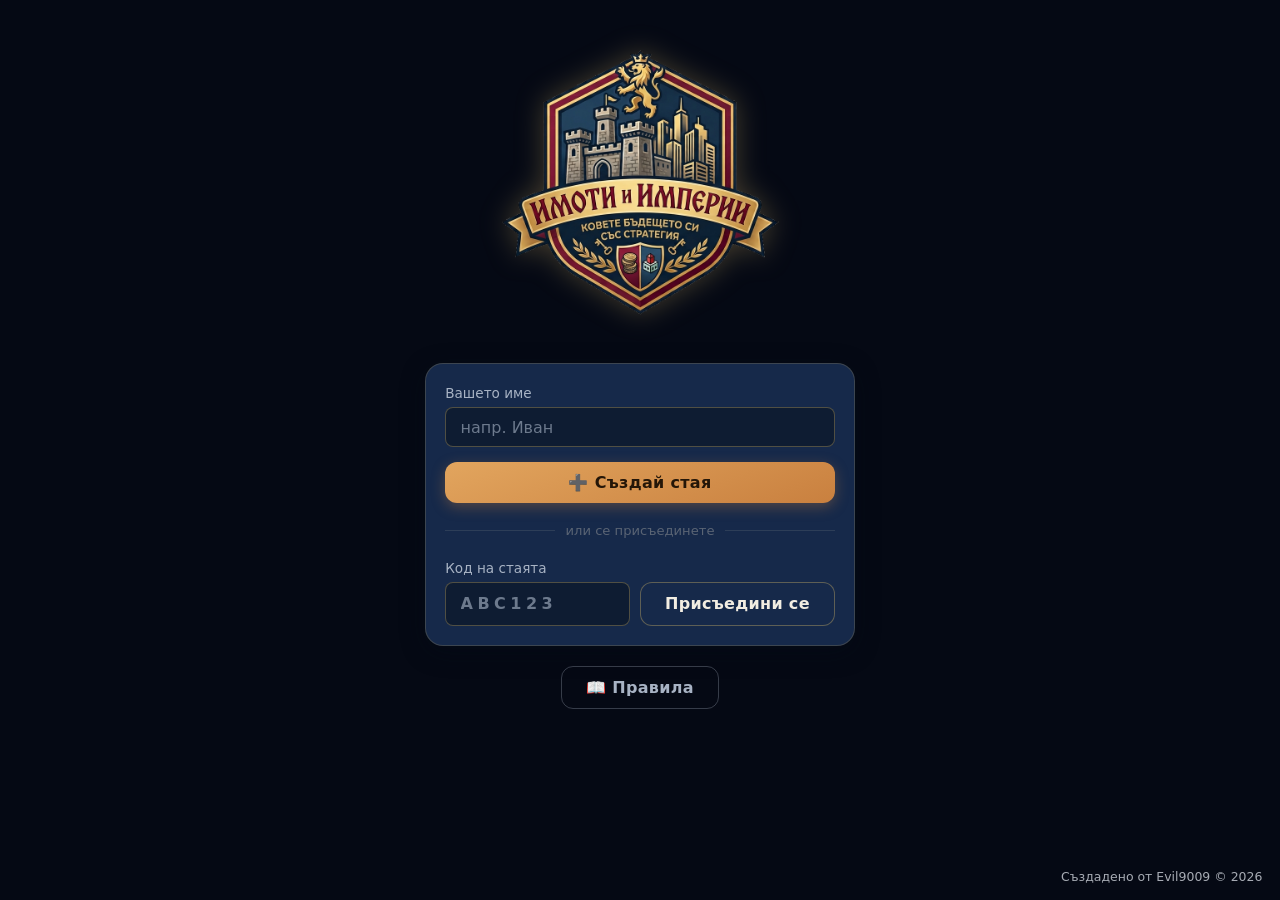
<file: imoti/index.html>
<!DOCTYPE html>
<html lang="bg">
<head>
  <meta charset="utf-8">
  <meta name="viewport" content="width=device-width, initial-scale=1">
  <title>Имоти и Империи</title>
  <link rel="icon" type="image/png" href="static/favicon.png">
  <link rel="stylesheet" href="static/css/base.css?v=1794442917">
  <link rel="stylesheet" href="static/css/lobby.css?v=1794442917">
</head>
<body>
  <main class="landing">
    <h1 class="logo"><img class="logo-img" src="static/imoti_i_imperii_logo.png" alt="Имоти и Империи"></h1>

    <div id="resume-banner" class="panel hidden" style="display:flex;gap:0.8rem;align-items:center;flex-wrap:wrap">
      <span>Имате активна сесия в стая.</span>
      <button id="btn-resume" class="btn btn-primary" style="padding:0.45em 1.1em">Върни ме в играта</button>
      <button id="btn-forget" class="btn btn-ghost" style="padding:0.45em 1.1em">Забрави я</button>
    </div>

    <div class="panel landing-card">
      <div>
        <label for="player-name">Вашето име</label>
        <input type="text" id="player-name" maxlength="20" placeholder="напр. Иван" autocomplete="nickname">
      </div>

      <button id="btn-create" class="btn btn-primary">➕ Създай стая</button>

      <div class="divider">или се присъединете</div>

      <div>
        <label for="join-code">Код на стаята</label>
        <div class="join-row">
          <input type="text" id="join-code" maxlength="6" placeholder="ABC123" autocomplete="off">
          <button id="btn-join" class="btn btn-secondary">Присъедини се</button>
        </div>
      </div>
    </div>

    <div class="landing-footer">
      <button id="btn-rules" class="btn btn-ghost">📖 Правила</button>
    </div>
  </main>

  <footer class="site-credit">Създадено от Evil9009 © 2026</footer>

  <!-- Правила -->
  <div id="rules-modal" class="modal-backdrop hidden">
    <div class="modal rules-modal" role="dialog" aria-modal="true" aria-labelledby="rules-title">
      <div class="rules-heading">
        <div>
          <span class="rules-kicker">ОФИЦИАЛЕН НАРЪЧНИК</span>
          <h3 id="rules-title">Правила на играта</h3>
        </div>
        <button type="button" class="rules-close" data-close aria-label="Затвори правилата" title="Затвори">&times;</button>
      </div>

      <p class="rules-lead"><strong>Цел:</strong> изградете най-силното портфолио и останете последният платежоспособен играч. При игра с лимит на рундовете печели играчът с най-висока нетна стойност.</p>

      <div class="rules-grid">
        <section class="rules-section">
          <h4>1. Подготовка и начало</h4>
          <ul>
            <li>Всеки играч започва с определената от домакина сума и жетон на Начален площад.</li>
            <li>Редът на играчите се определя автоматично при стартиране на играта.</li>
            <li>Преминаването през Старт носи зададения доход. Ако европейските субсидии са включени, банката добавя и избраната субсидия.</li>
          </ul>
        </section>

        <section class="rules-section">
          <h4>2. Един ход</h4>
          <ul>
            <li>Хвърляте два зара, премествате жетона и изпълнявате действието на полето.</li>
            <li>Чифт дава още един ход. Три поредни чифта ви изпращат на административна проверка.</li>
            <li>След покупка, търг, карта или плащане приключете хода, когато бутонът стане активен.</li>
          </ul>
        </section>

        <section class="rules-section">
          <h4>3. Имоти и наеми</h4>
          <ul>
            <li>Свободен имот може да бъде купен на обявената цена. Нотариалният акт показва всички наеми, ипотеката и цената за строеж.</li>
            <li>При стъпване на чужд неипотекиран имот плащате наем на собственика.</li>
            <li>Пълна цветова група удвоява основния наем на незастроените имоти.</li>
            <li>Наемът за транспорт зависи от броя притежавани транспортни обекти, а този за предприятията се изчислява според заровете.</li>
          </ul>
        </section>

        <section class="rules-section">
          <h4>4. Търгове</h4>
          <ul>
            <li>При отказ от покупка започва търг между всички активни играчи.</li>
            <li>Няма фиксиран таймер: всеки участник наддава или се отказва окончателно.</li>
            <li>Търгът приключва, когато остане един участник. Ако всички се откажат, активът остава в банката.</li>
          </ul>
        </section>

        <section class="rules-section">
          <h4>5. Строеж и банков фонд</h4>
          <ul>
            <li>Строите само след придобиване на цяла цветова група и развивате имотите равномерно.</li>
            <li>Нивата са Малък обект, Развит комплекс, Бизнес център, Регионален хъб и Гранд хотел.</li>
            <li>Банката разполага с ограничен брой къщи и хотели. При недостиг последните постройки се продават на търг.</li>
            <li>Продажбата на подобрение връща половината от строителната му цена.</li>
          </ul>
        </section>

        <section class="rules-section">
          <h4>6. Карти и специални полета</h4>
          <ul>
            <li>„Обществено събитие“ и „Бизнес възможност“ се изпълняват веднага, освен картите, които се пазят.</li>
            <li>Карта за най-близък транспорт начислява двоен наем. При най-близко предприятие се хвърлят зарове и се плаща десеткратният резултат.</li>
            <li>Данъците се плащат на банката. Фондът „Свободен престой“ се използва само ако домакинът го е включил.</li>
          </ul>
        </section>

        <section class="rules-section">
          <h4>7. Административна проверка</h4>
          <ul>
            <li>Докато сте на проверка, не се движите, но можете да събирате наеми и да управлявате портфейла си.</li>
            <li>Освобождавате се с чифт, с карта или с плащане на зададената такса.</li>
            <li>След максималния брой неуспешни опити таксата се плаща задължително и ходът продължава.</li>
          </ul>
        </section>

        <section class="rules-section">
          <h4>8. Ипотеки и сделки</h4>
          <ul>
            <li>Имот без постройки може да се ипотекира за посочената в акта стойност. Ипотекиран имот не носи наем.</li>
            <li>Освобождаването на ипотека струва главницата плюс 10% лихва.</li>
            <li>При сделка могат да се разменят пари, имоти и карти. Получателят на ипотекиран имот плаща веднага 10% такса.</li>
            <li>Прегледът преди потвърждение показва промяната в парите, наемите и нетната стойност.</li>
          </ul>
        </section>

        <section class="rules-section">
          <h4>9. Дълг и фалит</h4>
          <ul>
            <li>При недостиг на пари първо продайте постройки или ипотекирайте активи. Съветникът предлага план с минимална загуба.</li>
            <li>Ако задължението остане неплатено, играчът фалира и напуска играта.</li>
            <li>При дълг към играч активите преминават към кредитора. За ипотекираните имоти той плаща 10% лихва и избира дали да ги освободи веднага.</li>
            <li>При дълг към банката върнатите имоти могат да бъдат предложени на търг.</li>
          </ul>
        </section>

        <section class="rules-section">
          <h4>10. Победа</h4>
          <ul>
            <li>В режим „Последен оцелял“ печели последният нефалирал играч.</li>
            <li>При лимит на рундовете се сравнява нетната стойност: пари, имоти и стойност на подобренията.</li>
            <li>Подробната история на хода и банковият журнал пазят проверим запис на всички действия.</li>
          </ul>
        </section>
      </div>
      <div class="modal-actions">
        <button class="btn btn-primary" data-close>Към играта</button>
      </div>
    </div>
  </div>

  <script src="config.js"></script>
  <script src="static/vendor/socket.io.min.js"></script>
  <script src="static/js/common.js?v=1794442917"></script>
  <script src="static/js/lobby.js?v=1794442917"></script>
</body>
</html>
</file>
<file: imoti/static/css/base.css>
/* ============================================================
   Имоти и Империи — базова дизайн-система
   Тъмносин фон, медно-златисти акценти, кремави панели.
   ============================================================ */

:root {
  --bg-deep: #0b1626;
  --bg-main: #10203a;
  --bg-raised: #16294a;
  --panel-cream: #f7f0e1;
  --panel-cream-dim: #efe5cf;
  --ink: #24303f;
  --ink-soft: #5a6474;
  --copper: #c9803f;
  --copper-bright: #e2a55e;
  --gold: #e6c36b;
  --gold-soft: #d4af6a;
  --accent-green: #3fae7a;
  --accent-red: #d05545;
  --accent-blue: #4a9db5;
  --text-light: #f2ede2;
  --text-dim: #a8b3c4;
  --shadow-soft: 0 6px 24px rgba(4, 10, 22, 0.45);
  --shadow-card: 0 3px 12px rgba(4, 10, 22, 0.35);
  --radius-lg: 18px;
  --radius-md: 12px;
  --radius-sm: 8px;
  --font-main: "Segoe UI", "Noto Sans", system-ui, -apple-system, sans-serif;
}

* { box-sizing: border-box; }

html, body {
  margin: 0;
  padding: 0;
  min-height: 100%;
  background: #050914;
}

body {
  font-family: var(--font-main);
  background: #050914;
  color: var(--text-light);
  line-height: 1.5;
}

h1, h2, h3 { margin: 0 0 0.5em; line-height: 1.2; }

button {
  font-family: inherit;
  cursor: pointer;
  border: none;
  border-radius: var(--radius-md);
  transition: transform 0.12s ease, box-shadow 0.12s ease, filter 0.12s ease;
}
button:disabled { cursor: not-allowed; opacity: 0.45; }
button:not(:disabled):hover { filter: brightness(1.08); }
button:not(:disabled):active { transform: translateY(1px) scale(0.99); }

.btn {
  padding: 0.7em 1.5em;
  font-size: 1rem;
  font-weight: 600;
  letter-spacing: 0.02em;
}

.btn-primary {
  background: linear-gradient(160deg, var(--copper-bright), var(--copper));
  color: #241608;
  box-shadow: 0 4px 14px rgba(201, 128, 63, 0.35);
}

.btn-secondary {
  background: var(--bg-raised);
  color: var(--text-light);
  border: 1px solid rgba(230, 195, 107, 0.35);
}

.btn-danger {
  background: linear-gradient(160deg, #e06a58, var(--accent-red));
  color: #fff;
}

.btn-ghost {
  background: transparent;
  color: var(--text-dim);
  border: 1px solid rgba(168, 179, 196, 0.3);
}

/* Качество на връзката — общо за лобито и игровия екран. */
.connection-indicator {
  display: inline-flex;
  align-items: center;
  gap: 0.42rem;
  min-height: 28px;
  padding: 0.25rem 0.58rem;
  border: 1px solid rgba(168, 179, 196, 0.3);
  border-radius: 999px;
  color: var(--text-dim);
  background: rgba(11, 22, 38, 0.72);
  font-size: 0.72rem;
  font-weight: 700;
  white-space: nowrap;
}
.connection-indicator > i {
  width: 8px;
  height: 8px;
  flex: none;
  border-radius: 50%;
  background: #8c98a8;
  box-shadow: 0 0 0 3px rgba(140, 152, 168, 0.15);
}
.connection-indicator.is-good { color: #8ce0b6; border-color: rgba(63, 174, 122, 0.38); }
.connection-indicator.is-good > i { background: #4fd18d; box-shadow: 0 0 0 3px rgba(79, 209, 141, 0.16); }
.connection-indicator.is-delayed { color: #ffd17a; border-color: rgba(230, 195, 107, 0.42); }
.connection-indicator.is-delayed > i { background: #f0b84d; box-shadow: 0 0 0 3px rgba(240, 184, 77, 0.17); }
.connection-indicator.is-offline { color: #f0a39a; border-color: rgba(208, 85, 69, 0.46); }
.connection-indicator.is-offline > i { background: #df6658; box-shadow: 0 0 0 3px rgba(223, 102, 88, 0.17); }
.connection-indicator.is-connecting > i {
  background: #65a9d8;
  animation: connectionPulse 0.8s ease-in-out infinite alternate;
}
@keyframes connectionPulse { to { opacity: 0.35; transform: scale(0.72); } }

input[type="text"], input[type="password"], input[type="number"], select, textarea {
  font-family: inherit;
  font-size: 1rem;
  padding: 0.6em 0.9em;
  border-radius: var(--radius-sm);
  border: 1.5px solid rgba(230, 195, 107, 0.3);
  background: rgba(11, 22, 38, 0.65);
  color: var(--text-light);
  outline: none;
  transition: border-color 0.15s ease;
}
input:focus, select:focus, textarea:focus { border-color: var(--gold); }
input::placeholder { color: #6d7a8d; }

.panel {
  background: var(--bg-raised);
  border: 1px solid rgba(230, 195, 107, 0.18);
  border-radius: var(--radius-lg);
  box-shadow: var(--shadow-soft);
  padding: 1.2rem;
}

.panel-cream {
  background: var(--panel-cream);
  color: var(--ink);
  border-radius: var(--radius-lg);
  box-shadow: var(--shadow-soft);
  padding: 1.2rem;
}

/* --- Модални прозорци --- */
.modal-backdrop {
  position: fixed;
  inset: 0;
  background: rgba(5, 10, 20, 0.72);
  backdrop-filter: none;
  -webkit-backdrop-filter: none;
  display: flex;
  align-items: center;
  justify-content: center;
  z-index: 200;
  animation: fadeIn 0.18s ease;
  /* Плавно затваряне: избледняване преди display: none (allow-discrete).
     Отварянето остава през fadeIn/popIn анимациите. */
  transition: opacity 0.18s ease, display 0.18s allow-discrete;
}
.modal-backdrop.hidden { display: none; opacity: 0; }
.modal-backdrop.hidden .modal { transform: scale(0.96); }

.modal {
  background: var(--panel-cream);
  color: var(--ink);
  border-radius: var(--radius-lg);
  box-shadow: 0 16px 50px rgba(0, 0, 0, 0.55);
  padding: 1.6rem;
  max-width: min(480px, 92vw);
  width: 100%;
  max-height: 88vh;
  overflow-y: auto;
  animation: popIn 0.22s cubic-bezier(0.34, 1.4, 0.64, 1);
  transition: transform 0.18s ease;
}
.modal h3 { color: #7a4a1c; }
.modal .modal-actions {
  display: flex;
  gap: 0.6rem;
  justify-content: flex-end;
  margin-top: 1.2rem;
  flex-wrap: wrap;
}

/* --- Тостове --- */
#toast-area {
  position: fixed;
  top: 14px;
  left: 50%;
  transform: translateX(-50%);
  z-index: 400;
  display: flex;
  flex-direction: column;
  gap: 8px;
  align-items: center;
  pointer-events: none;
}
.toast {
  background: var(--panel-cream);
  color: var(--ink);
  border-left: 5px solid var(--copper);
  padding: 0.65em 1.2em;
  border-radius: var(--radius-sm);
  box-shadow: var(--shadow-card);
  font-weight: 600;
  animation: toastIn 0.25s ease;
  max-width: min(440px, 90vw);
}
.toast.error { border-left-color: var(--accent-red); }
.toast.success { border-left-color: var(--accent-green); }

@keyframes fadeIn { from { opacity: 0; } to { opacity: 1; } }
@keyframes popIn {
  from { opacity: 0; transform: scale(0.85) translateY(14px); }
  to { opacity: 1; transform: scale(1) translateY(0); }
}
@keyframes toastIn {
  from { opacity: 0; transform: translateY(-12px); }
  to { opacity: 1; transform: translateY(0); }
}

.hidden { display: none !important; }

/* Лого */
.logo {
  margin: 0;
  line-height: 0;
  display: inline-flex;
  align-items: center;
  justify-content: center;
}
.logo-img {
  display: block;
  width: auto;
  height: 2.6em;
  max-width: 100%;
  object-fit: contain;
  filter: drop-shadow(0 0 14px rgba(230, 195, 107, 0.28));
}
.landing .logo-img {
  height: clamp(11rem, 34vw, 20rem);
  max-width: min(96vw, 860px);
}
.lobby-header .logo-img {
  height: 6.4rem;
}
.game-topbar .logo-img {
  height: 4.2rem;
}
.board-center .center-logo .logo-img {
  height: clamp(3.8rem, 11vw, 8.5rem);
  height: clamp(3.8rem, 12cqw, 8.5rem);
  max-width: 76%;
}

/* Анимирани човешки фигурки */
.person-token { display: block; overflow: visible; }
.person-token .avatar-figure {
  transform-box: fill-box;
  transform-origin: center bottom;
  animation: avatarBreathe 1.8s ease-in-out infinite;
}
.person-token .avatar-arm,
.person-token .avatar-leg {
  transform-box: fill-box;
  transform-origin: center top;
}
.person-token .avatar-arm-left { animation: avatarArmLeft 1.25s ease-in-out infinite alternate; }
.person-token .avatar-arm-right { animation: avatarArmRight 1.25s ease-in-out infinite alternate; }
.person-token .avatar-leg-left { animation: avatarLegLeft 1.05s ease-in-out infinite alternate; }
.person-token .avatar-leg-right { animation: avatarLegRight 1.05s ease-in-out infinite alternate; }

@keyframes avatarBreathe {
  0%, 100% { transform: translateY(0) scaleY(1); }
  50% { transform: translateY(-0.45px) scaleY(1.015); }
}
@keyframes avatarArmLeft {
  from { transform: rotate(4deg); }
  to { transform: rotate(-8deg); }
}
@keyframes avatarArmRight {
  from { transform: rotate(-4deg); }
  to { transform: rotate(8deg); }
}
@keyframes avatarLegLeft {
  from { transform: rotate(2deg); }
  to { transform: rotate(-3deg); }
}
@keyframes avatarLegRight {
  from { transform: rotate(-2deg); }
  to { transform: rotate(3deg); }
}

@media (prefers-reduced-motion: reduce) {
  .person-token .avatar-figure,
  .person-token .avatar-arm,
  .person-token .avatar-leg { animation: none !important; }
}
</file>
<file: imoti/static/css/lobby.css>
/* ============================================================
   Начална страница и лоби — Имоти и Империи
   ============================================================ */

/* --- Начална страница --- */
.landing {
  min-height: 100vh;
  display: flex;
  flex-direction: column;
  align-items: center;
  justify-content: flex-start;
  padding: clamp(0.7rem, 2.5vh, 1.8rem) 1rem 4.5rem;
  gap: 1.25rem;
}

.landing .logo {
  width: min(860px, 96vw);
  text-align: center;
}

.landing-card {
  width: min(430px, 94vw);
  display: flex;
  flex-direction: column;
  gap: 0.9rem;
}

.landing-card label {
  font-size: 0.85rem;
  color: var(--text-dim);
  display: block;
  margin-bottom: 0.25rem;
}

.landing-card input { width: 100%; }

.join-row {
  display: grid;
  grid-template-columns: 1fr auto;
  gap: 0.6rem;
}

#join-code { text-transform: uppercase; letter-spacing: 0.28em; font-weight: 700; }

.divider {
  display: flex;
  align-items: center;
  gap: 0.8em;
  color: var(--ink-soft);
  font-size: 0.82rem;
  margin: 0.2rem 0;
}
.divider::before, .divider::after {
  content: "";
  flex: 1;
  height: 1px;
  background: rgba(90, 100, 116, 0.35);
}

.landing-footer {
  display: flex;
  gap: 1rem;
  align-items: center;
}

.site-credit {
  position: fixed;
  right: 1.1rem;
  bottom: 0.8rem;
  z-index: 20;
  color: rgba(236, 241, 248, 0.7);
  font-size: 0.78rem;
  text-align: right;
}

/* --- Правила --- */
.rules-modal {
  max-width: min(980px, 94vw);
  padding: clamp(1.1rem, 3vw, 2rem);
}

.rules-heading {
  display: flex;
  align-items: flex-start;
  justify-content: space-between;
  gap: 1rem;
  padding-bottom: 1rem;
  border-bottom: 2px solid rgba(122, 74, 28, 0.2);
}

.rules-heading h3 {
  margin: 0.15rem 0 0;
  font-size: clamp(1.45rem, 3vw, 2rem);
}

.rules-kicker {
  color: #8a622d;
  font-size: 0.72rem;
  font-weight: 800;
  letter-spacing: 0.12em;
}

.rules-close {
  flex: none;
  width: 36px;
  height: 36px;
  border: 0;
  border-radius: 50%;
  background: rgba(88, 61, 32, 0.1);
  color: #583d20;
  font-size: 1.65rem;
  line-height: 1;
  cursor: pointer;
}

.rules-close:hover { background: rgba(88, 61, 32, 0.18); }

.rules-lead {
  margin: 1rem 0 0;
  padding: 0.85rem 1rem;
  border-left: 4px solid #a66b2c;
  background: rgba(166, 107, 44, 0.08);
  line-height: 1.55;
}

.rules-grid {
  display: grid;
  grid-template-columns: repeat(2, minmax(0, 1fr));
  gap: 0 1.8rem;
  margin-top: 0.65rem;
}

.rules-section {
  padding: 1rem 0;
  border-bottom: 1px solid rgba(88, 61, 32, 0.16);
}

.rules-section h4 {
  margin: 0 0 0.45rem;
  color: #6f431b;
  font-size: 1rem;
}

.rules-section ul {
  margin: 0;
  padding-left: 1.2rem;
}

.rules-section li {
  margin: 0.28rem 0;
  font-size: 0.9rem;
  line-height: 1.45;
}

/* --- Лоби --- */
.lobby-wrap {
  max-width: 1060px;
  margin: 0 auto;
  padding: 1.6rem 1rem 0.6rem;
  display: grid;
  grid-template-columns: 1.4fr 1fr;
  gap: 1.2rem;
}
.lobby-wrap > .panel { align-self: start; }
/* Настройките (само за домакина) заемат дясната колона в две редици,
   а чатът запълва мястото под играчите — без празни дупки. */
@media (min-width: 761px) {
  .lobby-wrap > #settings-panel { grid-column: 2; grid-row: 2 / span 2; }
  .lobby-wrap > .chat-box { grid-column: 1; align-self: stretch; }
  .lobby-wrap .chat-messages { max-height: none; }
}
/* Широк екран: три колони — играчи | настройки | чат. */
@media (min-width: 1240px) {
  .lobby-wrap:not(:has(> #settings-panel.hidden)) {
    max-width: 1520px;
    grid-template-columns: 1.15fr 1.05fr 0.95fr;
  }
  .lobby-wrap:not(:has(> #settings-panel.hidden)) > #settings-panel { grid-row: 2; }
  .lobby-wrap:not(:has(> #settings-panel.hidden)) > .chat-box { grid-column: 3; grid-row: 2; }
}
/* Гост без панел с настройки: една централна колона. */
@media (min-width: 761px) {
  .lobby-wrap:has(> #settings-panel.hidden) { max-width: 720px; grid-template-columns: 1fr; }
  .lobby-wrap:has(> #settings-panel.hidden) > .chat-box { grid-column: 1; }
}
.lobby-header {
  grid-column: 1 / -1;
  display: flex;
  align-items: center;
  justify-content: space-between;
  flex-wrap: wrap;
  gap: 0.8rem;
}
.lobby-header .logo { font-size: 1.7rem; }

.room-code-box {
  display: flex;
  align-items: center;
  gap: 0.7rem;
  background: var(--bg-raised);
  border: 1px dashed rgba(230, 195, 107, 0.5);
  border-radius: var(--radius-md);
  padding: 0.5rem 1rem;
}
.room-code-box .code {
  font-size: 1.5rem;
  font-weight: 800;
  letter-spacing: 0.3em;
  color: var(--gold);
}

.player-list { display: flex; flex-direction: column; gap: 0.55rem; }

.player-row {
  display: flex;
  align-items: center;
  gap: 0.75rem;
  background: rgba(11, 22, 38, 0.5);
  border: 1px solid rgba(230, 195, 107, 0.12);
  border-radius: var(--radius-md);
  padding: 0.55rem 0.9rem;
}
.player-row .p-token {
  width: 42px;
  height: 42px;
  flex: none;
  display: grid;
  place-items: center;
}
.player-row .p-token svg { width: 100%; height: 100%; }
.player-row .p-name { font-weight: 700; flex: 1; }
.player-row .p-badge {
  font-size: 0.72rem;
  font-weight: 700;
  padding: 0.2em 0.7em;
  border-radius: 20px;
  letter-spacing: 0.03em;
}
.p-badge.host { background: rgba(230, 195, 107, 0.18); color: var(--gold); }
.p-badge.ready { background: rgba(63, 174, 122, 0.2); color: #6fd3a5; }
.p-badge.waiting { background: rgba(168, 179, 196, 0.15); color: var(--text-dim); }
.p-badge.offline { background: rgba(208, 85, 69, 0.2); color: #e59084; }
.p-badge.spectator { background: rgba(74, 157, 181, 0.2); color: #7cc4d8; }
.p-badge.bot { background: rgba(185, 138, 221, 0.18); color: #d2afe9; }
.p-badge.gender-male { background: rgba(25, 118, 201, 0.2); color: #78bdf3; }
.p-badge.gender-female { background: rgba(192, 38, 120, 0.2); color: #f29bc9; }
.lobby-remove-bot { width: 30px; height: 30px; flex: none; font-size: 1.25rem; }

.avatar-picker-heading {
  margin-top: 1.1rem;
  display: flex;
  align-items: center;
  justify-content: space-between;
  gap: 0.8rem;
  flex-wrap: wrap;
}
.avatar-picker-heading h3 { margin: 0; }

.gender-picker {
  display: inline-grid;
  grid-template-columns: repeat(2, minmax(72px, 1fr));
  padding: 3px;
  border: 1px solid rgba(230, 195, 107, 0.24);
  border-radius: 7px;
  background: rgba(5, 12, 24, 0.58);
}
.gender-picker button {
  min-height: 34px;
  padding: 0.35rem 0.75rem;
  border: 0;
  border-radius: 5px;
  color: var(--text-dim);
  background: transparent;
  font: inherit;
  font-size: 0.82rem;
  font-weight: 700;
  cursor: pointer;
  display: inline-flex;
  align-items: center;
  justify-content: center;
  gap: 0.38rem;
}
.gender-picker .gender-symbol { font-size: 1.25rem; line-height: 1; }
.gender-picker button.active {
  box-shadow: 0 2px 8px rgba(0, 0, 0, 0.25);
}
.gender-picker button[data-gender="male"].active { color: #fff; background: #1976c9; }
.gender-picker button[data-gender="female"].active { color: #fff; background: #c02678; }
.gender-picker button:disabled { cursor: default; }

.token-picker {
  display: grid;
  grid-template-columns: repeat(4, minmax(72px, 1fr));
  gap: 0.5rem;
  margin-top: 0.6rem;
}
.token-choice {
  position: relative;
  min-width: 0;
  min-height: 82px;
  background: rgba(11, 22, 38, 0.55);
  border: 2px solid transparent;
  border-radius: var(--radius-md);
  padding: 0.35rem 0.25rem 0.45rem;
  display: flex;
  flex-direction: column;
  align-items: center;
  justify-content: center;
  gap: 0.12rem;
  color: var(--text-light);
  cursor: pointer;
}
.token-choice svg { width: 46px; height: 46px; }
.token-choice-name {
  max-width: 100%;
  color: var(--text-dim);
  font-size: 0.69rem;
  font-weight: 700;
  line-height: 1.05;
  overflow-wrap: anywhere;
}
.token-swatch {
  position: absolute;
  top: 6px;
  right: 6px;
  width: 10px;
  height: 10px;
  border: 1px solid rgba(255, 255, 255, 0.75);
  border-radius: 50%;
  box-shadow: 0 1px 3px rgba(0, 0, 0, 0.5);
}
.token-choice.selected { border-color: var(--gold); background: rgba(230, 195, 107, 0.12); }
.token-choice.selected .token-choice-name { color: var(--gold-soft); }
.token-choice.taken { opacity: 0.28; cursor: not-allowed; }
.token-choice:nth-child(2n) .avatar-figure { animation-delay: -0.45s; }
.token-choice:nth-child(3n) .avatar-figure { animation-delay: -0.9s; }

/* Кожа, коса, прическа — под избора на цвят. Цветът остава главният избор
   (уникален в стаята), затова тези редове са по-дребни и без рамки. */
.look-picker {
  margin-top: 0.85rem;
  display: grid;
  gap: 0.55rem;
}
.look-row {
  display: flex;
  align-items: center;
  gap: 0.6rem;
  flex-wrap: wrap;
}
.look-label {
  flex: none;
  min-width: 62px;
  color: var(--text-dim);
  font-size: 0.76rem;
  font-weight: 700;
}
.look-swatches {
  display: flex;
  gap: 0.35rem;
  flex-wrap: wrap;
}
.look-swatch {
  width: 26px;
  height: 26px;
  flex: none;
  padding: 0;
  border: 2px solid rgba(255, 255, 255, 0.22);
  border-radius: 50%;
  cursor: pointer;
  box-shadow: 0 1px 3px rgba(0, 0, 0, 0.45);
}
.look-swatch.selected {
  border-color: var(--gold);
  box-shadow: 0 0 0 2px rgba(230, 195, 107, 0.28), 0 1px 3px rgba(0, 0, 0, 0.45);
}
.look-swatch:disabled { cursor: default; opacity: 0.45; }

.hairstyle-picker {
  display: flex;
  gap: 0.35rem;
  flex-wrap: wrap;
}
.hairstyle-choice {
  flex: none;
  width: 52px;
  padding: 0.2rem 0.1rem 0.25rem;
  background: rgba(11, 22, 38, 0.55);
  border: 2px solid transparent;
  border-radius: var(--radius-md);
  color: var(--text-dim);
  cursor: pointer;
  display: flex;
  flex-direction: column;
  align-items: center;
  gap: 0.05rem;
}
.hairstyle-choice .head-preview { width: 34px; height: 30px; }
.hairstyle-name {
  font-size: 0.62rem;
  font-weight: 700;
  line-height: 1.05;
  overflow-wrap: anywhere;
}
.hairstyle-choice.selected {
  border-color: var(--gold);
  background: rgba(230, 195, 107, 0.12);
}
.hairstyle-choice.selected .hairstyle-name { color: var(--gold-soft); }
.hairstyle-choice:disabled { cursor: default; opacity: 0.45; }

.settings-grid {
  display: grid;
  grid-template-columns: 1fr auto;
  gap: 0.85rem 0.9rem;
  /* Контролата се подравнява със заглавието (първия ред на етикета),
     не с центъра на целия двуреден блок заглавие + описание. */
  align-items: start;
  font-size: 0.92rem;
}
/* Всяко поле в лявата колона: заглавие отгоре, описание отдолу. */
.settings-grid label {
  display: flex;
  flex-direction: column;
  gap: 0.12rem;
  color: var(--text-dim);
  cursor: pointer;
}
.settings-grid label > span { line-height: 1.25; }
/* Секционни заглавия — списъкът е дълъг и без тях се чете трудно. */
.settings-grid .set-group {
  grid-column: 1 / -1;
  margin-top: 0.35rem;
  padding-bottom: 0.25rem;
  border-bottom: 1px solid rgba(230, 195, 107, 0.22);
  color: var(--gold);
  font-size: 0.7rem;
  font-weight: 900;
  text-transform: uppercase;
  letter-spacing: 0.08em;
}
.settings-grid .set-group:first-child { margin-top: 0; }
.settings-grid .set-hint {
  color: rgba(168, 179, 196, 0.62);
  font-size: 0.72rem;
  font-weight: 400;
  line-height: 1.3;
}
/* Контролите се снишават леко, за да седят срещу реда със заглавието. */
.settings-grid input,
.settings-grid select { margin-top: 0.1rem; }
.settings-grid input[type="number"] { width: 108px; padding: 0.35em 0.6em; }
.settings-grid input[type="checkbox"] { width: 20px; height: 20px; accent-color: var(--copper); justify-self: end; }
.settings-grid select { padding: 0.35em 0.6em; }
.settings-grid input:disabled { opacity: 0.45; cursor: not-allowed; }
/* Изключеното описание (напр. размер на субсидията) също потъмнява. */
.settings-grid label:has(+ input:disabled) .set-hint { opacity: 0.5; }
.bot-controls {
  display: grid;
  grid-template-columns: 1fr auto;
  gap: 0.55rem;
  margin-top: 0.65rem;
}
.bot-controls select { min-width: 0; }

/* --- Чат (споделен между лоби и игра) --- */
.chat-box { display: flex; flex-direction: column; min-height: 0; }
.chat-messages {
  flex: 1;
  overflow-y: auto;
  display: flex;
  flex-direction: column;
  gap: 0.35rem;
  padding: 0.4rem 0.2rem;
  min-height: 120px;
  max-height: 260px;
}
.chat-line { font-size: 0.9rem; word-break: break-word; }
.chat-line .who { font-weight: 700; color: var(--gold-soft); }
.chat-form { position: relative; display: flex; align-items: stretch; gap: 0.5rem; margin-top: 0.5rem; }
.chat-form input { flex: 1; min-width: 0; }
.chat-emoji-toggle {
  flex: 0 0 40px;
  width: 40px;
  padding: 0;
  color: #fff;
  background: rgba(22, 41, 74, 0.9);
  border: 1px solid rgba(230, 195, 107, 0.3);
  border-radius: 9px;
  font-size: 1.15rem;
  line-height: 1;
}
.chat-emoji-toggle[aria-expanded="true"] {
  color: #251906;
  background: var(--gold);
}
.chat-emoji-picker {
  position: absolute;
  left: 0;
  bottom: calc(100% + 0.4rem);
  z-index: 125;
  display: grid;
  grid-template-columns: repeat(6, 32px);
  gap: 0.25rem;
  width: max-content;
  max-width: calc(100vw - 1.5rem);
  padding: 0.5rem;
  background: rgba(8, 17, 31, 0.98);
  border: 1px solid rgba(230, 195, 107, 0.42);
  border-radius: 12px;
  box-shadow: 0 12px 32px rgba(0, 0, 0, 0.56);
}
.chat-emoji-picker button {
  width: 32px;
  height: 32px;
  padding: 0;
  background: rgba(255, 255, 255, 0.06);
  border: 1px solid transparent;
  border-radius: 7px;
  font-size: 1.1rem;
  line-height: 1;
}
.chat-emoji-picker button:hover,
.chat-emoji-picker button:focus-visible {
  background: rgba(230, 195, 107, 0.2);
  border-color: rgba(230, 195, 107, 0.5);
  outline: none;
  transform: scale(1.12);
}

/* Лентата със старт-бутона е прилепнала към долния ръб на екрана —
   винаги видима, независимо колко е висока страницата. */
.lobby-actions {
  grid-column: 1 / -1;
  position: sticky;
  bottom: 0;
  z-index: 40;
  display: flex;
  gap: 0.8rem;
  justify-content: center;
  flex-wrap: wrap;
  margin: 0.2rem 0 0;
  padding: 0.75rem 0 0.9rem;
  background: linear-gradient(to top, #050914 72%, rgba(5, 9, 20, 0));
}

@media (max-width: 760px) {
  .lobby-wrap { grid-template-columns: minmax(0, 1fr); }
  .lobby-wrap > * { min-width: 0; }
  .room-code-box { max-width: 100%; flex-wrap: wrap; }
  .player-row { flex-wrap: wrap; }
  .player-row .p-name { min-width: 86px; }
  .token-picker { grid-template-columns: repeat(4, minmax(58px, 1fr)); }
  .rules-grid { grid-template-columns: 1fr; }
  .site-credit {
    right: 0.7rem;
    bottom: 0.55rem;
    font-size: 0.7rem;
  }
}
</file>
<file: imoti/static/css/game/layout.css>
/* ============================================================
   Обща подредба на игровия екран и размери на модалите
   Част от game.css — редът на зареждане в game.html е важен.
   ============================================================ */

/* ============================================================
   Игрови екран — Имоти и Империи
   Оригинално кръгово табло с централен панел.
   ============================================================ */

.game-layout {
  display: grid;
  /* Страничните колони поемат мястото, което дъската не може да използва.

     Дъската е квадрат, ограничен по ВИСОЧИНА (`.board-wrap` е
     `min(100% - 1.4rem, 100dvh - 7rem)`), затова на широк екран встрани от
     нея оставаше празнина: при 1920×1080 средната колона беше 1274px за
     дъска от 968px — 306 неизползвани пиксела, докато панелите стояха
     стиснати на 290 и 300.

     `--spare-side` пресмята точно колко остава за едната страна, след като
     дъската и отстоянията са взети. Долната граница на `clamp` е старата
     стойност — така при тесен екран нищо не се влошава, а горната пази
     панелите от разливане на 1440p и нагоре. */
  --board-side: calc(100dvh - 7rem);
  /* 3.6rem = отстъпите (2 × 0.9) + междините (2 × 0.9); 1.4rem е
     собственият отстъп на дъската; 10px са предпазен запас, за да не
     отхапе от дъската при появила се лента за превъртане (100vw я
     включва, а ширината на съдържанието — не). */
  --spare-side: calc(
    (100vw - 3.6rem - 1.4rem - 10px - var(--board-side)) / 2
  );
  grid-template-columns:
    clamp(270px, var(--spare-side), 460px)
    minmax(0, 1fr)
    clamp(280px, var(--spare-side), 460px);
  gap: 0.9rem;
  padding: 0.9rem;
  width: 100%;
  max-width: none;
  margin: 0 auto;
  min-height: 100vh;
  min-height: 100dvh;
  align-items: start;
  background: #050914;
}
.game-layout:fullscreen {
  width: 100vw;
  min-height: 100vh;
  max-width: none;
  overflow: auto;
  background: #050914;
}
.game-layout:-webkit-full-screen {
  width: 100vw;
  min-height: 100vh;
  max-width: none;
  overflow: auto;
  background: #050914;
}
:fullscreen .game-layout,
:-webkit-full-screen .game-layout {
  width: 100vw;
  min-height: 100vh;
  max-width: none;
  overflow: auto;
  background: #050914;
}

/* Модалите в играта се побират изцяло във вътрешното поле на таблото.
   Прозрачният слой остава на цял екран само за защита от случайни действия. */
body.board-popups .modal-backdrop:not(.viewport-popup) {
  box-sizing: border-box;
  padding: var(--board-popup-top, 15vh) var(--board-popup-right, 15vw)
    var(--board-popup-bottom, 15vh) var(--board-popup-left, 15vw);
  align-items: center;
  justify-content: center;
  background: transparent;
  backdrop-filter: none;
  -webkit-backdrop-filter: none;
}
body.board-popups .modal-backdrop:not(.viewport-popup) > .modal {
  max-width: 100%;
  max-height: 100%;
  overflow: auto;
}
body.board-popups .modal-backdrop.viewport-popup {
  box-sizing: border-box;
  padding: clamp(0.45rem, 2vw, 1.25rem);
  align-items: center;
  justify-content: center;
  background: transparent;
  backdrop-filter: none;
  -webkit-backdrop-filter: none;
}
body.board-popups .modal-backdrop.viewport-popup > .modal {
  max-height: calc(100dvh - clamp(0.9rem, 4vw, 2.5rem));
}
body.board-popups #card-modal > .modal { display: grid; place-items: center; }
body.board-popups .drawn-card { width: min(100%, 340px); min-height: 0; max-height: 100%; }

.side-col {
  display: flex;
  flex-direction: column;
  gap: 0.9rem;
  position: sticky;
  top: 0.9rem;
}
</file>
<file: imoti/static/css/game/board.css>
/* ============================================================
   Таблото: полета, цветни ленти и пулсове
   Част от game.css — редът на зареждане в game.html е важен.
   ============================================================ */

/* ------------------------------------------------------------
   Табло: класическа квадратна периметърна подредба
   (4 ъгъла + 8 полета на страна; оригинално съдържание)
   ------------------------------------------------------------ */
.board-wrap {
  position: relative;
  width: min(calc(100% - 1.4rem), calc(100vh - 7rem));
  width: min(calc(100% - 1.4rem), calc(100dvh - 7rem));
  aspect-ratio: 1 / 1;
  max-width: none;
  max-height: none;
  margin: 0 auto;
  background: #0a1220;
  border: 3px solid #050914;
  border-radius: 10px;
  box-shadow: 0 18px 48px rgba(0, 0, 0, 0.68);
  overflow: hidden;
  container-type: inline-size;
}

#board {
  position: absolute;
  inset: 0;
}

.space {
  position: absolute;
  /* Лек вертикален градиент: плочката изглежда като леко изпъкнала
     емайлирана табелка, а не като плосък кремав правоъгълник.
     Изнесен в променлива, защото сцените на ъглите слагат своите слоеве
     НАД него и трябва да го наследят непроменен. */
  --space-plate: linear-gradient(180deg, #fcf7ec 0%, var(--panel-cream) 46%, var(--panel-cream-dim) 100%);
  background: var(--space-plate);
  /* Оттенък на групата върху цялата плочка. Слой във фона, а не
     псевдоелемент: ::before вече носи пулсирането на „нужен за групата",
     а два слоя за едно и също съобщение се четат като шум. Стойността е
     нула за полетата без група, така че правилото важи навсякъде. */
  --group-wash: color-mix(in srgb, var(--group-tint, transparent) 16%, transparent);
  color: var(--ink);
  /* Хайрлайн-жлеб между плочките: светъл ръб горе-вляво, тъмен долу-вдясно,
     вместо еднаквата мътна inset сянка отпреди. */
  box-shadow:
    inset 1px 1px 0 rgba(255, 255, 255, 0.5),
    inset -1px -1px 0 rgba(36, 48, 63, 0.14),
    inset 0 0 0 1px rgba(36, 48, 63, 0.22);
  display: flex;
  overflow: hidden;
  /* Размерът се води по ширината на таблото (cqw). Пробвано беше и
     по-едро (1.45cqw / таван 15px), но на 1080p клампът опира в тавана и
     надписите се разливат извън плочката — тези стойности се четат добре
     на всички проверени резолюции. */
  font-size: clamp(6px, 0.8vw, 10.5px);
  font-size: clamp(6px, 1.15cqw, 13px);
  transition: transform 0.2s ease, box-shadow 0.2s ease;
  cursor: pointer;
}
/* Посочване: по-ярка плочка и по-плътен ореол. Нарочно БЕЗ повдигане с
   transform — фигурките се позиционират отделно от плочките и не са техни
   деца, така че вдигнатото поле би се отлепило от човечето върху него. */
.space:hover {
  z-index: 30;
  filter: brightness(1.06) saturate(1.05);
  box-shadow:
    inset 0 0 0 2px var(--copper),
    0 0 0 1px rgba(255, 255, 255, 0.35),
    0 4px 20px rgba(201, 128, 63, 0.7);
}
/* Клавиатурен фокус: inset рамка, защото inline outline показва
   собственика и би скрил стандартния фокус-пръстен. */
.space:focus-visible {
  z-index: 30;
  outline: none;
  box-shadow: inset 0 0 0 3px var(--gold), 0 0 14px rgba(230, 195, 107, 0.65);
}
.dice-row:focus-visible {
  outline: 3px solid var(--gold);
  outline-offset: 4px;
  border-radius: 10px;
}

/* Имотът носи оттенъка на групата си; полетата без група остават кремави
   (--group-tint е незададен и color-mix дава прозрачно). */
.space.type-property {
  background: linear-gradient(var(--group-wash), var(--group-wash)), var(--space-plate);
}

/* Цветната лента винаги гледа към центъра на таблото */
.space.side-bottom { flex-direction: column; }
.space.side-top { flex-direction: column-reverse; }
.space.side-left { flex-direction: row-reverse; }
.space.side-right { flex-direction: row; }

.space .sp-band {
  flex: none;
  position: relative;
  display: grid;
  place-items: center;
  overflow: hidden;
}
/* Емблема на цветовата група върху лентата. Стои НАД гланца (::after),
   иначе избледнява под белия градиент. Размерът е в cqw — спрямо таблото,
   за да не изтънява при по-малка резолюция. */
.space .sp-band .band-emblem {
  position: relative;
  z-index: 1;
  width: 2.4cqw;
  height: 2.4cqw;
  max-width: 78%;
  max-height: 78%;
  opacity: 0.9;
}
.space.side-left .sp-band .band-emblem,
.space.side-right .sp-band .band-emblem { width: 2.1cqw; height: 2.1cqw; }
/* Сатенен блясък върху цветната лента: цветът на групата идва inline, затова
   гланцът е отделен слой отгоре — светло по външния ръб, сянка към центъра,
   за да чете лентата като боядисана керамична ивица, а не плосък правоъгълник. */
.space .sp-band::after {
  content: "";
  position: absolute;
  inset: 0;
  pointer-events: none;
}
.space.side-bottom .sp-band, .space.side-top .sp-band { height: 21%; width: 100%; }
.space.side-bottom .sp-band { border-bottom: 1px solid rgba(36, 48, 63, 0.32); }
.space.side-top .sp-band { border-top: 1px solid rgba(36, 48, 63, 0.32); }
.space.side-bottom .sp-band::after { background: linear-gradient(180deg, rgba(255, 255, 255, 0.34), rgba(255, 255, 255, 0) 42%, rgba(0, 0, 0, 0.16)); }
.space.side-top .sp-band::after { background: linear-gradient(0deg, rgba(255, 255, 255, 0.34), rgba(255, 255, 255, 0) 42%, rgba(0, 0, 0, 0.16)); }
.space.side-left .sp-band, .space.side-right .sp-band { width: 16%; height: 100%; }
.space.side-left .sp-band { border-left: 1px solid rgba(36, 48, 63, 0.32); }
.space.side-right .sp-band { border-right: 1px solid rgba(36, 48, 63, 0.32); }
.space.side-left .sp-band::after { background: linear-gradient(270deg, rgba(255, 255, 255, 0.34), rgba(255, 255, 255, 0) 42%, rgba(0, 0, 0, 0.16)); }
.space.side-right .sp-band::after { background: linear-gradient(90deg, rgba(255, 255, 255, 0.34), rgba(255, 255, 255, 0) 42%, rgba(0, 0, 0, 0.16)); }

.space .sp-body {
  flex: 1;
  min-width: 0;
  display: flex;
  flex-direction: column;
  align-items: center;
  justify-content: space-between;
  padding: 2px 2px 1px;
}
/* Външният ръб на всяко поле пази лентата за собственост. Без този отстъп
   центрираното име минаваше под лентата (личеше при дълги имена: „Ел" от
   „Електроснабдяване" се губеше). Отстъпът е и в полза на пренасянето —
   стеснява реда, та дългата дума се пренася по-рано, вместо да прелее.
   `cqw` е спрямо таблото (container), затова е пропорционален на всяка
   резолюция. */
.space.side-bottom .sp-body { padding-bottom: 1.9cqw; }
.space.side-top .sp-body { padding-top: 1.9cqw; }
.space.side-left .sp-body { padding-left: 1.6cqw; }
.space.side-right .sp-body { padding-right: 1.6cqw; }
.space .sp-icon {
  font-size: 1.35em;
  line-height: 1;
  flex: none;
}
/* Дуотон SVG глиф вместо емоджи — мащабира се с font-size на .sp-icon,
   за да наследи същия размер като старите емоджи на всяко поле/ъгъл. */
.space .sp-icon .sp-glyph {
  width: 1.5em;
  height: 1.5em;
  display: block;
}
.space.is-corner .sp-icon { font-size: 2em; }
.space .sp-name {
  flex: 1;
  font-weight: 700;
  line-height: 1.1;
  display: flex;
  align-items: center;
  justify-content: center;
  text-align: center;
  overflow: hidden;
  /* Дългите слети имена („Водоснабдяване") се пренасят по вмъкнатите меки
     тирета (U+00AD от softHyphenate в board.js): `hyphens: manual` показва
     тире на мястото на прелома. `break-word` е резервен изход, ако дори така
     не се събере — по височина обаче място има. */
  overflow-wrap: break-word;
  hyphens: manual;
}
/* Предпазен клапан: ако при някоя резолюция надпис не се събере в
   плочката, слиза само той — на две стъпки, защото при най-широките
   екрани („Административна проверка" на 2560px) една не стига. Класовете
   се поставят от fitSpaceNames в board.js след реално измерване. */
.space .sp-name.is-long { font-size: 0.86em; line-height: 1.05; }
.space .sp-name.is-longer { font-size: 0.74em; line-height: 1; }
.space .sp-price {
  font-size: 0.94em;
  text-align: center;
  /* По-плътен и контрастен от предишния мек сив — цената се чете веднага. */
  color: #3a4657;
  font-weight: 700;
}
/* Наемът замества цената при закупен имот. Различава се по цвят и по
   ниската линия отдолу — така на пръв поглед личи, че числото вече не е
   „колко струва", а „колко ще платиш". */
.space .sp-price.is-rent {
  color: #7a3f2a;
  border-bottom: 1.5px solid rgba(122, 63, 42, 0.35);
  padding-bottom: 1px;
}

.space.type-corner {
  /* Ъгловите „забележителности" са по-топли и с лек вътрешен ръб, за да
     изпъкват като печат спрямо редовите плочки. */
  --space-plate: linear-gradient(155deg, #ffeabf 0%, #f4dca6 55%, #e9cf98 100%);
  background: var(--space-plate);
  box-shadow:
    inset 0 0 0 1px rgba(160, 120, 60, 0.4),
    inset 1px 1px 0 rgba(255, 255, 255, 0.55),
    inset 0 0 22px rgba(160, 120, 60, 0.14);
  font-weight: 800;
  font-size: clamp(7px, 0.95vw, 13px);
  font-size: clamp(7px, 1.35cqw, 15px);
  /* `center` свиваше .sp-body до височината на съдържанието му — в плочка
     от 172px тялото оставаше 70px и вторият ред на дългите имена
     („Административна проверка") се отрязваше. `stretch` му дава цялата
     плочка; центрирането пази .sp-body със своя justify-content: center,
     затова видът остава същият. */
  align-items: stretch;
  justify-content: center;
}
.space.type-corner .sp-body { justify-content: center; }

/* ------------------------------------------------------------
   Сцени в четирите ъгъла

   Ъглите са четири пъти по-големи от редово поле и окото ги хваща първо,
   а досега и четирите бяха една и съща топла плочка. Всяка сцена е само
   слоеве във `background` — топлата плочка остава последният слой и нищо
   не застава над името (абсолютен ::before би го забулил).

   Правилата стоят СЛЕД .space.type-corner: специфичността е еднаква
   (два класа), затова редът решава. Позициите (0, 10, 20, 30) идват от
   board_config.json — при друго табло се пипат и тук.
   ------------------------------------------------------------ */

/* Начален площад — изгрев: слънчев диск ниско долу и разперени лъчи. */
.space.corner-0 {
  background:
    radial-gradient(circle at 50% 97%, rgba(232, 142, 30, 0.85) 0 17%, transparent 18%),
    repeating-conic-gradient(from 196deg at 50% 97%,
      rgba(232, 160, 52, 0.34) 0deg 6deg, transparent 6deg 19deg),
    linear-gradient(0deg, rgba(246, 190, 104, 0.6), transparent 58%),
    var(--space-plate);
}

/* Административна проверка — решетка на прозорец с хладна дневна светлина. */
.space.corner-10 {
  background:
    repeating-linear-gradient(90deg,
      rgba(52, 66, 84, 0.42) 0 2.5px, transparent 2.5px 15%),
    repeating-linear-gradient(0deg,
      rgba(52, 66, 84, 0.24) 0 2.5px, transparent 2.5px 33%),
    radial-gradient(ellipse at 50% 40%, rgba(196, 214, 234, 0.8), transparent 70%),
    var(--space-plate);
}

/* Свободен престой — сенчеста морава: тревна ивица и петно светлина. */
.space.corner-20 {
  background:
    radial-gradient(circle at 22% 20%, rgba(255, 247, 206, 0.75), transparent 44%),
    radial-gradient(ellipse at 50% 112%, rgba(47, 132, 66, 0.72) 0 44%, transparent 72%),
    repeating-linear-gradient(74deg,
      rgba(47, 132, 66, 0.2) 0 3px, transparent 3px 10px),
    var(--space-plate);
}

/* Изпращане на проверка — сигнална лампа: студено синьо срещу червено.
   Без щриховка: диагоналните ивици тук се четяха като лъчите на изгрева
   в отсрещния ъгъл и двата ъгъла се сливаха. */
.space.corner-30 {
  background:
    radial-gradient(circle at 4% 4%, rgba(46, 104, 196, 0.92) 0 26%, rgba(46, 104, 196, 0.3) 42%, transparent 62%),
    radial-gradient(circle at 96% 96%, rgba(198, 48, 34, 0.92) 0 26%, rgba(198, 48, 34, 0.3) 42%, transparent 62%),
    linear-gradient(135deg, rgba(46, 104, 196, 0.22), transparent 42%, rgba(198, 48, 34, 0.22)),
    var(--space-plate);
}
.space.type-card .sp-band { background: repeating-linear-gradient(45deg, #b98add, #b98add 6px, #a273cc 6px, #a273cc 12px); }
.space.type-tax .sp-band { background: repeating-linear-gradient(45deg, #8d9aa8, #8d9aa8 6px, #7b8996 6px, #7b8996 12px); }
.space.type-transport .sp-band { background: #37475a; }
.space.type-utility .sp-band { background: #57a7c2; }
.space.mortgaged { filter: grayscale(0.8) brightness(0.82); }

/* Лента за собственост по ВЪНШНИЯ ръб на полето (срещу цветната група).
   Изпъкнала „панделка": светъл ръб горе-вляво, сянка долу-вдясно и тънка
   тъмна рамка — чете се като залепен деед-етикет, а не плоска ивица.
   Цветът на собственика идва inline; фаската е само от сенки, за да не го
   пребоядисва. */
.space .sp-owner {
  position: absolute;
  z-index: 2;
  box-shadow:
    inset 0 0 0 1px rgba(0, 0, 0, 0.42),
    inset 1.5px 1.5px 0 rgba(255, 255, 255, 0.42),
    inset -1.5px -1.5px 0 rgba(0, 0, 0, 0.24);
}
/* По-широка от преди (13% → 18%) и с външна сянка навътре: при бегъл
   поглед върху цялото табло собствеността трябва да се чете, без да се
   взира човек. Сянката е черна, а не цветна — цветът идва inline и не
   бива да се пребоядисва. */
.space.side-bottom .sp-owner { left: 0; right: 0; bottom: 0; height: 18%; }
.space.side-top .sp-owner { left: 0; right: 0; top: 0; height: 18%; }
.space.side-left .sp-owner { top: 0; bottom: 0; left: 0; width: 15%; }
.space.side-right .sp-owner { top: 0; bottom: 0; right: 0; width: 15%; }
/* Плочка с притежател: лек тъмен кант отвътре, за да личи, че полето „е
   заето", дори когато лентата попадне в периферното зрение. */
.space.is-owned {
  box-shadow:
    inset 1px 1px 0 rgba(255, 255, 255, 0.5),
    inset -1px -1px 0 rgba(36, 48, 63, 0.14),
    inset 0 0 0 1px rgba(36, 48, 63, 0.34),
    inset 0 0 10px rgba(36, 48, 63, 0.12);
}
.space .sp-level {
  position: absolute;
  top: 1px;
  left: 2px;
  font-size: 0.95em;
  letter-spacing: -1px;
  color: #7a4a1c;
  text-shadow: 0 0 2px #fff;
  /* Над лентата за собственик, за да се виждат къщите при всеки цвят
     (вкл. черен) — светла подложка гарантира контраст. */
  z-index: 5;
  display: inline-flex;
  align-items: center;
  padding: 0 1.5px;
  border-radius: 3px;
  background: rgba(255, 253, 246, 0.82);
  box-shadow: 0 0 0 1px rgba(0, 0, 0, 0.18);
  line-height: 1;
}
.space .sp-level:empty { display: none; }
.space.side-bottom .sp-level { top: 21%; }
.space.side-left .sp-level, .space.side-right .sp-level { top: 1px; }

/* Пулсовете са композитни (transform/opacity), не box-shadow/filter —
   иначе браузърът пребоядисва зоната на всеки кадър дори в покой. */
.space.active-space {
  z-index: 25;
  box-shadow: 0 0 0 3px var(--gold), 0 0 22px rgba(230, 195, 107, 0.8);
  animation: activeSpaceBreathe 1.1s ease infinite alternate;
}
@keyframes activeSpaceBreathe { to { transform: scale(1.035); } }
@keyframes glowFade { to { opacity: 1; } }

/* Кратък пулс при покупка — мащабира на място, без изместване */
.space.purchase-pulse {
  z-index: 32;
  animation: purchasePulse 0.45s ease;
}
@keyframes purchasePulse {
  35% { transform: scale(1.32); }
}

/* Единственият липсващ имот до завършване на цветова група. */
.space.group-completion-target {
  z-index: 18;
  box-shadow:
    inset 0 0 0 3px var(--completion-color, var(--gold)),
    0 0 15px color-mix(in srgb, var(--completion-color, var(--gold)) 78%, transparent);
}
/* „Дишащото" осветяване е полупрозрачен слой с пулсираща прозрачност
   (композитно), вместо анимиран filter: brightness. */
.space.group-completion-target::before {
  content: "";
  position: absolute;
  inset: 0;
  z-index: 11;
  background: #fff;
  opacity: 0.02;
  animation: completionGlow 0.85s ease-in-out infinite alternate;
  pointer-events: none;
}
@keyframes completionGlow { to { opacity: 0.16; } }
.space.group-completion-target::after {
  content: attr(data-completion-mark);
  position: absolute;
  top: 2px;
  right: 2px;
  z-index: 12;
  display: grid;
  place-items: center;
  width: 16px;
  height: 16px;
  border-radius: 50%;
  background: var(--completion-color, var(--gold));
  color: #fff;
  font-size: 10px;
  line-height: 1;
  text-shadow: 0 1px 2px #000;
  box-shadow: 0 1px 5px rgba(0, 0, 0, 0.65);
}
</file>
<file: imoti/static/css/game/tokens.css>
/* ============================================================
   Фигурките на играчите върху таблото
   Част от game.css — редът на зареждане в game.html е важен.
   ============================================================ */

/* Фигурки върху таблото — човече върху цветна основа + име отдолу.
   Позицията се задава от JS чрез transform (композитно движение). */
.board-token {
  --tok-color: #df3f45;
  /* Смалява се, когато на едно поле се струпат много играчи (до 10). */
  --tok-scale: 1;
  position: absolute;
  left: 0;
  top: 0;
  width: calc(5.6% * var(--tok-scale));
  aspect-ratio: 1;
  z-index: 40;
  transition: transform 0.55s cubic-bezier(0.45, 0.05, 0.35, 1), width 0.2s ease;
  pointer-events: none;
}
.board-token.is-moving {
  z-index: 70 !important;
  transition-duration: 0.22s;
  will-change: transform;
}
.board-token.token-instant {
  transition: none !important;
}
.board-token .tok-piece {
  position: absolute;
  inset: 0;
  /* Само лек контур около самата фигура; сянката на земята е отделният
     .tok-shadow, защото трябва да остава долу, докато човечето скача. */
  filter: drop-shadow(0 1px 1px rgba(0, 0, 0, 0.4));
}

/* Сянка върху земята.

   Стои в основата на човечето и НЕ се вдига с него. Използва отделните
   свойства `translate` и `scale` вместо `transform`, за да не си пречат
   двете движения: изоставането се задава от JS чрез --lag-x/--lag-y, а
   свиването при подскок идва от собствената ѝ анимация. */
.board-token .tok-shadow {
  position: absolute;
  left: 50%;
  bottom: 2%;
  width: 78%;
  height: 20%;
  border-radius: 50%;
  background: radial-gradient(ellipse at 50% 50%,
    rgba(0, 0, 0, 0.62) 0%, rgba(0, 0, 0, 0.34) 55%, rgba(0, 0, 0, 0) 78%);
  translate: -50% 0;
  scale: 1;
  opacity: 0.62;
  z-index: -1;
  pointer-events: none;
  /* По-бавно от самата фигурка (0.22s при движение) — затова изостава,
     а при спиране се връща под нея. */
  transition: translate 0.32s cubic-bezier(0.2, 0.7, 0.3, 1), opacity 0.2s ease;
}
.board-token.is-moving .tok-shadow {
  translate: calc(-50% + var(--lag-x, 0px)) var(--lag-y, 0px);
  animation: tokenShadow 0.22s ease-in-out infinite;
}
.board-token.token-instant .tok-shadow { transition: none !important; }

/* Подскок при движение.

   Анимира се ВЪТРЕШНИЯТ елемент, а не .board-token: външният носи
   позиционния transform и анимация върху него би отменила преместването.
   Така двете се събират — външният лети към полето, вътрешният подскача. */
.board-token.is-moving .tok-piece {
  animation: tokenHop 0.22s ease-in-out infinite;
}
@keyframes tokenHop {
  0%, 100% { transform: translateY(0) scale(1); }
  50% { transform: translateY(-16%) scale(1.04); }
}
/* Синхронно с подскока: във въздуха сянката се свива и избледнява,
   при допир до земята се събира и потъмнява. */
@keyframes tokenShadow {
  0%, 100% { scale: 1; opacity: 0.62; }
  50% { scale: 0.7; opacity: 0.3; }
}
@media (prefers-reduced-motion: reduce) {
  .board-token.is-moving .tok-piece,
  .board-token.is-moving .tok-shadow { animation: none; }
  .board-token .tok-shadow { transition: none; }
}
/* Кремава основа с пръстен в цвета на играча — човечето изпъква */
.board-token .tok-piece::before {
  content: "";
  position: absolute;
  left: 50%;
  bottom: 1%;
  width: 96%;
  height: 46%;
  transform: translateX(-50%);
  background: radial-gradient(ellipse at 50% 32%, #fffdf6, #e9ddc1);
  border: 2px solid var(--tok-color);
  border-radius: 50%;
  box-shadow: 0 3px 5px rgba(0, 0, 0, 0.45);
  z-index: 0;
}
.board-token .tok-piece svg {
  position: absolute;
  inset: 0;
  width: 100%;
  height: 100%;
  overflow: visible;
  z-index: 1;
  /* тънък бял ореол, за да се чете фигурата на всякакъв фон */
  filter: drop-shadow(0 0 1px #fff) drop-shadow(0 0 1px #fff);
}
/* Име на играча под фигурката. Показва се само за играча на ход —
   иначе чиповете закриват имената и цените на полетата. Кой стои на
   дадено поле се вижда в hover картата му (ред „Тук: …"). */
.board-token .tok-name {
  position: absolute;
  left: 50%;
  top: 99%;
  transform: translate(-50%, 0);
  background: rgba(6, 12, 22, 0.92);
  color: #fff;
  border: 1.5px solid var(--tok-color);
  border-radius: 999px;
  padding: 0 0.5em;
  font-size: clamp(7px, 1.55cqw, 13px);
  font-weight: 700;
  line-height: 1.4;
  white-space: nowrap;
  max-width: 78px;
  overflow: hidden;
  text-overflow: ellipsis;
  box-shadow: 0 2px 4px rgba(0, 0, 0, 0.55);
  opacity: 0;
  transition: opacity 0.18s ease;
}
.board-token.is-current .tok-name,
.board-token.is-moving .tok-name { opacity: 1; }
/* Долен ред: името застава НАД фигурката, за да не излиза от таблото */
.board-token.side-bottom .tok-name {
  top: auto;
  bottom: 99%;
}
/* Странични редове: изместваме името навътре, за да не се реже от ръба */
.board-token.side-left .tok-name { transform: translate(-32%, 0); }
.board-token.side-right .tok-name { transform: translate(-68%, 0); }
/* Близо до ляв/десен ръб (вкл. ъгли) — прибираме името още навътре */
.board-token.name-clamp-left .tok-name { transform: translate(-14%, 0); }
.board-token.name-clamp-right .tok-name { transform: translate(-86%, 0); }

/* Играчът на ход — златен пръстен и подчертано име */
.board-token.is-current { z-index: 47; }
.board-token.is-current .tok-piece::before {
  border-color: var(--gold);
  box-shadow: 0 0 4px 1px rgba(230, 195, 107, 0.5), 0 3px 5px rgba(0, 0, 0, 0.45);
}
/* Сиянието пулсира чрез opacity на отделен слой (композитно) */
.board-token.is-current .tok-piece::after {
  content: "";
  position: absolute;
  left: 50%;
  bottom: 1%;
  width: 96%;
  height: 46%;
  transform: translateX(-50%);
  border-radius: 50%;
  box-shadow: 0 0 11px 3px rgba(230, 195, 107, 0.95);
  opacity: 0.2;
  z-index: 0;
  animation: glowFade 1.15s ease infinite alternate;
  pointer-events: none;
}
.board-token.is-current .tok-name {
  background: var(--gold);
  color: #241608;
  border-color: #fff;
}

.board-token.jump .tok-piece { animation: tokenJump 0.24s ease; }
.board-token.jump .avatar-figure { animation: avatarBoardStep 0.3s ease-in-out infinite alternate; }
@keyframes tokenJump {
  0%, 100% { transform: translateY(0); }
  50% { transform: translateY(-13px); }
}
@keyframes avatarBoardStep {
  from { transform: translateY(0) rotate(-2deg); }
  to { transform: translateY(-1.5px) rotate(2deg); }
}
</file>
<file: imoti/static/css/game/board-center.css>
/* ============================================================
   Централният панел във вътрешното поле на таблото
   Част от game.css — редът на зареждане в game.html е важен.
   ============================================================ */

/* Централен панел — вътрешното поле на таблото */
.board-center {
  position: absolute;
  inset: 14.5%;
  /* Игрална маса, не празно поле: топло петно светлина горе-ляво, фина
     „сукнена" тъкан по диагонал, тъмна винетка към краищата и наситена
     синя основа. Всичко е с CSS градиенти (без външни файлове, CSP-safe)
     и статично (без анимация — заради дисциплината за композитинг). */
  background:
    radial-gradient(circle at 34% 26%, rgba(58, 96, 142, 0.55), transparent 58%),
    radial-gradient(circle at 50% 118%, rgba(0, 0, 0, 0.55), transparent 60%),
    repeating-linear-gradient(45deg, rgba(255, 255, 255, 0.016) 0 2px, transparent 2px 5px),
    repeating-linear-gradient(-45deg, rgba(0, 0, 0, 0.05) 0 2px, transparent 2px 5px),
    radial-gradient(circle at 50% 44%, #1c3c60, #0b1a31 80%);
  border: 2px solid rgba(230, 195, 107, 0.32);
  border-radius: 8px;
  box-shadow: inset 0 0 60px rgba(0, 0, 0, 0.58), var(--shadow-soft);
  display: flex;
  flex-direction: column;
  align-items: center;
  justify-content: center;
  gap: 3%;
  text-align: center;
  padding: 5%;
}
/* Инкрустирана златна нишка навътре от ръба — като кант на истинска маса. */
.board-center::before {
  content: "";
  position: absolute;
  inset: 2.4%;
  border: 1px solid rgba(230, 195, 107, 0.16);
  border-radius: 5px;
  pointer-events: none;
}
.board-center .center-logo {
  font-size: clamp(1rem, 2.4vw, 2rem);
  transform: rotate(-14deg);
  margin-bottom: 2%;
}
.pause-overlay {
  position: absolute;
  z-index: 610;
  inset: 18% 12%;
  display: flex;
  flex-direction: column;
  align-items: center;
  justify-content: center;
  gap: 0.45rem;
  padding: 1rem;
  color: #e8eef4;
  background: rgba(6, 15, 28, 0.97);
  border: 1px solid rgba(230, 195, 107, 0.68);
  border-radius: 10px;
  box-shadow: 0 20px 55px rgba(0, 0, 0, 0.62);
  text-align: center;
  animation: pauseReveal 0.24s ease-out;
}
.pause-overlay .pause-icon { color: #f0d887; font-size: clamp(1.6rem, 4vw, 2.8rem); }
.pause-overlay strong { color: #f0d887; font-size: clamp(0.9rem, 2vw, 1.35rem); }
.pause-overlay > span:not(.pause-icon) { color: #d2dae2; font-size: clamp(0.62rem, 1.2vw, 0.82rem); }
.pause-overlay small { max-width: 330px; color: #92a0ad; font-size: clamp(0.55rem, 1vw, 0.7rem); }
@keyframes pauseReveal { from { opacity: 0; transform: scale(0.95); } }
.center-turn { color: var(--text-dim); font-size: clamp(0.65rem, 1.1vw, 0.95rem); }
.center-turn b { color: var(--gold); }
.center-round { color: var(--text-dim); font-size: clamp(0.6rem, 1vw, 0.8rem); }

/* ------------------------------------------------------------
   Балонче за потвърждаване на заем — стои над заровете, там гледа
   играчът в момента на решението.
   ------------------------------------------------------------ */
.loan-prompt {
  position: relative;
  z-index: 4;
  width: min(88%, 320px);
  padding: 0.6rem 0.7rem;
  color: #2a2113;
  background: linear-gradient(168deg, #fff6dd, #f3dfa8);
  border: 1px solid #b98d1f;
  border-radius: 9px;
  box-shadow: 0 10px 26px rgba(0, 0, 0, 0.55);
  text-align: left;
  animation: loanPromptIn 0.22s ease-out;
}
.loan-prompt .lp-head {
  display: flex;
  align-items: center;
  gap: 0.35rem;
  font-size: clamp(0.68rem, 1.2vw, 0.86rem);
}
.loan-prompt .lp-body {
  margin: 0.35rem 0 0.5rem;
  color: #4a3c1c;
  font-size: clamp(0.58rem, 1vw, 0.74rem);
  line-height: 1.4;
}
.loan-prompt .lp-body b { color: #6b4f12; }
.loan-prompt .lp-actions { display: flex; gap: 0.35rem; }
.loan-prompt .lp-actions .btn { flex: 1; padding: 0.35em 0.6em; font-size: clamp(0.6rem, 1vw, 0.78rem); }
@keyframes loanPromptIn { from { opacity: 0; transform: translateY(-8px) scale(0.96); } }

/* ------------------------------------------------------------
   Известие за оферта, адресирана лично до играча.
   Стои над заровете — най-гледаното място на екрана.
   ------------------------------------------------------------ */
.trade-alert {
  display: flex;
  align-items: center;
  gap: 0.55rem;
  max-width: 84%;
  padding: 0.45rem 0.7rem;
  color: #2a2113;
  background: linear-gradient(165deg, #ffe9a8, #f0c65c);
  border: 1px solid #b98d1f;
  border-radius: 8px;
  box-shadow: 0 6px 20px rgba(0, 0, 0, 0.5);
  text-align: left;
  cursor: pointer;
  animation: tradeAlertIn 0.35s ease, tradeAlertPulse 1.5s ease-in-out infinite 0.35s;
}
.trade-alert:hover, .trade-alert:focus-visible { filter: brightness(1.07); }
.trade-alert .ta-icon { font-size: clamp(1rem, 2vw, 1.5rem); }
.trade-alert .ta-copy { display: flex; flex-direction: column; line-height: 1.2; }
.trade-alert .ta-copy strong { font-size: clamp(0.66rem, 1.15vw, 0.86rem); font-weight: 900; }
.trade-alert .ta-copy span { color: #6a5622; font-size: clamp(0.56rem, 0.95vw, 0.72rem); }
.trade-alert .ta-cta {
  margin-left: auto;
  padding: 0.2em 0.6em;
  color: #ffe9a8;
  background: #6b4f12;
  border-radius: 5px;
  font-size: clamp(0.56rem, 0.95vw, 0.72rem);
  font-weight: 800;
  white-space: nowrap;
}
@keyframes tradeAlertIn {
  from { opacity: 0; transform: translateY(-10px) scale(0.94); }
}
/* Пулсът е през opacity на сянка — композитен, не преизчислява оформление. */
@keyframes tradeAlertPulse {
  0%, 100% { box-shadow: 0 6px 20px rgba(0, 0, 0, 0.5); }
  50% { box-shadow: 0 6px 20px rgba(0, 0, 0, 0.5), 0 0 0 5px rgba(230, 195, 107, 0.45); }
}
</file>
<file: imoti/static/css/game/dice.css>
/* ============================================================
   3D зарове и действията на текущия ход
   Част от game.css — редът на зареждане в game.html е важен.
   ============================================================ */

/* ------------------------------------------------------------
   3D зарове: кубчета с шест стени, реалистично премятане
   ------------------------------------------------------------ */
.dice-stage {
  position: relative;
  display: grid;
  place-items: center;
}
.board-notification-stack {
  position: absolute;
  left: 50%;
  bottom: calc(100% + clamp(0.35rem, 1.2cqw, 0.75rem));
  /* Над съдържанието на дъската (макс. 80), но под модалите (200) —
     иначе банерите закриват отворен модал. Стекът създава собствен
     контекст, така че z-index на банерите вътре е спрямо него. */
  z-index: 150;
  width: min(420px, calc(100vw - 2rem), 62cqw);
  display: flex;
  flex-direction: column;
  gap: clamp(0.3rem, 0.8cqw, 0.55rem);
  align-items: stretch;
  transform: translateX(-50%);
  pointer-events: none;
}
.dice-row {
  display: flex;
  gap: 16px;
  justify-content: center;
  perspective: 620px;
  perspective-origin: 50% 42%;
  padding: 6px 0;
  transform-style: preserve-3d;
}
.die3d {
  --die: clamp(30px, 4vw, 52px);
  --hd: calc(var(--die) / 2);
  width: var(--die);
  height: var(--die);
  position: relative;
  filter: drop-shadow(0 7px 5px rgba(0, 0, 0, 0.4));
  transition: transform 0.15s ease, filter 0.3s ease;
  transform-style: preserve-3d;
  transform-origin: 50% 55%;
  will-change: transform, filter;
  z-index: 0;
}
.die3d::after {
  content: "";
  position: absolute;
  left: 11%;
  right: 11%;
  bottom: -10px;
  height: 22%;
  z-index: 0;
  background: radial-gradient(ellipse at center, rgba(0, 0, 0, 0.36), transparent 68%);
  border-radius: 50%;
  filter: blur(3px);
  transform: translateZ(-1px);
  pointer-events: none;
}
.cube {
  position: absolute;
  inset: 0;
  z-index: 1;
  transform-style: preserve-3d;
  will-change: transform;
}
.face {
  position: absolute;
  inset: 0;
  background:
    radial-gradient(circle at 28% 22%, rgba(255, 255, 255, 0.88), rgba(255, 255, 255, 0) 36%),
    linear-gradient(145deg, #fdf9ee, #e2d3af);
  border-radius: 18%;
  box-shadow: inset 0 0 0 1.5px rgba(36, 48, 63, 0.22),
    inset 0 -5px 8px rgba(0, 0, 0, 0.13),
    inset 0 4px 6px rgba(255, 255, 255, 0.68),
    0 0 0 0.5px rgba(255, 255, 255, 0.28);
  display: grid;
  grid-template: repeat(3, 1fr) / repeat(3, 1fr);
  padding: 13%;
  backface-visibility: hidden;
}
.face .pip {
  border-radius: 50%;
  background: radial-gradient(circle at 35% 30%, #46525f, #1a232d 75%);
  box-shadow: inset 0 1.5px 2px rgba(0, 0, 0, 0.55);
  margin: 13%;
  opacity: 0;
}
.face[data-v="1"] .pip:nth-child(5),
.face[data-v="2"] .pip:nth-child(1), .face[data-v="2"] .pip:nth-child(9),
.face[data-v="3"] .pip:nth-child(1), .face[data-v="3"] .pip:nth-child(5), .face[data-v="3"] .pip:nth-child(9),
.face[data-v="4"] .pip:nth-child(1), .face[data-v="4"] .pip:nth-child(3), .face[data-v="4"] .pip:nth-child(7), .face[data-v="4"] .pip:nth-child(9),
.face[data-v="5"] .pip:nth-child(1), .face[data-v="5"] .pip:nth-child(3), .face[data-v="5"] .pip:nth-child(5), .face[data-v="5"] .pip:nth-child(7), .face[data-v="5"] .pip:nth-child(9),
.face[data-v="6"] .pip:nth-child(1), .face[data-v="6"] .pip:nth-child(3), .face[data-v="6"] .pip:nth-child(4), .face[data-v="6"] .pip:nth-child(6), .face[data-v="6"] .pip:nth-child(7), .face[data-v="6"] .pip:nth-child(9) { opacity: 1; }

/* Кликаеми зарове — светят, когато е твой ред да хвърлиш */
.dice-row.rollable { cursor: pointer; }
.dice-row.rollable .die3d {
  animation: diceInvite 1.2s ease infinite alternate;
}
.dice-row.rollable:hover .die3d { transform: scale(1.12); }
@keyframes diceInvite {
  from { filter: drop-shadow(0 7px 5px rgba(0, 0, 0, 0.4)) drop-shadow(0 0 5px rgba(230, 195, 107, 0.45)); }
  to { filter: drop-shadow(0 7px 5px rgba(0, 0, 0, 0.4)) drop-shadow(0 0 14px rgba(230, 195, 107, 0.95)); }
}

/* Действията на текущия ход стоят под заровете. */
.center-actions {
  width: min(86%, 420px);
  min-height: 44px;
  display: flex;
  justify-content: center;
  align-items: center;
  gap: 0.5rem;
  flex-wrap: wrap;
}
.center-actions:empty { min-height: 0; }
.center-actions .btn {
  min-height: 46px;
  max-width: 100%;
  padding: 0.62em 1.25em;
  font-size: clamp(0.9rem, 1.5vw, 1.1rem);
  font-weight: 800;
  line-height: 1.15;
  animation: popIn 0.25s cubic-bezier(0.34, 1.4, 0.64, 1);
}
.actions-paused { padding: 0.55rem; color: #9daab6; border: 1px dashed rgba(230, 195, 107, 0.28); border-radius: 7px; font-size: 0.76rem; text-align: center; }

/* Зелен бутон за хвърляне на зарове — изпъква, когато си на ход.
   Пулсиращото сияние е ::after слой с opacity (композитно). */
.btn-roll {
  position: relative;
  background: linear-gradient(160deg, #45c67e, #1f9e57);
  color: #04250f;
  box-shadow: 0 4px 14px rgba(31, 158, 87, 0.4);
  border: 1.5px solid #7fe0a6;
  animation: popIn 0.25s cubic-bezier(0.34, 1.4, 0.64, 1);
}
.btn-roll::after {
  content: "";
  position: absolute;
  inset: -2px;
  border-radius: inherit;
  box-shadow: 0 4px 22px rgba(63, 224, 140, 0.85);
  opacity: 0;
  animation: glowFade 1.15s ease infinite alternate;
  pointer-events: none;
}
/* Червен бутон за край на хода */
.btn-end {
  background: linear-gradient(160deg, #e0685a, #c0392b);
  color: #fff;
  box-shadow: 0 4px 16px rgba(192, 57, 43, 0.5);
  border: 1.5px solid #f0a89f;
}
/* Зелен текст „Ти си на ход!" */
.center-turn b.my-turn-text {
  color: #57e08f;
  text-shadow: 0 0 10px rgba(63, 224, 140, 0.55);
  font-size: 1.12em;
}
</file>
<file: imoti/static/css/game/players.css>
/* ============================================================
   Панели на играчите отстрани
   Част от game.css — редът на зареждане в game.html е важен.
   ============================================================ */

/* ------------------------------------------------------------
   Панели на играчите
   ------------------------------------------------------------ */
/* При пълна стая (до 10 играчи) списъкът надхвърля височината на екрана —
   затова се скролира сам, вместо да разтяга цялата лява колона. */
.players-panel {
  display: flex;
  flex-direction: column;
  gap: 0.55rem;
  max-height: 46vh;
  overflow-y: auto;
}
/* Сбит вид от седмия играч нататък: всичко се смалява, за да се виждат
   повече карти наведнъж, без да се губи цветът и сумата. */
.players-panel.compact { gap: 0.35rem; }
.players-panel.compact .player-card { padding: 0.32rem 0.55rem; gap: 0.4rem; }
.players-panel.compact .player-card .pc-token { width: 30px; height: 30px; }
.players-panel.compact .player-card .pc-name { font-size: 0.85rem; }
.players-panel.compact .player-card .pc-cash { font-size: 0.86rem; }
.players-panel.compact .player-card .pc-flag { font-size: 0.62rem; padding: 0 0.22em; }
.players-panel.compact .pc-order { width: 1rem; height: 1rem; font-size: 0.55rem; left: 0.34rem; top: 0.24rem; }
.player-card {
  background: rgba(11, 22, 38, 0.55);
  border: 1px solid rgba(230, 195, 107, 0.14);
  border-radius: var(--radius-md);
  padding: 0.5rem 0.7rem;
  display: flex;
  align-items: center;
  gap: 0.6rem;
  transition: border-color 0.2s ease, box-shadow 0.2s ease;
  cursor: pointer;
}
.player-card:hover { border-color: rgba(230, 195, 107, 0.45); }
.player-card.current {
  border-color: var(--gold);
  box-shadow: 0 0 12px rgba(230, 195, 107, 0.3);
}
.player-card.bankrupt { opacity: 0.4; filter: grayscale(1); }
.player-card .pc-token { width: 38px; height: 38px; flex: none; border-radius: 50%; padding: 2px; }
.player-card .pc-token svg { width: 100%; height: 100%; }
.player-card .pc-info { flex: 1; min-width: 0; }
.player-card .pc-name {
  font-weight: 700;
  font-size: 0.92rem;
  white-space: nowrap;
  overflow: hidden;
  text-overflow: ellipsis;
}
/* Номерът на реда стои ВЪРХУ жетона, а не до него.

   Докато беше вътре в .pc-name, изяждаше около 27px от ширината, с която
   името разполага, и го отрязваше още при „Домакин". Изнесен като съсед,
   продължаваше да отнема цяла колона от картата. Като значка върху
   жетона не струва нищо — а мястото отива при името и при реда със
   сумата и значките. */
.player-card { position: relative; }
.pc-order {
  position: absolute;
  left: 0.42rem;
  top: 0.32rem;
  display: grid;
  width: 1.15rem;
  height: 1.15rem;
  place-items: center;
  color: #172335;
  background: var(--gold);
  border: 1px solid rgba(9, 15, 28, 0.55);
  border-radius: 50%;
  font-size: 0.6rem;
  font-weight: 800;
  z-index: 2;
}
/* Сумата и значките споделят реда ПОД името — така цялата ширина на
   картата остава за името, вместо да се дели с числото. */
.player-card .pc-meta {
  display: flex;
  align-items: center;
  gap: 0.35rem;
  flex-wrap: wrap;
  margin-top: 0.05rem;
}
.player-card .pc-cash {
  color: var(--gold-soft);
  font-weight: 700;
  font-size: 0.95rem;
  font-variant-numeric: tabular-nums;
}
.player-card .pc-flags {
  display: flex;
  align-items: center;
  gap: 0.2rem;
  flex-wrap: wrap;
  min-width: 0;
}
/* Значка вместо дума. Числото остава видимо там, където носи стойност
   (неактивни ходове, размер на заема); останалото е в title. */
.player-card .pc-flag {
  display: inline-flex;
  align-items: center;
  gap: 0.1em;
  /* Умишлено стегнати: сумата и значките трябва да се съберат на един ред
     при обичайните два-три флага, иначе картата пораства с цял ред. */
  font-size: 0.62rem;
  line-height: 1.45;
  padding: 0 0.22em;
  border-radius: 4px;
  background: rgba(255, 255, 255, 0.07);
  color: var(--text-dim);
  cursor: help;
  white-space: nowrap;
}
.player-card .pc-flag.is-warn {
  background: rgba(214, 106, 96, 0.18);
  color: #f0b0a6;
}
.player-card .pc-flag.is-loan {
  background: rgba(230, 195, 107, 0.14);
  color: var(--gold-soft);
}
.player-card .pc-flag.is-me {
  background: rgba(230, 195, 107, 0.22);
  color: #ffe9a8;
  font-weight: 700;
  letter-spacing: 0.02em;
}
/* Картите в ръката като икони под името — видими за всички играчи.
   Обяснението стои в title, за да се вижда при посочване с мишката. */
.player-card .pc-cards { display: flex; gap: 0.2rem; margin-top: 0.22rem; }
.player-card .pc-card-chip {
  display: inline-flex;
  align-items: center;
  justify-content: center;
  width: 1.35rem;
  height: 1rem;
  background: linear-gradient(165deg, #fff8e9, #ecd9ab);
  border: 1px solid #c9a03c;
  border-radius: 3px;
  box-shadow: 0 1px 3px rgba(0, 0, 0, 0.45);
  font-size: 0.62rem;
  line-height: 1;
  cursor: help;
}
/* Балонче с описание на картата. Показва се веднага при посочване —
   вграденият title се бави около секунда и е нечетим. Позицията е fixed,
   защото панелът с играчите има собствено скролиране и би го отрязал. */
.chip-tip {
  position: fixed;
  z-index: 700;
  display: grid;
  gap: 0.2rem;
  width: max-content;
  max-width: min(280px, 88vw);
  padding: 0.5rem 0.6rem;
  background: rgba(8, 16, 28, 0.98);
  border: 1px solid rgba(230, 195, 107, 0.55);
  border-radius: 7px;
  box-shadow: 0 10px 26px rgba(0, 0, 0, 0.6);
  pointer-events: none;
  animation: chipTipIn 0.11s ease-out;
}
.chip-tip strong { color: var(--gold); font-size: 0.78rem; }
.chip-tip span { color: #d7dee6; font-size: 0.72rem; line-height: 1.35; }
.chip-tip em { color: #93a3b5; font-size: 0.67rem; font-style: italic; line-height: 1.35; }
.chip-tip.is-bad { border-color: rgba(214, 122, 105, 0.7); }
.chip-tip.is-bad strong { color: #f0a595; }
@keyframes chipTipIn { from { opacity: 0; transform: translateY(3px); } }

.player-card .pc-card-chip.is-good { background: linear-gradient(165deg, #e6f7ea, #c2e9cc); border-color: #4f9d63; }
.player-card .pc-card-chip.is-bad { background: linear-gradient(165deg, #fdeeea, #f3cec5); border-color: #b56a5a; }
.player-card .pc-card-chip:hover,
.player-card .pc-card-chip:focus-visible {
  border-color: #ffd97a;
  box-shadow: 0 0 0 2px rgba(230, 195, 107, 0.5);
}
.player-card .pc-cash.flash-up { animation: cashUp 0.8s ease; }
.player-card .pc-cash.flash-down { animation: cashDown 0.8s ease; }
@keyframes cashUp { 30% { color: #6fd3a5; transform: scale(1.18); } }
@keyframes cashDown { 30% { color: #e59084; transform: scale(1.18); } }

/* ------------------------------------------------------------
   Лента на контрола — дял от 22-та имота в цветовите групи
   (транспортът и комуналните обекти нарочно не влизат в сметката)
   ------------------------------------------------------------ */
.control-bar {
  display: flex;
  height: 14px;
  margin-bottom: 0.55rem;
  border-radius: 999px;
  overflow: hidden;
  border: 1px solid rgba(230, 195, 107, 0.22);
  background: rgba(6, 12, 22, 0.6);
}
.control-bar .cb-seg {
  display: grid;
  place-items: center;
  min-width: 0;
  padding: 0;
  border: none;
  border-radius: 0;
  font-size: 0.58rem;
  font-weight: 800;
  color: #101c2e;
  /* Разделителна нишка между дяловете: два близки светли цвята иначе
     се сливат в един стълб. */
  box-shadow: inset -1px 0 0 rgba(6, 12, 22, 0.55);
  transition: width 0.35s ease, filter 0.15s ease;
  overflow: hidden;
}
/* Дяловете на играчите отварят картата им; свободният дял не е бутон. */
button.cb-seg { cursor: pointer; }
button.cb-seg:hover { filter: brightness(1.18); }
/* Общото правило за бутони в base.css мести с 1px при натискане — в лента
   от 14 пиксела това изглежда като трепване на цялата графика. */
button.cb-seg:not(:disabled):active { transform: none; }
button.cb-seg:focus-visible { outline: 2px solid var(--gold); outline-offset: -2px; }
.control-bar .cb-free {
  background: repeating-linear-gradient(45deg,
    rgba(168, 179, 196, 0.32) 0 4px, rgba(168, 179, 196, 0.16) 4px 8px);
  color: var(--text-dim);
  box-shadow: none;
}

/* Бутони за действия */
.actions-panel { display: flex; flex-direction: column; gap: 0.5rem; }
.actions-panel .btn { width: 100%; padding: 0.65em 1em; font-size: 0.95rem; }

/* Лог */
/* Таванът следва екрана, а не фиксирани 360px.

   При 1080p логът показваше 288px от 3563px съдържание — 8% — докато под
   него в дясната колона зееха 300 свободни пиксела. Долната граница пази
   ниските екрани, горната оставя място на чата под него. */
.log-panel {
  max-height: clamp(260px, 46dvh, 660px);
  display: flex;
  flex-direction: column;
}
.log-entries {
  overflow-y: auto;
  display: flex;
  flex-direction: column-reverse;
  gap: 0.3rem;
  font-size: 0.84rem;
  min-height: 100px;
}
/* Име на играч в логовете — в неговия цвят, за бързо разпознаване.
   JS подава две сенки: --name-light за тъмни повърхности и --name-dark за
   кремавите панели, защото черното изчезва на тъмен фон, а бялото — на светъл. */
.log-name {
  color: var(--name-light, inherit);
  font-weight: 800;
}
/* Тъмният вариант — САМО за кремавите повърхности. Повечето панели и
   модали в играта са тъмни (вкл. банковия), затова светлият е по
   подразбиране: обратното правило правеше черния жетон невидим. */
.panel-cream .log-name,
.trade-details-modal .log-name,
.drawn-card .log-name {
  color: var(--name-dark, inherit);
}

.log-entry {
  display: grid;
  /* Икона · текст · час. Часът е с фиксирана ширина отдясно, за да не
     подскача колоната при различни часове. */
  grid-template-columns: 1.2em minmax(0, 1fr) auto;
  gap: 0.3em;
  color: var(--text-dim);
  animation: fadeIn 0.3s ease;
}
.log-entry .log-icon {
  font-size: 0.82em;
  line-height: 1.7;
  text-align: center;
  filter: drop-shadow(0 1px 1px rgba(0, 0, 0, 0.4));
}
.log-entry .log-time {
  font-size: 0.68em;
  line-height: 2.1;
  opacity: 0.55;
  white-space: nowrap;
  font-variant-numeric: tabular-nums;
  /* Часът е второстепенен: не наследява цвета на вида събитие. */
  color: var(--text-dim);
}
.log-entry.kind-money, .log-entry.kind-buy { color: #9fd8bc; }
.log-entry.kind-rent, .log-entry.kind-tax, .log-entry.kind-warning { color: #eab3a9; }
.log-entry.kind-auction { color: #d9c07f; }
.log-entry.kind-card { color: #c8a6e8; }
.log-entry.kind-mission, .log-entry.kind-monopoly { color: #f0d47d; font-weight: 700; }
.log-entry.kind-global_event { color: #8fd3e3; font-weight: 700; }
.log-entry.kind-jail { color: #90bfd4; }
.log-entry.kind-victory { color: var(--gold); font-weight: 700; }
.log-entry.kind-turn, .log-entry.kind-system { color: var(--text-light); font-weight: 600; }

/* Собственост (списък имоти в панела) */
.my-props { display: flex; flex-direction: column; gap: 0.3rem; max-height: 240px; overflow-y: auto; }
/* Празно състояние — покана за действие, не сухо съобщение. */
.my-props-empty {
  display: flex;
  flex-direction: column;
  gap: 0.25rem;
  padding: 0.7rem 0.6rem;
  color: var(--text-light);
  font-size: 0.85rem;
  font-weight: 700;
  text-align: center;
  border: 1px dashed rgba(230, 195, 107, 0.28);
  border-radius: var(--radius-md);
  background: rgba(230, 195, 107, 0.05);
}
.my-props-empty span { color: var(--text-dim); font-size: 0.72rem; font-weight: 400; line-height: 1.35; }
/* Име на първия ред, бутоните на втори — иначе три-четири бутона стесняват
   името дотолкова, че се вижда само началото му. */
.prop-row {
  display: grid;
  grid-template-columns: auto minmax(0, 1fr) auto;
  align-items: center;
  gap: 0.3rem 0.5rem;
  background: rgba(11, 22, 38, 0.5);
  border-radius: var(--radius-sm);
  padding: 0.35rem 0.55rem;
  font-size: 0.85rem;
  cursor: pointer;
}
.prop-row:hover { background: rgba(20, 39, 62, 0.72); }
.prop-row .pr-dot { width: 11px; height: 11px; border-radius: 3px; flex: none; }
/* Вече има цял ред на разположение, затова името може и да се пренесе. */
.prop-row .pr-name { min-width: 0; line-height: 1.25; overflow-wrap: anywhere; }
.prop-row .pr-lv { color: var(--gold-soft); font-size: 0.78rem; }
.prop-row.mortgaged .pr-name { text-decoration: line-through; color: var(--text-dim); }
.prop-row .pr-actions {
  grid-column: 1 / -1;
  display: flex;
  flex-wrap: wrap;
  gap: 0.3rem;
}
.prop-row button { font-size: 0.72rem; padding: 0.22em 0.6em; border-radius: 6px; }


/* ------------------------------------------------------------
   Карта на играча — статистиката, събирана през цялата партия
   ------------------------------------------------------------ */
/* По-широк от стандартните 480px (base.css): трите групи трябва да
   застанат една до друга, иначе последната увисва сама на нов ред. */
.modal.player-stats-modal { max-width: min(640px, 94vw); width: 100%; }
.player-stats-modal .ps-identity {
  display: flex;
  align-items: center;
  gap: 0.7rem;
  min-width: 0;
}
.player-stats-modal .ps-token {
  width: 48px;
  height: 48px;
  flex: none;
  border-radius: 50%;
  padding: 3px;
}
.player-stats-modal .ps-token svg { width: 100%; height: 100%; }
.player-stats-modal .ps-flags {
  color: var(--text-dim);
  font-size: 0.76rem;
  margin-bottom: 0.6rem;
  min-height: 1em;
}
.player-stats-modal .ps-grid {
  display: grid;
  /* 155px, за да се подредят и трите групи една до друга в модала —
     при 190px третата увисваше сама на нов ред. */
  grid-template-columns: repeat(auto-fit, minmax(155px, 1fr));
  gap: 0.7rem;
  align-items: start;
}
.player-stats-modal .ps-group {
  background: rgba(11, 22, 38, 0.92);
  border: 1px solid rgba(230, 195, 107, 0.18);
  border-radius: var(--radius-md);
  padding: 0.55rem 0.7rem;
  /* Модалът е кремав, блокчетата — тъмни: мастилото трябва да се обърне
     изрично, иначе стойностите наследяват тъмния --ink и изчезват. */
  color: var(--text-light);
}
.player-stats-modal .ps-group h4 {
  margin: 0 0 0.4rem;
  font-size: 0.72rem;
  letter-spacing: 0.09em;
  text-transform: uppercase;
  color: var(--gold-soft);
}
.player-stats-modal .ps-row {
  display: flex;
  justify-content: space-between;
  align-items: baseline;
  gap: 0.6rem;
  font-size: 0.82rem;
  padding: 0.16rem 0;
}
.player-stats-modal .ps-row + .ps-row { border-top: 1px solid rgba(230, 195, 107, 0.08); }
.player-stats-modal .ps-row span { color: var(--text-dim); }
.player-stats-modal .ps-row strong { white-space: nowrap; color: #f6f1e4; }
.player-stats-modal .ps-note {
  margin: 0.7rem 0 0;
  color: var(--text-dim);
  font-size: 0.72rem;
}

/* --- Групиране на лога по ход -----------------------------------------
   Дългата партия става нечетима като плосък списък. Всеки ход е сгъваема
   група със заглавие „Ред е на X" и брой събития. */
.log-group {
  border-left: 2px solid rgba(230, 195, 107, 0.28);
  padding-left: 0.35rem;
  margin-bottom: 0.35rem;
}
.log-group:first-child { border-left-color: var(--gold); }
.log-group-head {
  display: flex;
  align-items: center;
  gap: 0.35rem;
  width: 100%;
  appearance: none;
  background: none;
  border: none;
  padding: 0.16rem 0.15rem;
  font: inherit;
  font-size: 0.76rem;
  font-weight: 700;
  color: var(--gold-soft);
  cursor: pointer;
  text-align: left;
  border-radius: 5px;
}
.log-group-head:hover { background: rgba(230, 195, 107, 0.09); }
.log-group-head .lg-caret {
  flex: none;
  transition: transform 0.15s ease;
  font-size: 0.7rem;
}
.log-group.collapsed .lg-caret { transform: rotate(-90deg); }
.log-group-head .lg-title {
  flex: 1;
  min-width: 0;
  overflow: hidden;
  text-overflow: ellipsis;
  white-space: nowrap;
}
.log-group-head .lg-count {
  flex: none;
  font-size: 0.66rem;
  font-weight: 800;
  color: var(--text-dim);
  background: rgba(255, 255, 255, 0.07);
  border-radius: 999px;
  padding: 0 0.4em;
  min-width: 1.4em;
  text-align: center;
}
.log-group-body {
  display: flex;
  /* Както и външният списък (.log-entries): записите се добавят с
     `prepend`, а column-reverse ги показва най-новото най-долу. Без това
     редът вътре в групата би вървял обратно на реда на самите групи. */
  flex-direction: column-reverse;
  gap: 1px;
  padding-left: 0.2rem;
}
.log-group.collapsed .log-group-body { display: none; }
/* Ход още без събития: празното тяло не бива да заема ред. */
.log-group-body:empty { display: none; }
</file>
<file: imoti/static/css/game/space-card.css>
/* ============================================================
   Hover карта на поле и нотариален акт
   Част от game.css — редът на зареждане в game.html е важен.
   ============================================================ */

/* ------------------------------------------------------------
   Hover карта на поле — пълната информация за имота
   ------------------------------------------------------------ */
.space-card {
  position: absolute;
  width: 30%;
  max-width: 250px;
  background: #fffdf6;
  color: var(--ink);
  border: 2px solid #24303f;
  border-radius: 8px;
  box-shadow: 0 10px 30px rgba(0, 0, 0, 0.5);
  z-index: 80;
  pointer-events: none;
  overflow: hidden;
  font-size: clamp(9px, 1vw, 12.5px);
  animation: fadeIn 0.12s ease;
}
.space-card.in-modal {
  position: static;
  width: 100%;
  max-width: none;
  pointer-events: auto;
  font-size: 0.95rem;
  box-shadow: none;
  /* Отвореният модал се обновява при промяна в състоянието (кой стои на
     полето, фондът „Свободен престой"). Появата се анимира от самия модал
     чрез popIn — иначе fadeIn би се повтарял при всяко обновяване. */
  animation: none;
}
.space-card .sc-band {
  color: #fff;
  font-weight: 800;
  text-align: center;
  padding: 0.45em 0.4em;
  text-shadow: 0 1px 2px rgba(0, 0, 0, 0.35);
  letter-spacing: 0.04em;
  display: flex;
  align-items: center;
  justify-content: center;
  gap: 0.4em;
}
/* Емблемата на групата — същият знак, който стои и върху лентата на полето.
   Тук обаче мастилото е бялото на надписа (`currentColor` бие inline
   атрибута stroke): върху светла група тъмната емблема до бял текст на
   същата лента изглеждаше като две различни решения. */
.space-card .sc-band .band-emblem {
  width: 1.15em;
  height: 1.15em;
  flex: none;
  stroke: currentColor;
  filter: drop-shadow(0 1px 2px rgba(0, 0, 0, 0.45));
}
.space-card .sc-name {
  font-weight: 800;
  text-align: center;
  padding: 0.4em 0.5em 0.2em;
  font-size: 1.15em;
}
.property-visual {
  position: relative;
  height: 76px;
  overflow: hidden;
  background: #34495a;
  isolation: isolate;
}
.property-visual::before,
.property-visual::after {
  content: "";
  position: absolute;
  inset: auto 0 0;
  height: 58%;
  background: rgba(8, 14, 21, 0.78);
  clip-path: polygon(0 100%,0 60%,8% 60%,8% 22%,15% 22%,15% 67%,23% 67%,23% 42%,30% 42%,30% 12%,38% 12%,38% 72%,47% 72%,47% 37%,57% 37%,57% 55%,66% 55%,66% 20%,73% 20%,73% 70%,82% 70%,82% 34%,90% 34%,90% 62%,100% 62%,100% 100%);
  z-index: -1;
}
.property-visual::after {
  height: 38%;
  opacity: 0.44;
  transform: translateX(5%);
}
.property-visual span {
  position: absolute;
  left: 0.65rem;
  bottom: 0.4rem;
  color: #fff;
  font-size: 0.72rem;
  font-weight: 800;
  text-shadow: 0 1px 4px #000;
}
.visual-star_centar { background: linear-gradient(150deg, #a8693e, #598596); }
.visual-krairechen { background: linear-gradient(150deg, #79bfd0, #d9d6ad); }
.visual-kulturen { background: linear-gradient(150deg, #c7538e, #5f789d); }
.visual-targovski { background: linear-gradient(150deg, #dd7931, #627d5d); }
.visual-tehno { background: linear-gradient(150deg, #ca4742, #477d8c); }
.visual-energien { background: linear-gradient(150deg, #e1be3a, #2e8394); }
.visual-kurort { background: linear-gradient(150deg, #3e9a68, #aebfd0); }
.visual-elit { background: linear-gradient(150deg, #365ca8, #9b7282); }
.visual-transport { background: linear-gradient(150deg, #4c5a66, #b87945); }
.visual-utility { background: linear-gradient(150deg, #438ca4, #83b86d); }
.space-card .sc-owner {
  display: flex;
  align-items: center;
  justify-content: center;
  gap: 0.4em;
  font-size: 0.95em;
  padding: 0.15em 0.5em 0.3em;
  color: #444;
}
.space-card .sc-owner.sc-free { color: #1f7a46; font-weight: 700; }
.space-card .sc-standing {
  margin: 0.15em 0 0.2em;
  font-size: 0.86em;
  color: #55606c;
  text-align: center;
}
.space-card .sc-standing b { text-shadow: 0 1px 2px rgba(0, 0, 0, 0.25); }
.space-card .sc-dot {
  width: 0.85em;
  height: 0.85em;
  border-radius: 50%;
  border: 1.5px solid #fff;
  box-shadow: 0 0 2px rgba(0, 0, 0, 0.5);
}
.space-card .sc-table {
  width: 100%;
  border-collapse: collapse;
  margin: 0.2em 0 0;
}
.space-card .sc-table td {
  padding: 0.18em 0.7em;
  border-top: 1px solid rgba(36, 48, 63, 0.12);
}
.space-card .sc-table td:last-child { text-align: right; font-weight: 700; white-space: nowrap; }
.space-card .sc-table tr.sc-active { background: rgba(230, 195, 107, 0.35); }
.space-card .sc-text { padding: 0.3em 0.8em 0.7em; margin: 0; text-align: center; }
.sc-group-strip { display: flex; gap: 0.3em; padding: 0.45em 0.6em 0.65em; flex-wrap: wrap; justify-content: center; }
.sc-group-strip span { padding: 0.18em 0.45em; border: 1px solid #c7cdd3; border-radius: 4px; color: #727d88; font-size: 0.78em; }
.sc-group-strip span.held { color: #17643b; border-color: #66ae89; background: #e4f4eb; font-weight: 800; }

/* Бележка, че активно събитие променя тарифата — иначе играчът чете едно
   число, а плаща друго. */
.sc-event-note {
  margin-top: 0.3rem;
  padding: 0.2rem 0.35rem;
  color: #f0d887;
  background: rgba(230, 195, 107, 0.14);
  border-radius: 4px;
  font-size: 0.62rem;
  line-height: 1.3;
}

/* Нотариален акт при избор на притежаемо поле */
.deed-modal-shell {
  position: relative;
  width: min(820px, 94vw);
  max-width: 820px;
  padding: 0.8rem;
  background: #1a2028;
}
.deed-close { position: absolute; top: 1rem; right: 1rem; z-index: 6; }
.deed-modal-shell .modal-actions { margin: 0.7rem 0 0; }
/* Защо строежът е спрян — черупката е тъмна, затова текстът е светъл. */
.deed-build-note {
  margin: 0.7rem 0 0;
  padding: 0.45rem 0.6rem;
  color: #f0d9a8;
  background: rgba(201, 162, 60, 0.14);
  border-left: 3px solid #c9a23c;
  border-radius: 4px;
  font-size: 0.82rem;
  line-height: 1.35;
}
.deed-build-note.hidden { display: none; }
.property-deed {
  --deed-accent: #486477;
  position: relative;
  overflow: hidden;
  padding: clamp(1rem, 2.5vw, 2rem);
  color: #26313a;
  background:
    linear-gradient(rgba(255, 255, 255, 0.28), rgba(255, 255, 255, 0.28)),
    repeating-linear-gradient(0deg, #f3eedf 0, #f3eedf 2px, #eee7d5 3px, #f6f1e5 5px);
  border: 7px double #705a3d;
  border-radius: 2px;
  box-shadow: inset 0 0 35px rgba(76, 56, 31, 0.14);
}
.deed-watermark {
  position: absolute;
  left: 50%;
  top: 56%;
  transform: translate(-50%, -50%) rotate(-18deg);
  color: rgba(78, 95, 105, 0.07);
  font-family: Georgia, serif;
  font-size: clamp(5rem, 15vw, 9rem);
  font-weight: 900;
  pointer-events: none;
}
.deed-header {
  position: relative;
  display: grid;
  grid-template-columns: 58px minmax(0, 1fr) auto;
  align-items: center;
  gap: 0.8rem;
  padding-bottom: 0.8rem;
  border-bottom: 3px double #74644d;
  padding-right: 3rem;
}
.deed-emblem {
  width: 54px;
  height: 54px;
  display: grid;
  place-items: center;
  color: #f3ead2;
  background: #33424a;
  border: 3px double #bc9b58;
  border-radius: 50%;
  font-family: Georgia, serif;
  font-weight: 900;
}
.deed-country { color: #6a5b45; font-size: 0.62rem; font-weight: 900; }
.deed-header h2 { margin: 0.1rem 0; color: #302a22; font-family: Georgia, serif; font-size: clamp(1.45rem, 3vw, 2rem); }
.deed-header p { margin: 0; color: #6c6254; font-family: Georgia, serif; font-size: 0.78rem; }
.deed-status {
  padding: 0.38rem 0.55rem;
  border: 2px solid currentColor;
  transform: rotate(2deg);
  font-size: 0.68rem;
  font-weight: 900;
}
.deed-status.owned { color: #2c6947; }
.deed-status.free { color: #5d6e7c; }
.deed-status.mortgaged { color: #9a3f37; transform: rotate(-4deg); }
.deed-identity {
  position: relative;
  display: grid;
  grid-template-columns: 1fr 1fr;
  gap: 1rem;
  padding: 0.65rem 0;
  border-bottom: 1px solid rgba(72, 59, 42, 0.28);
}
.deed-identity div,
.deed-owner > div:not(.deed-owner-mark) { display: flex; flex-direction: column; gap: 0.1rem; }
.deed-identity span,
.deed-owner span,
.deed-property-name > span { color: #756b5c; font-size: 0.6rem; font-weight: 800; text-transform: uppercase; }
.deed-identity strong { font-family: Consolas, monospace; font-size: 0.78rem; }
/* Категорията носи знака на групата (или на вида предприятие). Редът е
   flex, защото .deed-identity div подрежда децата си в колона — иначе
   емблемата би застанала над текста вместо до него. */
.deed-category-line {
  display: flex;
  align-items: center;
  gap: 0.4em;
}
.deed-category-line .band-emblem {
  width: 1.5em;
  height: 1.5em;
  flex: none;
}
.deed-property-name { position: relative; padding: 0.8rem 0; text-align: center; }
.deed-property-name::before { content: ""; position: absolute; inset: 0 auto 0 0; width: 7px; background: var(--deed-accent); }
.deed-property-name h3 { margin: 0.1rem 0 0; color: #28231d; font-family: Georgia, serif; font-size: clamp(1.35rem, 3.4vw, 2.15rem); }
.deed-owner {
  position: relative;
  display: grid;
  grid-template-columns: 12px minmax(0, 1fr) minmax(150px, auto);
  gap: 0.65rem;
  align-items: center;
  padding: 0.55rem;
  background: rgba(255, 255, 255, 0.35);
  border-block: 1px solid rgba(72, 59, 42, 0.22);
}
.deed-owner-mark { width: 10px; height: 36px; }
.deed-owner strong { font-size: 0.86rem; }
.deed-columns { position: relative; display: grid; grid-template-columns: 0.9fr 1.1fr; gap: 1.2rem; margin-top: 0.9rem; }
.deed-columns h4 { margin: 0 0 0.45rem; color: #4a3c2c; font-family: Georgia, serif; font-size: 0.82rem; text-transform: uppercase; }
.deed-values { margin: 0; }
.deed-values div { display: flex; justify-content: space-between; gap: 0.7rem; padding: 0.28rem 0; border-bottom: 1px dotted #9f927f; font-size: 0.75rem; }
.deed-values dd { margin: 0; font-weight: 800; white-space: nowrap; }
.deed-values .deed-current-rent { color: #265f42; margin-top: 0.35rem; border-bottom-style: solid; }
.deed-rents { width: 100%; border-collapse: collapse; font-size: 0.71rem; }
.deed-rents td { padding: 0.23rem 0.35rem; border-bottom: 1px dotted #aa9e8d; }
.deed-rents td:last-child { text-align: right; font-weight: 800; white-space: nowrap; }
.deed-rents tr.current { color: #1f6643; background: rgba(83, 151, 108, 0.12); }
/* Събран наем от началото на партията — числото идва от property_income. */
.deed-values .deed-income { color: #6a5b45; }
/* Тарифата вече е коригирана от активното събитие; бележката казва защо. */
.deed-event-note {
  margin: 0.45rem 0 0;
  padding: 0.3rem 0.45rem;
  color: #7a5a1f;
  background: rgba(201, 162, 60, 0.16);
  border-left: 3px solid #c9a23c;
  border-radius: 3px;
  font-size: 0.66rem;
  line-height: 1.35;
}

/* Дял от групата (или брой обекти от вида) и кой стои на полето —
   двата реда между вписания собственик и финансовите условия. */
.deed-holding,
.deed-standing {
  position: relative;
  display: grid;
  gap: 0.2rem;
  padding: 0.5rem 0.55rem;
  border-bottom: 1px solid rgba(72, 59, 42, 0.22);
}
.deed-holding > span,
.deed-standing > span {
  color: #756b5c;
  font-size: 0.6rem;
  font-weight: 800;
  text-transform: uppercase;
}
.deed-holding > strong { font-size: 0.78rem; }
.deed-holding-strip { display: flex; flex-wrap: wrap; gap: 0.25rem; margin: 0.1rem 0; }
.deed-holding-strip span {
  padding: 0.12rem 0.4rem;
  border: 1px solid #bdb3a2;
  border-radius: 4px;
  color: #7d7263;
  font-size: 0.64rem;
}
/* Притежаваните имоти от групата — по-тъмни; ипотекираните са зачертани,
   защото не броят за двойния наем. */
.deed-holding-strip span.held {
  color: #17643b;
  border-color: #66ae89;
  background: rgba(102, 174, 137, 0.16);
  font-weight: 800;
}
.deed-holding-strip span.mortgaged { color: #8f4a3d; border-color: #c08a7d; background: rgba(192, 138, 125, 0.14); text-decoration: line-through; }
.deed-standing > strong { display: flex; flex-wrap: wrap; gap: 0.5rem; align-items: center; font-size: 0.78rem; }
.deed-standing i { width: 9px; height: 9px; margin-right: 0.25rem; border-radius: 50%; border: 1px solid rgba(0, 0, 0, 0.35); display: inline-block; vertical-align: middle; }

/* Действия на собственика — в самия акт, до сумите, върху които действат.
   В реда на модала не се събират: под 720px всеки бутон там е с
   min-height 46px и шест бутона изтласкват акта извън екрана. */
.deed-actions {
  display: flex;
  flex-wrap: wrap;
  gap: 0.35rem;
  margin-top: 0.6rem;
  padding-top: 0.55rem;
  border-top: 1px dashed #a99d8b;
}
.deed-actions.hidden { display: none; }
.deed-actions button {
  padding: 0.32em 0.7em;
  border: 1px solid #8a7a60;
  border-radius: 6px;
  background: rgba(255, 253, 246, 0.75);
  color: #3c3428;
  font-size: 0.7rem;
  font-weight: 700;
}
.deed-actions button:not(:disabled):hover { background: #fffdf6; border-color: #5f5340; }
.deed-actions button:disabled { opacity: 0.5; }
.deed-actions-note { margin: 0.6rem 0 0; color: #7a5a1f; font-size: 0.68rem; }
.deed-footer { position: relative; display: grid; grid-template-columns: 1fr 72px 1fr; align-items: end; gap: 1rem; margin-top: 1.1rem; }
.deed-signature { padding-top: 0.7rem; border-top: 1px solid #534938; text-align: center; }
.deed-signature span { display: block; font-family: "Segoe Script", cursive; font-size: 0.82rem; }
.deed-signature small { color: #776b5b; font-size: 0.55rem; }
.deed-seal { width: 68px; height: 68px; display: grid; place-content: center; color: rgba(143, 47, 40, 0.75); border: 3px double currentColor; border-radius: 50%; transform: rotate(-8deg); text-align: center; font-size: 0.55rem; font-weight: 900; }
.deed-seal b { font-size: 1rem; }
</file>
<file: imoti/static/css/game/hud.css>
/* ============================================================
   Индикатори, чат, таймер, постройки и тестета
   Част от game.css — редът на зареждане в game.html е важен.
   ============================================================ */

/* Скрита фигурка при hover върху полето ѝ */
.board-token.ghost { opacity: 0.12; }

/* Индикатор за прекъсната връзка на играч */
.player-card.disconnected { box-shadow: inset 0 0 0 1px rgba(208, 85, 69, 0.5); }
.pc-reconnect {
  font-size: 0.66rem;
  font-weight: 700;
  color: #e59d92;
  margin-top: 2px;
  line-height: 1.2;
}
.pc-reconnect.expired {
  color: #ffce6b;
  animation: unreadPulse 1s ease infinite alternate;
}

/* Бързи емоджи реакции в чата */
.chat-reactions {
  display: grid;
  grid-template-columns: repeat(8, minmax(26px, 1fr));
  gap: 0.2rem;
  padding: 0.35rem 0 0.15rem;
}
.chat-reactions button {
  min-width: 0;
  min-height: 32px;
  border: 1px solid rgba(230, 195, 107, 0.28);
  background: rgba(11, 22, 38, 0.5);
  border-radius: 8px;
  font-size: 1.05rem;
  line-height: 1;
  padding: 0.2em;
  cursor: pointer;
  transition: transform 0.1s ease, background 0.15s ease;
}
.chat-reactions button:hover { transform: scale(1.18); background: rgba(230, 195, 107, 0.18); }
.chat-reactions button.sent { animation: quickReactionSent 0.4s ease; }
@keyframes quickReactionSent {
  45% { transform: translateY(-5px) scale(1.18); background: rgba(87, 224, 143, 0.28); }
}

/* Брояч на непрочетени съобщения */
.unread-badge {
  display: inline-flex;
  align-items: center;
  justify-content: center;
  min-width: 1.4em;
  height: 1.4em;
  padding: 0 0.35em;
  border-radius: 999px;
  background: var(--accent-red);
  color: #fff;
  font-size: 0.72rem;
  font-weight: 800;
  vertical-align: middle;
  animation: unreadPulse 1s ease infinite alternate;
}
@keyframes unreadPulse { from { transform: scale(1); } to { transform: scale(1.12); } }

/* Бутони за групово строене в панела „Моите имоти" */
.group-completion-goals {
  display: flex;
  flex-direction: column;
  gap: 0.35rem;
  margin-bottom: 0.55rem;
  padding: 0.55rem;
  border: 1px solid rgba(230, 195, 107, 0.48);
  border-radius: 9px;
  background: rgba(230, 195, 107, 0.09);
}
.group-completion-goals > strong { color: #f0d887; font-size: 0.72rem; }
.group-completion-goals button {
  display: grid;
  grid-template-columns: 7px minmax(0, 1fr);
  align-items: stretch;
  gap: 0.45rem;
  width: 100%;
  padding: 0.4rem;
  border: 1px solid color-mix(in srgb, var(--territory-color) 58%, #556170);
  border-radius: 7px;
  background: rgba(255, 255, 255, 0.055);
  color: #eef3f7;
  text-align: left;
  cursor: pointer;
}
.group-completion-goals button:hover { background: rgba(255, 255, 255, 0.11); }
.group-completion-goals button > i { border-radius: 3px; background: var(--territory-color); }
.group-completion-goals button span { display: flex; min-width: 0; flex-direction: column; }
.group-completion-goals button b { color: color-mix(in srgb, var(--territory-color) 70%, #fff); font-size: 0.76rem; overflow-wrap: anywhere; }
.group-completion-goals button small { color: #aeb9c5; font-size: 0.61rem; }
.group-build-actions {
  display: flex;
  flex-direction: column;
  gap: 0.35rem;
  margin-bottom: 0.5rem;
  padding-bottom: 0.5rem;
  border-bottom: 1px dashed rgba(230, 195, 107, 0.25);
}
.group-build-btn {
  display: flex;
  align-items: center;
  gap: 0.45rem;
  width: 100%;
  padding: 0.5em 0.7em;
  font-size: 0.85rem;
  font-weight: 700;
  border-radius: 8px;
  text-align: left;
}
.group-build-btn .gb-dot {
  width: 13px;
  height: 13px;
  border-radius: 3px;
  flex: 0 0 auto;
  box-shadow: inset 0 0 0 1px rgba(0, 0, 0, 0.3);
}

/* Бутон за продажба на къща/хотел — ясно видим, кехлибарен акцент. */
.btn-sell-house {
  display: inline-flex;
  align-items: center;
  gap: 0.35rem;
  padding: 0.42em 0.7em;
  font-size: 0.82rem;
  font-weight: 700;
  color: #4a2f12;
  background: linear-gradient(160deg, #f0c46a, #d99a3a);
  border: 1px solid #b97e28;
  border-radius: 8px;
  white-space: nowrap;
}
.btn-sell-house:not(:disabled):hover { filter: brightness(1.06); }
.btn-sell-house .sell-icon {
  /* Червена къща с наклонена стрелка надолу — „маха се постройка". */
  background: #c0392b;
  margin: 0;
  filter: drop-shadow(0 1px 1px rgba(0, 0, 0, 0.4));
}
.group-sell-btn {
  width: 100%;
  justify-content: flex-start;
  text-align: left;
}
.group-sell-actions { border-bottom-style: dashed; }

/* Таймер на хода */
.center-timer {
  font-weight: 800;
  font-size: clamp(0.75rem, 1.4vw, 1.15rem);
  color: var(--gold);
  letter-spacing: 0.03em;
}
.center-timer.warn {
  color: #ff6b57;
  text-shadow: 0 0 12px rgba(255, 76, 48, 0.6);
  animation: timerBlink 0.6s ease infinite alternate;
}
@keyframes timerBlink {
  from { opacity: 1; transform: scale(1); }
  to { opacity: 0.7; transform: scale(1.14); }
}

/* ------------------------------------------------------------
   Къщички и хотели (нива на застрояване)
   ------------------------------------------------------------ */
.mini-house, .mini-hotel {
  display: inline-block;
  width: 0.85em;
  height: 0.8em;
  margin-right: 1px;
  background: #1f9e4c;
  clip-path: polygon(50% 0, 100% 40%, 100% 100%, 0 100%, 0 40%);
  box-shadow: inset 0 -2px 0 rgba(0, 0, 0, 0.25);
  vertical-align: middle;
  transform: perspective(20px) rotateX(-9deg);
  filter: drop-shadow(1px 2px 1px rgba(0, 0, 0, 0.45));
}
.mini-hotel {
  width: 1.35em;
  height: 0.95em;
  background: #c0392b;
}
.sp-level .mini-house, .sp-level .mini-hotel { filter: drop-shadow(0 0 1px #fff); }

/* Значка с брой имоти до заглавието „Моите имоти" */
.count-badge {
  display: inline-flex;
  align-items: center;
  justify-content: center;
  min-width: 1.5em;
  height: 1.5em;
  padding: 0 0.4em;
  border-radius: 999px;
  background: var(--copper);
  color: #241608;
  font-size: 0.78rem;
  font-weight: 800;
  vertical-align: middle;
}
.count-badge:empty { display: none; }

/* ------------------------------------------------------------
   Тестета с карти в центъра на таблото
   ------------------------------------------------------------ */
.deck-pile {
  position: absolute;
  width: 17%;
  aspect-ratio: 3 / 2;
  pointer-events: none;
}
.deck-community { top: 7%; left: 6%; transform: rotate(-14deg); }
.deck-business { bottom: 7%; right: 6%; transform: rotate(14deg); }
/* Двете тестета имат свой нюанс: лилаво за „Обществено събитие", медно за
   „Бизнес възможност" — същото разделение, което носят и самите карти.
   ghost-* е летящата карта при теглене; носи само нюанса, не позицията. */
.deck-community, .ghost-community { --deck-tint: #8e5bd6; }
.deck-business, .ghost-business { --deck-tint: #c08a1e; }
.deck-card {
  position: absolute;
  inset: 0;
  border-radius: 8%;
  /* Гръб на игрална карта: тониран кант, диагонална мрежа и светло поле в
     средата. Всичко е статично — центърът на таблото нарочно не анимира. */
  background:
    linear-gradient(160deg, #fff8e9, #efdfbc);
  border: 1.5px solid #9c6a2e;
  display: flex;
  align-items: center;
  justify-content: center;
  font-size: clamp(0.8rem, 1.8vw, 1.5rem);
  box-shadow: 0 2px 5px rgba(0, 0, 0, 0.4);
  overflow: hidden;
}
/* Шарката е ::before ВЪТРЕ в картата, не нов брат: fan-out подредбата по-долу
   се хваща за :nth-child и нов елемент в тестето би я разместил. */
.deck-card::before {
  content: "";
  position: absolute;
  inset: 0;
  background:
    repeating-linear-gradient(45deg,
      color-mix(in srgb, var(--deck-tint, #9c6a2e) 26%, transparent) 0 1.5px,
      transparent 1.5px 6px),
    repeating-linear-gradient(-45deg,
      color-mix(in srgb, var(--deck-tint, #9c6a2e) 18%, transparent) 0 1.5px,
      transparent 1.5px 6px),
    linear-gradient(160deg,
      color-mix(in srgb, var(--deck-tint, #9c6a2e) 22%, transparent),
      transparent 62%);
}
/* Светло поле под знака, за да не се губи в мрежата, плюс тънък кант.
   Центърът е почти плътен: през полупрозрачен медальон мрежата минаваше
   през самия знак и го правеше блед. */
.deck-card::after {
  content: "";
  position: absolute;
  inset: 11%;
  border: 1px solid color-mix(in srgb, var(--deck-tint, #9c6a2e) 45%, transparent);
  border-radius: 5%;
  background: radial-gradient(circle at 50% 50%,
    #fffdf6 0 44%, rgba(255, 250, 236, 0.9) 60%, transparent 78%);
}
.deck-card .sp-glyph { position: relative; z-index: 1; }
/* Разместването на трите карти е дебелината на купчината. Стойностите са в
   променливи, за да ги свива renderDecks според останалите карти. */
.deck-card:nth-child(1) {
  transform: translate(calc(-5% * var(--deck-spread, 1)), calc(-8% * var(--deck-spread, 1)))
    rotate(calc(-3deg * var(--deck-spread, 1)));
}
.deck-card:nth-child(2) {
  transform: translate(calc(3% * var(--deck-spread, 1)), calc(-4% * var(--deck-spread, 1)))
    rotate(calc(2deg * var(--deck-spread, 1)));
}
.deck-card:nth-child(1), .deck-card:nth-child(2) { transition: transform 0.45s ease, opacity 0.3s ease; }
/* Три степени: пълно, наполовина и почти изчерпано тесте. При празно се
   вижда само една карта — следващото теглене разбърква изиграните. */
.deck-pile.deck-medium { --deck-spread: 0.62; }
.deck-pile.deck-low { --deck-spread: 0.28; }
.deck-pile.deck-empty { --deck-spread: 0; }
.deck-pile.deck-empty .deck-card:nth-child(1),
.deck-pile.deck-empty .deck-card:nth-child(2) { opacity: 0; }
/* Броят карти като значка върху купчината: остатък/общо. Стои тук, а не в
   етикета — там третият ред изтласкваше надписа извън игралната маса. */
.deck-count {
  position: absolute;
  z-index: 2;
  top: -14%;
  right: -12%;
  padding: 0.1em 0.42em;
  background: rgba(8, 16, 28, 0.92);
  border: 1px solid rgba(230, 195, 107, 0.5);
  border-radius: 999px;
  color: var(--gold);
  font-size: clamp(5px, 0.72vw, 9.5px);
  font-weight: 800;
  line-height: 1.5;
  letter-spacing: 0.02em;
  font-variant-numeric: tabular-nums;
  white-space: nowrap;
  box-shadow: 0 2px 5px rgba(0, 0, 0, 0.5);
}
.deck-count:empty { display: none; }
/* Почти изчерпано тесте — значката предупреждава и с цвят. */
.deck-pile.deck-low .deck-count,
.deck-pile.deck-empty .deck-count {
  color: #f3b8a8;
  border-color: rgba(208, 85, 69, 0.75);
}
/* Горната карта се плъзва настрани при теглене — жестът показва откъде
   тръгва летящата карта. Само тя няма собствен transform, затова кадрите
   могат да са абсолютни. */
.deck-card.is-dealing { animation: deckDeal 0.44s cubic-bezier(0.35, 0.75, 0.4, 1); }
@keyframes deckDeal {
  0% { transform: none; }
  38% { transform: translate(16%, -24%) rotate(-9deg); }
  100% { transform: none; }
}
.deck-card .sp-glyph { width: 62%; height: 62%; }
.deck-ghost .sp-glyph { width: 26px; height: 26px; }
.deck-label {
  position: absolute;
  top: 104%;
  left: 0;
  right: 0;
  text-align: center;
  font-size: clamp(5px, 0.8vw, 10px);
  color: var(--text-dim);
  font-weight: 700;
  letter-spacing: 0.04em;
}

/* Карта, „излитаща" от тестето при теглене */
.deck-ghost {
  position: fixed;
  width: 54px;
  height: 38px;
  margin: -19px 0 0 -27px;
  border-radius: 5px;
  background: linear-gradient(160deg, #fff8e9, #efdfbc);
  border: 1.5px solid #9c6a2e;
  display: flex;
  align-items: center;
  justify-content: center;
  font-size: 1.1rem;
  z-index: 350;
  pointer-events: none;
  transition: all 0.7s cubic-bezier(0.3, 0.8, 0.4, 1);
  opacity: 1;
  overflow: hidden;
}
/* Същият гръб като на купчината — иначе от тестето с шарка излита гладка
   карта. Мрежата е по-ситна заради малкия размер. */
.deck-ghost::before {
  content: "";
  position: absolute;
  inset: 0;
  background:
    repeating-linear-gradient(45deg,
      color-mix(in srgb, var(--deck-tint, #9c6a2e) 26%, transparent) 0 1px,
      transparent 1px 4px),
    linear-gradient(160deg,
      color-mix(in srgb, var(--deck-tint, #9c6a2e) 22%, transparent),
      transparent 62%);
}
.deck-ghost .sp-glyph { position: relative; z-index: 1; }
</file>
<file: imoti/static/css/game/money.css>
/* ============================================================
   Банкноти и банер за прехвърляне при плащане
   Част от game.css — редът на зареждане в game.html е важен.
   ============================================================ */

/* ------------------------------------------------------------
   Банкноти и плаващи суми при плащане
   ------------------------------------------------------------ */
.banknote {
  position: fixed;
  width: 58px;
  height: 32px;
  margin: -16px 0 0 -29px;
  border-radius: 5px;
  background: linear-gradient(160deg, #7ec89a, #3fae7a);
  border: 2px solid #1f7a4e;
  box-shadow: inset 0 0 0 3px rgba(255, 255, 255, 0.4), 0 3px 9px rgba(0, 0, 0, 0.45);
  color: #10502f;
  font-weight: 900;
  font-size: 0.92rem;
  display: flex;
  align-items: center;
  justify-content: center;
  z-index: 340;
  pointer-events: none;
  opacity: 0.98;
}
.banknote-500 { background: linear-gradient(160deg, #c4a0d7, #8554a4); border-color: #63377e; color: #351541; }
.banknote-100 { background: linear-gradient(160deg, #9dd5aa, #4a9f69); border-color: #2c7547; color: #173f29; }
.banknote-50 { background: linear-gradient(160deg, #f1bd79, #d47a3e); border-color: #a85429; color: #5b2814; }
.banknote-20 { background: linear-gradient(160deg, #9dcbe0, #4c91b6); border-color: #2d6c8e; color: #15384d; }
.banknote-10 { background: linear-gradient(160deg, #eaa59f, #bf5b5b); border-color: #943e40; color: #511f22; }
.banknote-5 { background: linear-gradient(160deg, #c8cdd2, #858f99); border-color: #626c75; color: #2e353b; }
.banknote-1 { background: linear-gradient(160deg, #f1db8d, #c69c3e); border-color: #927026; color: #4f3b0e; }
.money-float {
  position: fixed;
  transform: translate(-50%, 0);
  color: #ff8d7a;
  font-weight: 900;
  font-size: 1.35rem;
  text-shadow: 0 2px 6px rgba(0, 0, 0, 0.7);
  z-index: 341;
  pointer-events: none;
  transition: transform 1.4s ease, opacity 1.4s ease;
}
.money-float.gain { color: #7fe0ac; }

/* Банер: кой на кого прехвърля колко */
.transfer-banner {
  position: relative;
  transform: translateY(10px) scale(0.94);
  width: 100%;
  display: grid;
  justify-items: center;
  gap: 0.28rem;
  padding: 0.62rem 1.15rem;
  background: rgba(8, 14, 26, 0.94);
  border: 2px solid rgba(230, 195, 107, 0.55);
  border-radius: 18px;
  box-shadow: 0 12px 34px rgba(0, 0, 0, 0.6);
  z-index: 360;
  pointer-events: none;
  opacity: 0;
  transition: transform 0.35s cubic-bezier(0.34, 1.4, 0.6, 1), opacity 0.35s ease;
  font-size: clamp(0.95rem, 2vw, 1.25rem);
  max-width: 100%;
  overflow: hidden;
}
.transfer-banner.show { opacity: 1; transform: translateY(0) scale(1); }
.transfer-banner .tb-transfer {
  display: flex;
  max-width: 100%;
  align-items: center;
  justify-content: center;
  gap: 0.6rem;
  white-space: nowrap;
}
.transfer-banner .tb-name {
  max-width: min(28vw, 190px);
  overflow: hidden;
  font-weight: 900;
  text-overflow: ellipsis;
  text-shadow: 0 1px 3px rgba(0, 0, 0, 0.8);
}
.transfer-banner .tb-arrow { color: var(--gold); font-weight: 900; }
.transfer-banner .tb-amount {
  font-weight: 900;
  color: #10502f;
  background: linear-gradient(160deg, #7ee0a4, #3fae7a);
  border-radius: 999px;
  padding: 0.12em 0.7em;
  box-shadow: 0 2px 6px rgba(0, 0, 0, 0.4);
}
.transfer-banner .tb-reason {
  max-width: 100%;
  color: #dbe4ed;
  font-size: 0.68em;
  line-height: 1.25;
  text-align: center;
  white-space: normal;
  overflow-wrap: anywhere;
}
.transfer-banner .tb-reason b { color: #ffe49a; }
.money-collector {
  position: fixed;
  width: 48px;
  height: 30px;
  transform: translate(-50%, -50%);
  z-index: 342;
  pointer-events: none;
  animation: moneyCollect 0.68s ease-out forwards;
}
.money-collector i {
  position: absolute;
  left: 5px;
  width: 38px;
  height: 18px;
  background: #75bd8d;
  border: 1px solid #2d7650;
  border-radius: 3px;
  box-shadow: inset 0 0 0 2px rgba(255, 255, 255, 0.3);
}
.money-collector i:nth-child(1) { top: 9px; transform: rotate(-7deg); }
.money-collector i:nth-child(2) { top: 5px; transform: rotate(5deg); }
.money-collector i:nth-child(3) { top: 1px; }
@keyframes moneyCollect {
  0% { opacity: 0; transform: translate(-50%, -50%) scale(0.55); }
  45% { opacity: 1; transform: translate(-50%, -62%) scale(1.18); }
  100% { opacity: 0; transform: translate(-50%, -50%) scale(0.92); }
}

.construction-piece {
  position: fixed;
  width: 28px;
  height: 25px;
  z-index: 360;
  pointer-events: none;
  background: #24a14f;
  clip-path: polygon(50% 0, 100% 38%, 100% 100%, 0 100%, 0 38%);
  filter: drop-shadow(0 5px 3px rgba(0, 0, 0, 0.5));
}
.construction-piece.hotel { width: 38px; height: 27px; background: #c43d32; }
.construction-impact { animation: constructionImpact 0.48s ease-out; }
@keyframes constructionImpact {
  0% { filter: brightness(1); }
  35% { filter: brightness(1.65) drop-shadow(0 0 9px rgba(230, 195, 107, 0.85)); }
  100% { filter: brightness(1); }
}
</file>
<file: imoti/static/css/game/bank.css>
/* ============================================================
   Българска народна банка и портфейл на играча
   Част от game.css — редът на зареждане в game.html е важен.
   ============================================================ */

/* Българска народна банка в центъра на дъската */
.center-bank-summary {
  min-width: 132px;
  max-width: min(90%, 280px);
  min-height: 36px;
  padding: 0.35rem 0.65rem;
  display: grid;
  grid-template-columns: auto auto;
  align-items: center;
  justify-content: center;
  gap: 0.12rem 0.55rem;
  color: var(--text-light);
  background: rgba(5, 12, 24, 0.72);
  border: 1px solid rgba(230, 195, 107, 0.34);
  border-radius: 6px;
  cursor: pointer;
}
.center-bank-summary:hover,
.center-bank-summary:focus-visible {
  border-color: var(--gold);
  background: rgba(11, 25, 44, 0.94);
}
.center-bank-name {
  grid-column: 1 / -1;
  color: var(--gold-soft);
  font-size: clamp(0.58rem, 0.9vw, 0.74rem);
  font-weight: 800;
}
.center-stock {
  font-size: clamp(0.6rem, 1vw, 0.85rem);
  color: var(--text-dim);
  font-weight: 700;
  display: flex;
  align-items: center;
  gap: 0.3em;
}
.center-bank-pot {
  color: #7fe0ac;
  font-weight: 800;
  font-size: clamp(0.58rem, 1vw, 0.82rem);
}

.bank-modal {
  width: min(720px, 94vw);
  max-width: 720px;
  color: #e8edf2;
  background: #0a1421;
  border: 1px solid rgba(230, 195, 107, 0.38);
  padding: 1.2rem;
}
.bank-modal-heading {
  display: flex;
  align-items: flex-start;
  justify-content: space-between;
  gap: 1rem;
}
.bank-modal .bank-modal-heading h3 {
  margin: 0.15rem 0 0;
  color: #f0d887;
  font-size: 1.3rem;
}
.bank-modal-kicker {
  color: #86b9a0;
  font-size: 0.68rem;
  font-weight: 800;
}
.bank-vault {
  display: grid;
  grid-template-columns: repeat(3, minmax(0, 1fr));
  margin: 1rem 0;
  border-block: 1px solid rgba(230, 195, 107, 0.2);
}
.bank-vault-item {
  min-height: 86px;
  padding: 0.7rem;
  display: grid;
  grid-template-columns: auto auto;
  align-content: center;
  justify-content: center;
  gap: 0.15rem 0.5rem;
  color: #aab5c1;
  text-align: left;
}
.bank-vault-item + .bank-vault-item { border-left: 1px solid rgba(230, 195, 107, 0.16); }
.bank-vault-item strong {
  color: #f5f7f8;
  font-size: 1.35rem;
}
.bank-vault-item > span:last-child { grid-column: 1 / -1; font-size: 0.7rem; }
.bank-vault-fund { display: flex; flex-direction: column; text-align: center; }
.bank-vault-fund strong { color: #82d6a7; }
.bank-vault-fund.is-disabled strong { color: #8f9aa6; font-size: 1rem; }
.bank-ledger-title {
  margin: 0.9rem 0 0.4rem;
  color: #f0d887;
  font-size: 0.78rem;
}
.bank-transactions {
  max-height: min(42vh, 340px);
  overflow-y: auto;
}
.bank-transaction {
  min-height: 45px;
  display: grid;
  grid-template-columns: minmax(150px, 1.2fr) minmax(120px, 1fr) auto 42px;
  align-items: center;
  gap: 0.6rem;
  padding: 0.45rem 0.2rem;
  border-bottom: 1px solid rgba(180, 194, 207, 0.12);
  font-size: 0.76rem;
}
.bank-transaction-route { color: #f5f7f8; font-weight: 700; overflow-wrap: anywhere; }
.bank-transaction-reason { color: #9ca9b6; overflow-wrap: anywhere; }
.bank-transaction strong { color: #82d6a7; text-align: right; white-space: nowrap; }
.bank-transaction time { color: #7f8b97; text-align: right; }
.bank-transactions-empty { padding: 1.4rem 0; color: #8e9ba8; text-align: center; font-size: 0.78rem; }

/* Заем към банката — под сградите и фонда „Свободен престой". */
/* Заемът: най-долу в модала, свит до един ред. Разгъва се при нужда, за да
   не тежи на екрана през цялата партия. */
.bank-loan {
  margin-top: 0.8rem;
  border: 1px solid rgba(214, 122, 105, 0.5);
  border-radius: var(--radius-sm);
  background: rgba(196, 106, 88, 0.14);
  overflow: hidden;
}
.bank-loan-toggle {
  display: flex;
  align-items: center;
  gap: 0.6rem;
  width: 100%;
  padding: 0.6rem 0.75rem;
  border: 0;
  background: none;
  color: #e7edf3;
  font: inherit;
  text-align: left;
  cursor: pointer;
}
.bank-loan-toggle:hover { background: rgba(214, 122, 105, 0.12); }
.bank-loan-toggle:focus-visible { outline: 2px solid var(--gold); outline-offset: -2px; }
.bank-loan-toggle-label { flex: 1; min-width: 0; font-size: 0.82rem; font-weight: 800; }
.bank-loan-toggle strong {
  color: #f0a595;
  font-size: 1.05rem;
  font-variant-numeric: tabular-nums;
}
.bank-loan-caret {
  flex: none;
  color: #93a3b5;
  font-size: 0.9rem;
  transition: transform 0.18s ease;
}
.bank-loan-toggle.is-open .bank-loan-caret { transform: rotate(180deg); }

.bank-loan-details {
  padding: 0 0.75rem 0.7rem;
  border-top: 1px solid rgba(214, 122, 105, 0.3);
}
.bank-loan-details.hidden { display: none; }
.bank-loan-facts {
  display: grid;
  grid-template-columns: repeat(2, minmax(0, 1fr));
  gap: 0.45rem 0.9rem;
  margin: 0.7rem 0 0;
}
.bank-loan-facts > div { display: grid; gap: 0.1rem; min-width: 0; }
.bank-loan-facts dt { color: #93a3b5; font-size: 0.66rem; }
.bank-loan-facts dd {
  margin: 0;
  color: #e7edf3;
  font-size: 0.92rem;
  font-weight: 800;
  font-variant-numeric: tabular-nums;
}
/* Изчерпано обезпечение: следващата обиколка носи прибиране на заема. */
.bank-loan-facts dd.is-danger { color: #f2836f; }
.bank-loan-note {
  margin: 0.6rem 0 0.7rem;
  color: #93a3b5;
  font-size: 0.68rem;
  line-height: 1.4;
}
.bank-loan-details .btn { width: 100%; padding: 0.45em 0.9em; font-size: 0.8rem; }

@media (max-width: 460px) {
  .bank-loan-facts { grid-template-columns: minmax(0, 1fr); }
}

/* Портфейл */
.portfolio-modal,
.history-modal {
  width: min(820px, 94vw);
  max-width: 820px;
  color: #e7edf3;
  background: #0a1421;
  border: 1px solid rgba(230, 195, 107, 0.34);
  padding: 1.2rem;
}
.portfolio-heading,
.history-heading,
.action-preview-heading { display: flex; align-items: flex-start; justify-content: space-between; gap: 1rem; }
.portfolio-modal .portfolio-heading h3,
.history-modal .history-heading h3 { margin: 0.12rem 0 0; color: #f0d887; }
.portfolio-kicker,
.history-kicker,
.action-preview-kicker { color: #83b99e; font-size: 0.64rem; font-weight: 900; }
.portfolio-metrics {
  display: grid;
  grid-template-columns: repeat(4, minmax(0, 1fr));
  margin: 1rem 0;
  border-block: 1px solid rgba(230, 195, 107, 0.2);
}
.portfolio-metrics > div { min-height: 84px; display: flex; flex-direction: column; justify-content: center; padding: 0.65rem; }
.portfolio-metrics > div + div { border-left: 1px solid rgba(230, 195, 107, 0.15); }
.portfolio-metrics span { color: #91a0ae; font-size: 0.65rem; }
.portfolio-metrics strong { margin-top: 0.15rem; color: #f3f6f8; font-size: 1rem; }
.portfolio-metrics small { color: #82d6a7; font-size: 0.6rem; }
.portfolio-section-heading { display: flex; align-items: baseline; justify-content: space-between; gap: 0.8rem; margin: 0.85rem 0 0.4rem; }
.portfolio-section-heading h4 { margin: 0; color: #f0d887; font-size: 0.78rem; }
.portfolio-section-heading strong { color: #82d6a7; }
.portfolio-section-heading span { color: #93a0ad; font-size: 0.68rem; }
.portfolio-banknotes { min-height: 82px; display: flex; align-items: center; gap: 0.5rem; overflow-x: auto; padding: 0.45rem 0.15rem 0.65rem; }
.portfolio-note {
  position: relative;
  width: 86px;
  height: 48px;
  flex: 0 0 86px;
  display: grid;
  place-content: center;
  color: #1c2630;
  background: #c8cdd2;
  border: 2px solid rgba(21, 29, 37, 0.55);
  border-radius: 4px;
  box-shadow: inset 0 0 0 3px rgba(255, 255, 255, 0.35), 4px 5px 0 rgba(0, 0, 0, 0.22);
  font-weight: 900;
}
.portfolio-note span { font-size: 1rem; }
.portfolio-note b { position: absolute; right: 4px; bottom: 2px; font-size: 0.62rem; }
.portfolio-note small { position: absolute; left: 4px; top: 3px; font-size: 0.48rem; }
.portfolio-note-500 { background: #ac82c2; }
.portfolio-note-100 { background: #78bd8e; }
.portfolio-note-50 { background: #dda05f; }
.portfolio-note-20 { background: #78afd0; }
.portfolio-note-10 { background: #d6817b; }
.portfolio-note-5 { background: #aeb7bf; }
.portfolio-note-1 { background: #d5b85d; }
.portfolio-properties { max-height: min(34vh, 280px); overflow-y: auto; border-top: 1px solid rgba(230, 195, 107, 0.14); }
.portfolio-property {
  width: 100%;
  min-height: 48px;
  display: grid;
  grid-template-columns: 7px minmax(0, 1fr) auto;
  align-items: center;
  gap: 0.65rem;
  padding: 0.45rem 0.2rem;
  color: #e7edf3;
  background: transparent;
  border: 0;
  border-bottom: 1px solid rgba(180, 194, 207, 0.12);
  text-align: left;
  cursor: pointer;
}
.portfolio-property:hover { background: rgba(255, 255, 255, 0.04); }
.portfolio-property-color { width: 7px; height: 34px; }
.portfolio-property > span { display: flex; flex-direction: column; }
.portfolio-property > span:last-child { text-align: right; }
.portfolio-property small { color: #8f9daa; font-size: 0.61rem; }
.portfolio-property strong { color: #82d6a7; font-size: 0.76rem; }
.portfolio-property.mortgaged { opacity: 0.66; }
.portfolio-empty { margin: 0; padding: 1rem 0; color: #8f9daa; text-align: center; font-size: 0.75rem; }
</file>
<file: imoti/static/css/game/notifications.css>
/* ============================================================
   История, център за известия и финансов преглед
   Част от game.css — редът на зареждане в game.html е важен.
   ============================================================ */

/* Подробна история */
.history-modal { max-width: 860px; }
.history-filters { display: flex; gap: 0.35rem; overflow-x: auto; margin: 1rem 0 0.65rem; padding-bottom: 0.2rem; }
.history-filters button { padding: 0.35rem 0.6rem; color: #9daab7; background: transparent; border: 1px solid #344354; border-radius: 4px; font-size: 0.68rem; white-space: nowrap; }
.history-filters button.active { color: #14202b; background: #e8ce78; border-color: #e8ce78; font-weight: 800; }
.turn-history { max-height: min(62vh, 540px); overflow-y: auto; padding-right: 0.2rem; }
.history-round { position: sticky; top: 0; z-index: 1; padding: 0.38rem 0.15rem; color: #f0d887; background: #0a1421; border-bottom: 1px solid rgba(230, 195, 107, 0.2); font-size: 0.68rem; font-weight: 900; }
.history-entry { display: grid; grid-template-columns: 30px minmax(0, 1fr) auto; align-items: center; gap: 0.55rem; min-height: 45px; padding: 0.4rem 0.2rem; border-bottom: 1px solid rgba(180, 194, 207, 0.1); }
.history-entry p { margin: 0; color: #dce3ea; font-size: 0.73rem; line-height: 1.35; }
.history-entry time { color: #778593; font-size: 0.6rem; }
.history-icon { width: 27px; height: 27px; display: grid; place-items: center; border: 1px solid #445464; border-radius: 50%; color: #a9b5c0; font-weight: 900; }
.history-money .history-icon { color: #82d6a7; border-color: #397253; }
.history-property .history-icon { color: #f0d887; border-color: #75672f; }
.history-cards .history-icon { color: #c8a6e8; border-color: #654c7b; }
.history-empty { color: #8f9daa; text-align: center; padding: 2rem 0; font-size: 0.78rem; }

/* Център за известия */
.notification-button { position: relative; }
.notification-button.has-unread { border-color: #e6c36b; box-shadow: 0 0 12px rgba(230, 195, 107, 0.35); }
.notification-badge {
  position: absolute;
  top: -5px;
  right: -7px;
  min-width: 18px;
  height: 18px;
  padding: 0 4px;
  display: grid;
  place-items: center;
  color: #fff;
  background: #c9443b;
  border: 2px solid #10203a;
  border-radius: 999px;
  font-size: 0.58rem;
  font-weight: 900;
  line-height: 1;
}
.notifications-modal {
  width: min(720px, 94vw);
  max-width: 720px;
  color: #e7edf3;
  background: #0a1421;
  border: 1px solid rgba(230, 195, 107, 0.34);
  padding: 1.1rem;
}
.notifications-heading { display: flex; justify-content: space-between; align-items: flex-start; gap: 1rem; }
.notifications-heading h3 { margin: 0.12rem 0 0; color: #f0d887; }
.notifications-kicker { color: #83b99e; font-size: 0.64rem; font-weight: 900; }
.notifications-toolbar { display: flex; align-items: center; justify-content: space-between; gap: 0.7rem; margin: 0.8rem 0 0.45rem; }
.notifications-toolbar span { color: #929fad; font-size: 0.68rem; }
.notifications-toolbar .btn { min-height: 34px; padding: 0.35em 0.65em; font-size: 0.68rem; }
.notifications-list { max-height: min(62vh, 520px); overflow-y: auto; }
.notification-item {
  display: grid;
  grid-template-columns: 36px minmax(0, 1fr) auto;
  gap: 0.6rem;
  align-items: center;
  min-height: 62px;
  padding: 0.55rem 0.35rem;
  border-bottom: 1px solid rgba(180, 194, 207, 0.12);
}
.notification-item.unread { background: rgba(230, 195, 107, 0.08); box-shadow: inset 3px 0 #e6c36b; }
.notification-item > i { width: 34px; height: 34px; display: grid; place-items: center; background: rgba(255, 255, 255, 0.06); border-radius: 50%; font-style: normal; }
.notification-item div { min-width: 0; }
.notification-item strong { color: #eef2f5; font-size: 0.76rem; }
.notification-item p { margin: 0.15rem 0 0; color: #9da9b5; font-size: 0.69rem; line-height: 1.35; overflow-wrap: anywhere; }
.notification-item time { color: #788694; font-size: 0.58rem; white-space: nowrap; }
.notifications-empty { padding: 2rem 0; color: #8f9daa; text-align: center; }

/* Финансов преглед преди действие */
.action-preview-modal { width: min(620px, 94vw); max-width: 620px; }
.action-preview-heading h3 { margin: 0.12rem 0 0; }
.action-preview-kicker { color: #527b67; }
.action-preview-summary { color: #56616c; font-size: 0.82rem; }
.action-preview-metrics { display: grid; grid-template-columns: repeat(3, minmax(0, 1fr)); margin: 0.8rem 0; border-block: 1px solid #d3d7da; }
.action-preview-metrics > div { min-height: 78px; display: flex; flex-direction: column; justify-content: center; padding: 0.55rem; }
.action-preview-metrics > div + div { border-left: 1px solid #d3d7da; }
.action-preview-metrics span { color: #78838d; font-size: 0.62rem; }
.action-preview-metrics b { margin-top: 0.15rem; color: #27343e; font-size: 0.84rem; }
.action-preview-metrics strong { color: #26734a; font-size: 0.73rem; }
.action-preview-metrics strong.negative { color: #a7443c; }
.action-preview-details { padding: 0.6rem 0.7rem; color: #4f5b66; background: #eef1f2; border-left: 4px solid #b28b38; font-size: 0.74rem; line-height: 1.45; }
.action-preview-details p { margin: 0.15rem 0; }

/* Общо потвърждение — на мястото на браузърния confirm(). Стои над
   останалите модали, защото може да се извика и от отворен прозорец. */
/* Над всичко останало, включително панела на домакина (620) и завесата
   на паузата (610): потвърждението е последната крачка преди действие и
   не бива да остава скрито зад тях. */
#confirm-modal { z-index: 660; }
.confirm-modal { width: min(440px, 92vw); max-width: 440px; }
.confirm-heading { display: flex; align-items: center; gap: 0.6rem; }
.confirm-heading h3 { margin: 0; font-size: 1.05rem; }
.confirm-icon {
  flex: none;
  display: grid;
  place-content: center;
  width: 34px;
  height: 34px;
  background: #f4e6c6;
  border-radius: 50%;
  font-size: 1.1rem;
}
.confirm-body { margin: 0.85rem 0 0; color: #4f5b66; font-size: 0.86rem; line-height: 1.5; }
.confirm-body p { margin: 0.45rem 0 0; overflow-wrap: anywhere; }
.confirm-body p:first-child { margin-top: 0; color: #27343e; font-weight: 700; }

.landing-banner {
  position: relative;
  width: 100%;
  padding: 0.85rem 1.1rem;
  text-align: center;
  color: var(--text-light);
  background: rgba(5, 9, 20, 0.96);
  border: 1px solid rgba(230, 195, 107, 0.55);
  border-radius: 8px;
  box-shadow: 0 18px 48px rgba(0, 0, 0, 0.65);
  z-index: 420;
  animation: landingReveal 0.22s ease-out;
  /* Плавно скриване: opacity/transform се анимират, а display се сменя
     чак след прехода (allow-discrete). */
  transition: opacity 0.2s ease, transform 0.2s ease, display 0.2s allow-discrete;
}
.landing-banner.hidden {
  display: none;
  opacity: 0;
  transform: translateY(8px) scale(0.97);
}
.landing-kicker { color: var(--text-dim); font-size: 0.75rem; }
.landing-name { color: var(--gold); font-weight: 900; font-size: 1.45rem; }
.landing-result { color: #d9e0ea; font-size: 0.88rem; margin-top: 0.15rem; }
@keyframes landingReveal {
  from { opacity: 0; transform: translateY(10px) scale(0.96); }
  to { opacity: 1; transform: translateY(0) scale(1); }
}
</file>
<file: imoti/static/css/game/auction.css>
/* ============================================================
   Търг
   Част от game.css — редът на зареждане в game.html е важен.
   ============================================================ */

/* Търг */
.auction-modal-shell {
  width: min(520px, 100%);
  max-width: 520px;
  padding: clamp(0.65rem, 2cqw, 1rem);
  padding-bottom: 0;
  display: flex;
  flex-direction: column;
}
/* При недостиг на височина се свива само историята; контролите за
   наддаване остават прилепнали в долния край и винаги видими. */
.auction-modal-shell > * { flex: none; }
#auction-bid-controls {
  position: sticky;
  bottom: 0;
  z-index: 3;
  margin: 0 calc(-1 * clamp(0.65rem, 2cqw, 1rem));
  padding: 0.3rem clamp(0.65rem, 2cqw, 1rem) clamp(0.65rem, 2cqw, 1rem);
  background: var(--panel-cream);
  border-radius: 0 0 var(--radius-lg) var(--radius-lg);
  box-shadow: 0 -12px 16px -12px rgba(31, 26, 16, 0.5);
}
.auction-heading { display: flex; align-items: flex-start; justify-content: space-between; gap: 0.65rem; }
.auction-heading h3 { margin: 0.08rem 0 0; font-size: clamp(1rem, 4cqw, 1.35rem); }
.auction-kicker { color: #6b826f; font-size: 0.58rem; font-weight: 900; letter-spacing: 0.08em; }
.auction-kind { flex: none; padding: 0.25rem 0.45rem; color: #6b4b1c; background: #f4e3b8; border: 1px solid #d1b36c; border-radius: 999px; font-size: 0.62rem; font-weight: 900; }
.auction-price { margin: 0.2rem 0 0.45rem; color: var(--ink-soft); font-size: 0.68rem; }
.auction-property-card {
  --auction-accent: #647383;
  overflow: hidden;
  border: 1px solid color-mix(in srgb, var(--auction-accent) 42%, #c7ccd1);
  border-radius: 8px;
  background: color-mix(in srgb, var(--auction-accent) 7%, #fffdf6);
}
.auction-property-identity {
  display: grid;
  grid-template-columns: 8px minmax(0, 1fr) auto;
  align-items: stretch;
  gap: 0.5rem;
  min-height: 42px;
  padding: 0.4rem 0.5rem 0.4rem 0;
}
.auction-property-swatch { background: var(--auction-accent); }
.auction-property-identity > div { display: flex; min-width: 0; flex-direction: column; justify-content: center; }
.auction-property-identity small { color: #6c7780; font-size: 0.56rem; font-weight: 800; }
.auction-property-identity strong { color: #26313a; font-size: 0.82rem; overflow-wrap: anywhere; }
.auction-property-level { align-self: center; max-width: 110px; color: #5e513f; font-size: 0.58rem; font-weight: 850; text-align: right; }
.auction-property-metrics,
.auction-finance { display: grid; grid-template-columns: repeat(2, minmax(0, 1fr)); }
.auction-property-metrics { border-top: 1px solid rgba(46, 57, 67, 0.13); }
.auction-property-metrics > div,
.auction-finance > div { display: flex; min-width: 0; flex-direction: column; padding: 0.36rem 0.48rem; }
.auction-property-metrics > div:nth-child(even),
.auction-finance > div:nth-child(even) { border-left: 1px solid rgba(46, 57, 67, 0.11); }
.auction-property-metrics > div:nth-child(n+3),
.auction-finance > div:nth-child(n+3) { border-top: 1px solid rgba(46, 57, 67, 0.11); }
.auction-property-metrics span,
.auction-finance span { color: #707982; font-size: 0.55rem; }
.auction-property-metrics b,
.auction-finance b { color: #28343d; font-size: 0.72rem; overflow-wrap: anywhere; }
.auction-property-metrics small { color: #78828a; font-size: 0.5rem; }
.auction-finance { margin-top: 0.45rem; background: rgba(53, 77, 97, 0.06); border: 1px solid rgba(53, 77, 97, 0.13); border-radius: 7px; }
.auction-finance b.negative { color: #ad3f37; }
.auction-status { margin: 0.45rem 0 0.25rem; color: #7a4a1c; font-size: 0.66rem; font-weight: 800; text-align: center; }
.auction-status.urgent { color: #a9322b; animation: auctionTimerPulse 0.7s ease infinite alternate; }
@keyframes auctionTimerPulse { to { transform: scale(1.035); } }
/* Водеща оферта — това е числото, заради което всички гледат екрана, затова
   стои като отделна табела, а не като ред дребен текст в общия поток. */
.auction-current {
  display: grid;
  justify-items: center;
  gap: 0.05rem;
  padding: 0.5rem 0.6rem 0.55rem;
  background: linear-gradient(170deg, #fff6dd, #ffeec2);
  border: 1px solid #d8ab3f;
  border-radius: 8px;
  box-shadow: inset 0 1px 0 rgba(255, 255, 255, 0.75), 0 2px 8px rgba(120, 81, 13, 0.16);
  text-align: center;
}
.auction-current-label {
  color: #8a6a22;
  font-size: 0.56rem;
  font-weight: 900;
  text-transform: uppercase;
  letter-spacing: 0.09em;
}
.auction-current-amount {
  color: #6d4a0c;
  font-size: 1.55rem;
  font-weight: 900;
  line-height: 1.05;
  font-variant-numeric: tabular-nums;
}
.auction-current-bidder {
  display: inline-flex;
  align-items: center;
  gap: 0.3rem;
  color: #4a3a17;
  font-size: 0.76rem;
  font-weight: 700;
}
.auction-current-bidder .dot {
  width: 0.62em;
  height: 0.62em;
  border: 1px solid rgba(0, 0, 0, 0.35);
  border-radius: 50%;
}
/* Когато водиш ти — различима рамка, за да не наддаваш срещу себе си. */
.auction-current.is-mine {
  background: linear-gradient(170deg, #e4f7e6, #c9efd0);
  border-color: #4f9d63;
}
.auction-current.is-mine .auction-current-label { color: #2f6b3f; }
.auction-current.is-mine .auction-current-amount { color: #1f5730; }
/* Кратък подскок при всяка нова водеща оферта — при бързи наддавания
   иначе числото се сменя незабелязано. */
.auction-current.bump { animation: auctionBump 0.42s ease; }
@keyframes auctionBump {
  0% { transform: scale(1); }
  32% { transform: scale(1.06); box-shadow: 0 0 0 3px rgba(216, 171, 63, 0.45); }
  100% { transform: scale(1); }
}
.auction-participants { display: flex; flex-wrap: wrap; gap: 0.3rem; justify-content: center; margin: 0.6rem 0; }
.auction-participants span { border: 1px solid #c9cfd6; border-radius: 4px; padding: 0.18rem 0.35rem; color: #66717d; font-size: 0.6rem; }
.auction-participants span.leading { color: #78510d; border-color: #c99b35; background: #fff3cb; font-weight: 800; }
.auction-participants span.withdrawn { opacity: 0.48; text-decoration: line-through; }
.auction-history-heading { margin-top: 0.25rem; color: #66717d; font-size: 0.58rem; font-weight: 900; text-transform: uppercase; letter-spacing: 0.05em; }
.auction-bid-history { flex: 0 1 auto; min-height: 46px; max-height: 92px; margin-top: 0.2rem; overflow-y: auto; border-block: 1px solid rgba(46, 57, 67, 0.12); }
.auction-history-row { display: grid; grid-template-columns: minmax(0, 1fr) auto auto; gap: 0.4rem; align-items: center; padding: 0.22rem 0.1rem; color: #63707b; font-size: 0.59rem; }
.auction-history-row + .auction-history-row { border-top: 1px solid rgba(46, 57, 67, 0.08); }
.auction-history-row.latest { color: #34414c; background: rgba(230, 195, 107, 0.08); }
.auction-history-row b { color: #7a5418; }
.auction-history-row time { color: #8a939b; }
.auction-history-empty { padding: 0.42rem; color: #828b93; font-size: 0.6rem; text-align: center; }
.auction-withdraw { width: 100%; margin-top: 0.55rem; color: #733b35; border-color: #b98b85; }
#auction-build-target { width: 100%; min-height: 34px; margin-top: 0.35rem; }
.auction-bid-row { display: flex; gap: 0.5rem; margin-top: 0.45rem; }
.auction-bid-row input { flex: 1; }
.auction-quick { display: flex; gap: 0.35rem; margin-top: 0.35rem; flex-wrap: wrap; }
.auction-quick button { flex: 1; font-size: 0.72rem; padding: 0.32em; }
</file>
<file: imoti/static/css/game/cards.css>
/* ============================================================
   Модал с изтеглена карта
   Част от game.css — редът на зареждане в game.html е важен.
   ============================================================ */

/* Носач на двете лица. Размерът и въртенето живеят тук; лицата само
   се крият взаимно. Без този слой картата се въртеше като един лист и
   лицето ѝ се виждаше през целия обръщащ се път. */
/* Перспективата стои на РОДИТЕЛЯ на въртящия се елемент — без нея
   rotateY е ортографско и обръщането изглежда като сплескване вместо
   като лист, който се завърта в пространството. */
#card-modal .modal {
  perspective: 1400px;
  perspective-origin: 50% 45%;
}
.card-flip {
  position: relative;
  width: min(90vw, 340px);
  min-height: 460px;
  transform-style: preserve-3d;
}
.card-flip.flipping { animation: cardFlip 0.72s cubic-bezier(.2,.72,.3,1); }

/* Карта (модал за теглене) — лицевата страна */
.drawn-card {
  position: absolute;
  inset: 0;
  border-radius: 18px;
  padding: 1.4rem 1.3rem 1.1rem;
  background: linear-gradient(168deg, #fffdf6 0%, #fbf3dd 55%, #f4e7c6 100%);
  text-align: center;
  display: flex;
  flex-direction: column;
  align-items: center;
  justify-content: flex-start;
  box-shadow: 0 22px 60px rgba(0, 0, 0, 0.6), inset 0 0 0 3px rgba(255, 255, 255, 0.7);
  border: 3px solid var(--copper);
  overflow: hidden;
  /* Лицето е обърнато назад в началото на обръщането и не бива да
     прозира през гърба. */
  backface-visibility: hidden;
  -webkit-backface-visibility: hidden;
}
/* Декоративна рамка вътре в картата */
.drawn-card::after {
  content: "";
  position: absolute;
  inset: 9px;
  border: 1.5px solid rgba(156, 106, 46, 0.4);
  border-radius: 12px;
  pointer-events: none;
}
/* Тема според тестето */
.drawn-card.dc-community { border-color: #8e5bd6; }
.drawn-card.dc-community .dc-deck,
.drawn-card.dc-community .dc-emblem { color: #6f39c4; }
.drawn-card.dc-business { border-color: #d99a1e; }
.drawn-card.dc-business .dc-deck,
.drawn-card.dc-business .dc-emblem { color: #b9791a; }

/* --- Гръб на картата ---------------------------------------------------
   Стои завъртян на 180°, тоест гледа към зрителя, докато носачът е в
   начално положение. Шарката е плетеница от два наклонени градиента —
   рисува се изцяло с CSS, без изображение. */
.dc-back {
  position: absolute;
  inset: 0;
  border-radius: 18px;
  border: 3px solid var(--copper);
  overflow: hidden;
  display: grid;
  place-items: center;
  transform: rotateY(180deg);
  backface-visibility: hidden;
  -webkit-backface-visibility: hidden;
  box-shadow: 0 22px 60px rgba(0, 0, 0, 0.6), inset 0 0 0 3px rgba(255, 255, 255, 0.12);
  background:
    repeating-linear-gradient(45deg, rgba(255, 255, 255, 0.06) 0 6px, transparent 6px 12px),
    repeating-linear-gradient(-45deg, rgba(255, 255, 255, 0.06) 0 6px, transparent 6px 12px),
    radial-gradient(circle at 50% 42%, #24406e 0%, #16294a 55%, #0d1a31 100%);
}
.dc-back .dcb-frame {
  position: absolute;
  inset: 14px;
  border: 2px solid rgba(230, 195, 107, 0.55);
  border-radius: 12px;
  display: grid;
  place-content: center;
  gap: 0.6rem;
  text-align: center;
}
.dc-back .dcb-emblem {
  font-size: 3.4rem;
  line-height: 1;
  filter: drop-shadow(0 3px 6px rgba(0, 0, 0, 0.55));
}
.dc-back .dcb-title {
  font-size: 0.78rem;
  letter-spacing: 0.18em;
  text-transform: uppercase;
  font-weight: 900;
  color: var(--gold);
}
/* Тестето личи и по гърба — както при истинско тесте. */
.dc-back.dcb-community { border-color: #8e5bd6; }
.dc-back.dcb-community .dcb-frame { border-color: rgba(142, 91, 214, 0.6); }
.dc-back.dcb-business { border-color: #d99a1e; }
.dc-back.dcb-business .dcb-frame { border-color: rgba(217, 154, 30, 0.6); }

/* --- Тон на картата: аура според добрата или лошата новина ---------------
   Цветът идва от ефекта (cards.card_tone), а не от отделно поле, така че
   нова карта не може да получи грешна аура по невнимание. Слага се като
   външна сянка ВЪРХУ съществуващата, за да не изтрие дълбочината. */
.drawn-card.dc-good {
  box-shadow: 0 22px 60px rgba(0, 0, 0, 0.6),
              0 0 34px 4px rgba(88, 176, 138, 0.55),
              inset 0 0 0 3px rgba(255, 255, 255, 0.7);
}
.drawn-card.dc-bad {
  box-shadow: 0 22px 60px rgba(0, 0, 0, 0.6),
              0 0 34px 4px rgba(214, 106, 96, 0.55),
              inset 0 0 0 3px rgba(255, 255, 255, 0.7);
}
/* Тънка лента отгоре — тонът личи и при изключени сенки. */
.drawn-card.dc-good::before,
.drawn-card.dc-bad::before,
.drawn-card.dc-legendary::before {
  content: "";
  position: absolute;
  top: 0; left: 0; right: 0;
  height: 5px;
  z-index: 3;
}
.drawn-card.dc-good::before { background: linear-gradient(90deg, #58b08a, #8fd3b4, #58b08a); }
.drawn-card.dc-bad::before { background: linear-gradient(90deg, #d66a60, #eda49c, #d66a60); }

/* --- Легендарна: златна рамка и бавно преливащ ореол ------------------- */
.drawn-card.dc-legendary {
  border-color: var(--gold);
  background: linear-gradient(168deg, #fffdf3 0%, #fdf1cf 55%, #f6e3b0 100%);
  /* Обръщането вече е на носача (.card-flip); тук остава само пулсът. */
  animation: legendaryGlow 2.4s 0.72s ease-in-out infinite;
}
.drawn-card.dc-legendary::before {
  background: linear-gradient(90deg, #b8860b, var(--gold), #fff3c9, var(--gold), #b8860b);
  height: 6px;
}
.drawn-card.dc-legendary::after { border-color: rgba(184, 134, 11, 0.55); }
.drawn-card.dc-legendary .dc-deck,
.drawn-card.dc-legendary .dc-emblem { color: #a9781a; }
.drawn-card.dc-legendary .dc-emblem {
  /* По-едра и с топъл ореол — легендарната се разпознава от разстояние. */
  font-size: 5.4rem;
  filter: drop-shadow(0 4px 10px rgba(184, 134, 11, 0.6));
}
/* --- Фолио: отблясък, който следва мишката --------------------------
   Ъгълът и центърът идват от JS като --foil-x / --foil-y (0–100%).
   Слоят е върху лицето, но под текста, и не приема мишката. При
   неподвижен показалец стои в средата и картата просто изглежда леко
   металическа. */
.drawn-card.dc-legendary .dc-foil {
  position: absolute;
  inset: 0;
  border-radius: 15px;
  pointer-events: none;
  z-index: 2;
  mix-blend-mode: soft-light;
  /* Сдържано: фолиото трябва да се усеща като блясък по хартията, а не
     да пребоядисва картата в дъга. Текстът остава първото нещо, което
     се чете. */
  opacity: 0.5;
  background:
    radial-gradient(circle at var(--foil-x, 50%) var(--foil-y, 50%),
      rgba(255, 255, 255, 0.9) 0%, rgba(255, 255, 255, 0) 38%),
    linear-gradient(calc(var(--foil-angle, 115deg)),
      #ffc7dc 0%, #ffe8bd 18%, #d2ffe4 36%,
      #c6e8ff 54%, #e6d2ff 72%, #ffd0dd 90%, #ffe8bd 100%);
  background-size: 180% 180%, 260% 260%;
  background-position:
    0 0,
    calc(var(--foil-x, 50%) * 1.2) calc(var(--foil-y, 50%) * 1.2);
  transition: background-position 0.12s linear, opacity 0.2s ease;
}
/* Само легендарните имат фолио — на останалите слоят изобщо не се рисува. */
.drawn-card:not(.dc-legendary) .dc-foil { display: none; }
/* Текстът и емблемата стоят НАД фолиото, иначе преливането ги замъглява. */
.drawn-card .dc-deck,
.drawn-card .dc-emblem,
.drawn-card .dc-text,
.drawn-card .dc-footer { position: relative; z-index: 3; }

@media (prefers-reduced-motion: reduce) {
  .drawn-card.dc-legendary .dc-foil { transition: none; }
}

@keyframes legendaryGlow {
  0%, 100% {
    box-shadow: 0 22px 60px rgba(0, 0, 0, 0.6),
                0 0 26px 3px rgba(230, 195, 107, 0.5),
                inset 0 0 0 3px rgba(255, 255, 255, 0.7);
  }
  50% {
    box-shadow: 0 22px 66px rgba(0, 0, 0, 0.62),
                0 0 46px 10px rgba(230, 195, 107, 0.75),
                inset 0 0 0 3px rgba(255, 255, 255, 0.85);
  }
}

/* Уважаваме системната настройка: без пулсиране и обръщане при
   „намалено движение". Картата просто се появява. */
@media (prefers-reduced-motion: reduce) {
  .card-flip.flipping,
  .drawn-card.dc-legendary { animation: none; }
  .drawn-card .dc-emblem { animation: none; }
  /* Без обръщане носачът стои в начално положение и лицето е отгоре —
     гърбът просто не се показва. */
}

.drawn-card .dc-deck {
  font-size: 0.82rem;
  letter-spacing: 0.16em;
  text-transform: uppercase;
  font-weight: 900;
  margin: 0.2rem 0 0.1rem;
  padding-bottom: 0.7rem;
  border-bottom: 2px solid currentColor;
  width: 82%;
}
.drawn-card .dc-emblem {
  font-size: 4.6rem;
  line-height: 1;
  margin: 1.3rem 0 0.6rem;
  filter: drop-shadow(0 4px 6px rgba(0, 0, 0, 0.25));
  /* Изскача чак когато лицето вече се вижда (обръщането минава 90° около
     0.42s). Преди това картата още е с гърба напред и подскокът се губеше. */
  animation: emblemPop 0.55s 0.5s both cubic-bezier(0.34, 1.5, 0.6, 1);
}
@keyframes emblemPop { from { transform: scale(0.2) rotate(-25deg); opacity: 0; } to { transform: scale(1) rotate(0); opacity: 1; } }
.drawn-card .dc-text {
  font-size: 1.12rem;
  line-height: 1.55;
  color: #3a2a12;
  font-weight: 600;
  padding: 0.4rem 0.3rem;
  flex: 1;
  display: flex;
  align-items: center;
}
.drawn-card .dc-footer {
  font-size: 0.62rem;
  letter-spacing: 0.22em;
  text-transform: uppercase;
  color: rgba(122, 74, 28, 0.6);
  font-weight: 800;
  margin-top: 0.5rem;
}
.drawn-card .dc-corner {
  position: absolute;
  font-size: 1.4rem;
  z-index: 2;
  opacity: 0.85;
}
.drawn-card .dc-corner-tl { top: 14px; left: 16px; }
.drawn-card .dc-corner-br { bottom: 14px; right: 16px; transform: rotate(180deg); }
@keyframes cardFlip {
  0% { transform: translateY(-45px) rotateY(180deg) rotateZ(-7deg) scale(0.72); opacity: 0; }
  55% { transform: translateY(7px) rotateY(-12deg) rotateZ(2deg) scale(1.05); opacity: 1; }
  78% { transform: translateY(-3px) rotateY(5deg) rotateZ(-1deg) scale(0.99); }
  100% { transform: translateY(0) rotateY(0) rotateZ(0) scale(1); opacity: 1; }
}


/* ------------------------------------------------------------
   Дискретно известие за карта
   Показва се вместо модала, докато играчът е отворил свой
   прозорец (нотариален акт, сделка, портфейл). Живее в
   #board-notification-stack (z-index 150) и затова никога не
   застъпва модал.
   ------------------------------------------------------------ */
.card-notice {
  position: relative;
  width: min(420px, calc(100vw - 2rem));
  padding: 0.55rem 0.95rem 0.62rem;
  border-radius: 14px;
  border: 2px solid rgba(230, 195, 107, 0.5);
  border-left-width: 6px;
  background: rgba(8, 14, 26, 0.95);
  box-shadow: 0 12px 30px rgba(0, 0, 0, 0.55);
  opacity: 0;
  transform: translateY(10px) scale(0.94);
  transition: opacity 0.25s ease, transform 0.25s cubic-bezier(0.34, 1.3, 0.64, 1);
  pointer-events: none;
}
.card-notice.show { opacity: 1; transform: translateY(0) scale(1); }
.card-notice.cn-community { border-left-color: #8e5bd6; }
.card-notice.cn-business { border-left-color: #d99a1e; }
/* Тонът бие вида на тестето: при бегъл поглед е по-важно дали новината е
   добра, отколкото от кое тесте идва. */
.card-notice.cn-good { border-left-color: #58b08a; }
.card-notice.cn-bad { border-left-color: #d66a60; }
.card-notice.cn-legendary {
  border-left-color: var(--gold);
  border-color: rgba(230, 195, 107, 0.75);
  box-shadow: 0 12px 30px rgba(0, 0, 0, 0.55), 0 0 22px rgba(230, 195, 107, 0.35);
}
.card-notice.cn-legendary .cn-head { color: #ffe9a8; }
.card-notice .cn-head {
  font-size: 0.7rem;
  font-weight: 900;
  letter-spacing: 0.04em;
  text-transform: uppercase;
  color: var(--gold);
  margin-bottom: 0.2rem;
}
.card-notice .cn-text {
  font-size: 0.8rem;
  line-height: 1.35;
  color: #f2e6cd;
}

/* Обратният случай: картата вече виси, а играчът отваря свой прозорец.
   ID-селекторът бие .modal-backdrop (z-index 200), така че отвореният
   модал остава отгоре, без да зависи от реда в DOM. */
#card-modal { z-index: 190; }

/* ============================================================
   Карта с избор: сигурен вариант или залог на зара
   ============================================================ */
.modal.choice-modal { max-width: min(560px, 94vw); width: 100%; }
.choice-modal .choice-head {
  display: flex;
  align-items: center;
  gap: 0.7rem;
  margin-bottom: 0.6rem;
}
.choice-modal .choice-icon {
  font-size: 2.4rem;
  line-height: 1;
  filter: drop-shadow(0 3px 5px rgba(0, 0, 0, 0.25));
}
.choice-modal .choice-head h3 { margin: 0; }
.choice-modal .choice-text {
  margin: 0 0 0.9rem;
  font-size: 0.95rem;
  line-height: 1.5;
  color: var(--ink);
}
.choice-modal .choice-options {
  display: grid;
  grid-template-columns: repeat(auto-fit, minmax(200px, 1fr));
  gap: 0.6rem;
}
.choice-modal .choice-option {
  display: flex;
  flex-direction: column;
  align-items: flex-start;
  gap: 0.25rem;
  text-align: left;
  font: inherit;
  cursor: pointer;
  padding: 0.7rem 0.8rem;
  border-radius: var(--radius-md);
  /* Тъмни блокчета в кремавия модал — както в „Карта на играча". */
  background: rgba(11, 22, 38, 0.92);
  color: var(--text-light);
  border: 1px solid rgba(230, 195, 107, 0.22);
  transition: border-color 0.15s, transform 0.1s, background 0.15s;
}
.choice-modal .choice-option:hover:not(:disabled) { transform: translateY(-2px); }
.choice-modal .choice-option:disabled { opacity: 0.5; cursor: default; }
.choice-modal .choice-option .co-label {
  font-weight: 700;
  font-size: 0.92rem;
}
.choice-modal .choice-option .co-amount {
  font-size: 1.05rem;
  font-weight: 900;
  font-variant-numeric: tabular-nums;
}
.choice-modal .choice-option small {
  color: var(--text-dim);
  font-size: 0.72rem;
  line-height: 1.35;
}
/* Сигурното е спокойно синьо-зелено, залогът — топъл и предупредителен. */
.choice-modal .choice-option.is-safe { border-color: rgba(88, 176, 138, 0.45); }
.choice-modal .choice-option.is-safe .co-amount { color: #8fd3b4; }
.choice-modal .choice-option.is-safe:hover:not(:disabled) {
  border-color: #58b08a;
  background: rgba(14, 40, 32, 0.92);
}
.choice-modal .choice-option.is-risky { border-color: rgba(230, 195, 107, 0.5); }
.choice-modal .choice-option.is-risky .co-amount { color: var(--gold); }
.choice-modal .choice-option.is-risky:hover:not(:disabled) {
  border-color: var(--gold);
  background: rgba(44, 34, 12, 0.92);
}
/* Над завесата на паузата (610) и панела (620): играта чака точно този
   избор, затова нищо не бива да го покрива. Потвърждението (660) остава
   най-отгоре. */
#card-choice-modal { z-index: 640; }

@media (prefers-reduced-motion: reduce) {
  .choice-modal .choice-option:hover:not(:disabled) { transform: none; }
}
</file>
<file: imoti/static/css/game/trade.css>
/* ============================================================
   Сделки между играчи
   Част от game.css — редът на зареждане в game.html е важен.
   ============================================================ */

/* ------------------------------------------------------------
   Подробности за сделката — прозорецът за информирано решение
   ------------------------------------------------------------ */
/* Прозорецът е отворен нарочно от играча, за да вземе решение — карта,
   изтеглена от бот в същия момент, не бива да го закрива. Всички останали
   модали делят z-index 200, затова тук вдигаме само този. */
#trade-details-modal { z-index: 260; }
.trade-details-modal { width: min(94vw, 620px); }
.td-head { display: flex; align-items: flex-start; justify-content: space-between; gap: 0.6rem; }
.td-kicker { color: #8a6a22; font-size: 0.58rem; font-weight: 900; letter-spacing: 0.1em; }
.td-head h3 { margin: 0.1rem 0 0; }
.td-body { max-height: min(64vh, 560px); margin-top: 0.6rem; overflow-y: auto; }

.td-summary {
  padding: 0.6rem 0.7rem;
  background: rgba(230, 195, 107, 0.12);
  border: 1px solid rgba(184, 137, 31, 0.35);
  border-radius: 7px;
}
.td-verdict { font-size: 0.92rem; font-weight: 900; }
.td-verdict.td-good { color: #1f7a45; }
.td-verdict.td-bad { color: #a5342a; }
.td-metrics { display: grid; gap: 0.2rem; margin-top: 0.45rem; }
.td-metrics div { display: flex; justify-content: space-between; gap: 0.6rem; font-size: 0.76rem; }
.td-metrics span { color: #5d6a75; }
.td-metrics b { color: #2f3b46; font-variant-numeric: tabular-nums; }

.td-warnings { margin: 0.6rem 0 0; padding-left: 1.1rem; }
.td-warnings li { margin-bottom: 0.25rem; color: #4a5560; font-size: 0.78rem; line-height: 1.35; }

.td-sides { display: grid; gap: 0.7rem; margin-top: 0.7rem; }
@media (min-width: 560px) { .td-sides { grid-template-columns: 1fr 1fr; } }
.td-side h4 {
  margin: 0 0 0.35rem;
  color: #7a5418;
  font-size: 0.7rem;
  font-weight: 900;
  text-transform: uppercase;
  letter-spacing: 0.06em;
}
.td-line {
  display: flex;
  justify-content: space-between;
  gap: 0.5rem;
  padding: 0.28rem 0.4rem;
  background: rgba(46, 57, 67, 0.05);
  border-radius: 5px;
  margin-bottom: 0.3rem;
  font-size: 0.78rem;
}
.td-line.td-empty { color: #8a949e; font-style: italic; }

.td-prop {
  margin-bottom: 0.4rem;
  padding: 0.4rem 0.45rem;
  background: #fffdf7;
  border: 1px solid rgba(46, 57, 67, 0.16);
  border-radius: 6px;
}
.td-prop-head { display: flex; align-items: center; gap: 0.35rem; font-size: 0.8rem; }
.td-band {
  width: 0.5rem;
  height: 1rem;
  background: var(--territory-color, #999);
  border: 1px solid rgba(0, 0, 0, 0.3);
  border-radius: 2px;
}
.td-prop-head .td-price { margin-left: auto; color: #7a5418; font-weight: 800; }
.td-prop-stats {
  display: grid;
  gap: 0.1rem;
  margin-top: 0.3rem;
  color: #5d6a75;
  font-size: 0.7rem;
}
.td-prop-stats b { color: #2f3b46; }
.td-flags { display: flex; flex-wrap: wrap; gap: 0.25rem; margin-top: 0.35rem; }
.td-flag {
  padding: 0.12rem 0.35rem;
  background: rgba(46, 57, 67, 0.08);
  border-radius: 4px;
  color: #4a5560;
  font-size: 0.63rem;
  font-weight: 700;
}
.td-flag-win { color: #14532d; background: #c9efd0; }
.td-flag-warn { color: #7a2d24; background: #f8d7d2; }

.td-actions { display: flex; flex-wrap: wrap; gap: 0.4rem; margin-top: 0.7rem; }
.td-actions .btn { flex: 1 1 auto; }

/* Сделки */
.trade-modal-shell {
  width: min(820px, 94vw);
  max-width: 820px;
  max-height: calc(100dvh - clamp(0.9rem, 4vw, 2.5rem));
  display: flex;
  flex-direction: column;
  overflow: hidden;
}
.trade-heading {
  flex: none;
  display: flex;
  align-items: flex-start;
  justify-content: space-between;
  gap: 1rem;
}
.trade-heading h3 { margin: 0.12rem 0 0; }
.trade-kicker {
  color: #5f806f;
  font-size: 0.64rem;
  font-weight: 900;
  letter-spacing: 0.08em;
}
.trade-modal-body {
  min-height: 0;
  overflow-y: auto;
  overscroll-behavior: contain;
  scrollbar-gutter: stable;
  padding-right: 0.25rem;
}
.trade-modal-actions {
  flex: none;
  margin-top: 0.65rem !important;
  padding-top: 0.6rem;
  border-top: 1px solid rgba(36, 48, 63, 0.16);
  background: var(--panel-cream);
}
.trade-rule-note { margin: 0.65rem 0 0; color: var(--ink-soft); font-size: 0.72rem; }
.trade-filters {
  display: grid;
  grid-template-columns: minmax(0, 0.85fr) minmax(0, 1.15fr);
  gap: 0.75rem;
  margin: 0.9rem 0 0.45rem;
}
.trade-filters label { display: flex; min-width: 0; flex-direction: column; gap: 0.25rem; }
.trade-filters label > span {
  color: #6d5940;
  font-size: 0.68rem;
  font-weight: 850;
}
.trade-filters select,
.trade-filters input {
  width: 100%;
  min-width: 0;
  min-height: 40px;
  padding: 0.5rem 0.65rem;
  border: 1px solid #b9b2a6;
  border-radius: 7px;
  background: rgba(255, 255, 255, 0.72);
  color: #303943;
}
.trade-filters select:focus,
.trade-filters input:focus {
  border-color: #9a7133;
  outline: 2px solid rgba(201, 151, 70, 0.22);
}
.trade-market-summary {
  min-height: 30px;
  margin-bottom: 0.65rem;
  padding: 0.42rem 0.6rem;
  color: #55616c;
  background: rgba(91, 124, 109, 0.09);
  border-left: 3px solid #6d9b83;
  font-size: 0.72rem;
  line-height: 1.35;
}
.trade-grid { display: grid; grid-template-columns: 1fr 1fr; gap: 0.9rem; }
.trade-side { border: 1.5px solid rgba(36, 48, 63, 0.18); border-radius: var(--radius-md); padding: 0.7rem; }
.trade-side h4 { margin: 0 0 0.5rem; font-size: 0.9rem; color: #7a4a1c; }
.trade-side h4 span { color: #727b84; font-size: 0.68rem; font-weight: 700; }
.trade-props { display: flex; flex-direction: column; gap: 0.35rem; max-height: clamp(190px, 32vh, 330px); overflow-y: auto; margin-top: 0.4rem; }
.trade-props-empty { padding: 0.7rem 0.2rem; color: #7c8389; font-size: 0.76rem; }
.trade-props label.trade-property {
  display: grid;
  grid-template-columns: auto 8px minmax(0, 1fr) auto;
  align-items: center;
  gap: 0.45rem;
  min-height: 38px;
  padding: 0.35rem 0.45rem;
  border: 1px solid color-mix(in srgb, var(--territory-color) 38%, #c8ced5);
  border-radius: 7px;
  background: color-mix(in srgb, var(--territory-color) 9%, #fff);
  font-size: 0.84rem;
  cursor: pointer;
}
.trade-props label.trade-property:hover { background: color-mix(in srgb, var(--territory-color) 16%, #fff); }
.trade-property input { margin: 0; }
.trade-property-swatch { align-self: stretch; min-height: 28px; border-radius: 4px; background: var(--territory-color); box-shadow: inset 0 0 0 1px rgba(0, 0, 0, 0.22); }
.trade-property-copy { display: flex; min-width: 0; flex-direction: column; }
.trade-property-name { color: color-mix(in srgb, var(--territory-color) 72%, #172231); font-size: 0.86rem; font-weight: 900; overflow-wrap: anywhere; }
.trade-property-copy small { color: #66717e; font-size: 0.64rem; font-weight: 700; }
.trade-property-value {
  color: #6b5637;
  font-size: 0.74rem;
  font-weight: 900;
  white-space: nowrap;
  padding-left: 0.15rem;
}
.trade-property.completes-group {
  grid-template-columns: auto 8px minmax(0, 1fr) auto;
  border-width: 2px;
  box-shadow: 0 0 0 2px color-mix(in srgb, var(--territory-color) 22%, transparent);
}
.trade-property.completes-group em {
  grid-column: 2 / -1;
  color: #8b3f13;
  font-size: 0.62rem;
  font-style: normal;
  font-weight: 950;
  letter-spacing: 0.035em;
}
.trade-inline-property { color: color-mix(in srgb, var(--territory-color) 72%, #172231); font-weight: 900; white-space: nowrap; }
.trade-inline-property i { display: inline-block; width: 8px; height: 8px; margin-right: 3px; border-radius: 2px; background: var(--territory-color); box-shadow: inset 0 0 0 1px rgba(0, 0, 0, 0.2); }
.trade-cash-row { display: flex; align-items: center; gap: 0.4rem; font-size: 0.85rem; }
.trade-cash-row input { width: 100px; padding: 0.3em 0.5em; }
.trade-value-meter {
  display: grid;
  grid-template-columns: 1fr 1fr;
  gap: 0.35rem 0.8rem;
  margin-top: 0.75rem;
  padding: 0.65rem;
  border: 1px solid rgba(36, 48, 63, 0.18);
  border-radius: 6px;
  font-size: 0.82rem;
  color: #4c5968;
}
.trade-value-meter strong { grid-column: 1 / -1; color: #7a4a1c; }
.trade-value-meter strong.verdict-blocked { color: #a13f37; }
.trade-value-meter em { grid-column: 1 / -1; color: #a13f37; font-style: normal; font-weight: 800; }
.trade-counter-diff { margin-top: 0.55rem; padding: 0.5rem; color: #4f5b66; background: #eef1f2; border-left: 3px solid #b28b38; border-radius: 4px; }
.trade-counter-diff > strong { display: block; margin-bottom: 0.32rem; color: #6f501f; font-size: 0.72rem; }
.trade-counter-diff > div { display: flex; flex-direction: column; gap: 0.12rem; margin-top: 0.28rem; }
.trade-counter-diff > div > b { color: #33404a; font-size: 0.68rem; }
.trade-counter-diff span { font-size: 0.66rem; line-height: 1.3; }
.trade-counter-diff .added { color: #26734a; }
.trade-counter-diff .removed { color: #a7443c; }
</file>
<file: imoti/static/css/game/endgame.css>
/* ============================================================
   Начално хвърляне, победа, фалит, горна лента и акценти
   Част от game.css — редът на зареждане в game.html е важен.
   ============================================================ */

/* Начално хвърляне за реда */
.starting-order-panel {
  position: absolute;
  z-index: 520;
  left: 50%;
  top: 50%;
  width: min(82%, 430px);
  max-height: 88%;
  overflow-y: auto;
  padding: clamp(0.7rem, 2.2vw, 1.1rem);
  color: #e7edf3;
  background: rgba(7, 17, 31, 0.98);
  border: 1px solid rgba(230, 195, 107, 0.65);
  border-radius: 9px;
  box-shadow: 0 18px 55px rgba(0, 0, 0, 0.7);
  transform: translate(-50%, -50%);
  animation: startingOrderIn 0.35s ease-out;
}
.starting-order-panel.closing { opacity: 0; transition: opacity 0.28s ease; }
.starting-order-panel > button { position: absolute; top: 0.35rem; right: 0.45rem; color: #dce4eb; background: none; border: 0; font-size: 1.25rem; cursor: pointer; }
.starting-order-panel > small { color: #83b99e; font-size: 0.58rem; font-weight: 900; letter-spacing: 0.08em; }
.starting-order-panel h3 { margin: 0.1rem 0 0.6rem; color: #f0d887; }
.starting-order-list { display: flex; flex-direction: column; gap: 0.3rem; }
.starting-order-row { display: grid; grid-template-columns: 28px minmax(0, 1fr) auto; align-items: center; gap: 0.45rem; min-height: 38px; padding: 0.3rem 0.45rem; background: rgba(255, 255, 255, 0.045); border-radius: 5px; }
.starting-order-row > b { width: 24px; height: 24px; display: grid; place-items: center; color: #172335; background: #e6c36b; border-radius: 50%; font-size: 0.68rem; }
.starting-order-row > span { display: flex; min-width: 0; flex-direction: column; color: #eef2f5; font-size: 0.75rem; font-weight: 800; text-align: left; }
.starting-order-row small { color: #91a0ae; font-size: 0.53rem; font-weight: 600; }
.starting-order-row strong { color: #f0d887; white-space: nowrap; }
.starting-order-row strong i { margin-left: 0.25rem; color: #82d6a7; font-size: 0.72rem; font-style: normal; }
@keyframes startingOrderIn { from { opacity: 0; transform: translate(-50%, -45%) scale(0.94); } }

.mortgage-transfer-modal { max-width: 560px; }
.mortgage-transfer-list { display: flex; flex-direction: column; gap: 0.4rem; margin: 0.8rem 0; }
.mortgage-transfer-list label { display: grid; grid-template-columns: auto 1fr auto; align-items: center; gap: 0.6rem; padding: 0.55rem; border: 1px solid #d0d5db; border-radius: 5px; cursor: pointer; }
.mortgage-transfer-list input { width: 18px; height: 18px; }
.mortgage-transfer-total { color: #6b4d17; font-weight: 800; font-size: 0.84rem; }
.debt-advice { display: flex; flex-direction: column; gap: 0.35rem; margin-top: 0.65rem; padding-top: 0.55rem; border-top: 1px solid rgba(208, 85, 69, 0.35); }
.debt-advice-row { display: grid; grid-template-columns: minmax(0, 1fr) auto auto; align-items: center; gap: 0.35rem; font-size: 0.75rem; }
.debt-advice-row span { overflow-wrap: anywhere; }
.debt-advice-row strong { color: #7fe0ac; }
.debt-advice-row .btn { width: auto; min-width: 58px; padding: 0.25em 0.5em; font-size: 0.7rem; }
.debt-advice p { margin: 0; color: #e6a69c; font-size: 0.74rem; }

/* Победа */
.victory-screen {
  text-align: center;
  padding: 1rem 0.4rem;
}
.victory-screen .vs-crown { font-size: 4rem; animation: crownBounce 1.2s ease infinite alternate; }
@keyframes crownBounce { from { transform: translateY(0) rotate(-4deg); } to { transform: translateY(-12px) rotate(4deg); } }
.victory-screen h2 { color: #9c6a2e; font-size: 1.9rem; }
.victory-modal-card { width: min(920px, 94vw); max-width: 920px; max-height: 90vh; overflow-y: auto; }
/* Тъмносин фон (не съвпада с никой цвят на играч) — така всяка линия,
   вкл. бяла и черна, се вижда. Всяка линия има и контрастен ореол. */
.victory-chart { margin: 0.8rem 0; padding: 0.65rem; background: #12233f; border-radius: 6px; border: 1px solid rgba(230, 195, 107, 0.25); }
.victory-chart svg { display: block; width: 100%; height: 150px; }
.victory-chart-title { color: #e8dcc0; font-size: 0.78rem; font-weight: 800; text-align: left; }
.victory-report { display: flex; flex-direction: column; gap: 0.45rem; text-align: left; }
.victory-actions {
  display: flex;
  gap: 0.6rem;
  justify-content: center;
  flex-wrap: wrap;
  margin-top: 1rem;
}
.victory-actions .btn { padding: 0.6em 1.4em; font-size: 1rem; }
.rematch-hint { margin-top: 0.5rem; font-size: 0.78rem; color: #6d7886; text-align: center; }
.victory-row {
  display: flex;
  flex-wrap: wrap;
  align-items: center;
  gap: 0.4rem 0.7rem;
  padding: 0.55rem 0.65rem;
  border: 1px solid #d8dde4;
  border-radius: 6px;
  color: #26313f;
}
.victory-row.winner { border-color: #b98a32; background: #fff7dd; }
.vr-rank { font-size: 1.1rem; font-weight: 900; color: #7a4a1c; flex: 0 0 auto; }
.vr-token { flex: 0 0 auto; }
.vr-token svg { width: 28px; height: 28px; }
.vr-main, .vr-stat { display: flex; flex-direction: column; }
.vr-main { flex: 1 1 180px; min-width: 140px; }
.vr-main span, .vr-stat span { color: #6d7886; font-size: 0.68rem; }
.vr-stat { flex: 0 0 auto; min-width: 66px; text-align: right; }
/* Колоните със статистика минават на нов ред под името при тесни екрани */
.victory-row .vr-stat { margin-left: auto; }
.victory-row .vr-stat ~ .vr-stat { margin-left: 0; }

.confetti {
  position: fixed;
  top: -14px;
  width: 10px;
  height: 16px;
  z-index: 500;
  pointer-events: none;
  animation: confettiFall linear forwards;
}
@keyframes confettiFall {
  to { transform: translateY(105vh) rotate(720deg); opacity: 0.6; }
}

/* Фалит анимация */
.player-card.going-bankrupt { animation: bankruptShake 0.8s ease; }
@keyframes bankruptShake {
  0%, 100% { transform: translateX(0); }
  20%, 60% { transform: translateX(-6px); }
  40%, 80% { transform: translateX(6px); }
}

/* Горна лента */
/* Лентата остава на ЕДИН ред при всяка широчина.

   С `flex-wrap: wrap` десетте бутона се пренасяха на два реда при 800px и
   на три (~180px) на телефон — преди дъската изобщо да започне. Сега редът
   не се пренася, а при недостиг се превърта водоравно: височината е
   постоянна, а целите за пръст остават големи. */
.game-topbar {
  grid-column: 1 / -1;
  display: flex;
  align-items: center;
  justify-content: space-between;
  gap: 0.7rem;
  flex-wrap: nowrap;
  /* Без това редът от бутони става минимална ширина на цялата решетка и
     страницата тръгва да се плъзга водоравно на телефон. */
  min-width: 0;
  background: rgba(5, 9, 20, 0.78);
  border: 1px solid rgba(230, 195, 107, 0.12);
  border-radius: var(--radius-md);
  padding: 0.18rem 0.7rem;
  box-shadow: 0 8px 28px rgba(0, 0, 0, 0.36);
}
.game-topbar .logo {
  height: 3.55rem;
  overflow: hidden;
  font-size: 1.25rem;
  flex: none;
}
.topbar-right {
  display: flex;
  gap: 0.5rem;
  align-items: center;
  flex-wrap: nowrap;
  min-width: 0;
  overflow-x: auto;
  overflow-y: hidden;
  /* Лентата за превъртане би добавила своя височина към реда. */
  scrollbar-width: none;
  padding-block: 0.15rem;
}
.topbar-right::-webkit-scrollbar { display: none; }
/* Кръглите бутони не бива да се сплескват в елипси при недостиг на място. */
.topbar-right > * { flex: none; }
.icon-btn {
  background: rgba(22, 41, 74, 0.88);
  border: 1px solid rgba(230, 195, 107, 0.25);
  color: var(--text-light);
  border-radius: 50%;
  width: 40px;
  height: 40px;
  font-size: 1.1rem;
  display: flex;
  align-items: center;
  justify-content: center;
}
/* Включена настройка (системните известия при твой ред) — златен ръб,
   за да се различава изключеното от включеното без да се чете надпис. */
.icon-btn.is-active {
  border-color: var(--gold);
  box-shadow: 0 0 0 1px rgba(230, 195, 107, 0.35);
}
/* Сила на звука: кръглият бутон запазва досегашното поведение
   (клик = вкл./изкл.), а стрелката до него отваря плъзгача. */
.volume-control { position: relative; display: flex; align-items: center; gap: 0.15rem; }
.volume-caret {
  width: 18px;
  height: 40px;
  padding: 0;
  font-size: 0.72rem;
  line-height: 1;
  color: var(--text-light);
  background: transparent;
  border: none;
  border-radius: 6px;
  opacity: 0.75;
  transition: opacity 0.15s ease, background 0.15s ease;
}
.volume-caret:hover, .volume-caret:focus-visible { opacity: 1; background: rgba(230, 195, 107, 0.14); }
.volume-caret[aria-expanded="true"] { opacity: 1; transform: rotate(180deg); }

.volume-popover {
  position: absolute;
  top: calc(100% + 0.45rem);
  right: 0;
  z-index: 540;
  /* На тесен екран лентата се пренася и панелът не бива да излиза от кадъра;
     точното изместване се доуточнява от JS при отваряне. */
  width: min(244px, calc(100vw - 1rem));
  padding: 0.75rem 0.8rem 0.7rem;
  background: rgba(11, 22, 38, 0.97);
  border: 1px solid rgba(230, 195, 107, 0.3);
  border-radius: var(--radius-md);
  box-shadow: 0 14px 34px rgba(0, 0, 0, 0.55);
}
.volume-head {
  display: flex;
  align-items: baseline;
  justify-content: space-between;
  gap: 0.5rem;
  margin-bottom: 0.45rem;
  font-size: 0.82rem;
  color: var(--text-light);
}
.volume-head output { font-variant-numeric: tabular-nums; color: var(--gold); font-weight: 600; }
.volume-popover input[type="range"] { width: 100%; accent-color: var(--gold); cursor: pointer; }
.volume-hint {
  margin: 0.5rem 0 0.6rem;
  font-size: 0.68rem;
  line-height: 1.4;
  color: #93a3b5;
}
/* Миксер по вид звук. Списъкът е дълъг, затова скролва вътре в панела,
   а не разтяга менюто извън екрана. */
.volume-mixer {
  max-height: min(46vh, 300px);
  margin-bottom: 0.55rem;
  padding-right: 0.25rem;
  overflow-y: auto;
  border-block: 1px solid rgba(230, 195, 107, 0.18);
}
.volume-mixer-group {
  margin: 0.5rem 0 0.25rem;
  color: var(--gold);
  font-size: 0.6rem;
  font-weight: 900;
  text-transform: uppercase;
  letter-spacing: 0.07em;
}
.volume-mixer-group:first-child { margin-top: 0.3rem; }
.volume-mixer-row {
  display: grid;
  grid-template-columns: 1fr auto;
  gap: 0 0.4rem;
  align-items: baseline;
  margin-bottom: 0.3rem;
  cursor: pointer;
}
.volume-mixer-row .vm-label { color: #c3cedb; font-size: 0.7rem; }
.volume-mixer-row .vm-value {
  color: #93a3b5;
  font-size: 0.62rem;
  font-variant-numeric: tabular-nums;
}
.volume-mixer-row .vm-slider {
  grid-column: 1 / -1;
  width: 100%;
  height: 14px;
  accent-color: var(--gold);
  cursor: pointer;
}
/* Изключен вид — редът избледнява, за да личи от пръв поглед. */
.volume-mixer-row.is-off .vm-label { color: #6d7a88; text-decoration: line-through; }
.volume-mixer-row.is-off .vm-value { color: #e59084; }

.volume-actions { display: flex; gap: 0.35rem; }
.volume-preview { flex: 1; padding: 0.4em 0.5em; font-size: 0.72rem; }
.volume-preview-label {
  min-height: 1.1em;
  margin-top: 0.4rem;
  font-size: 0.72rem;
  text-align: center;
  color: var(--gold);
}
/* Заглушено: плъзгачът остава видим, но подсказва, че няма ефект. */
.volume-popover.is-muted input[type="range"] { opacity: 0.45; }

#btn-pause-game.is-resume {
  color: #102418;
  background: linear-gradient(160deg, #79dfa5, #3eac70);
  border-color: #9af0bd;
  box-shadow: 0 0 13px rgba(73, 190, 120, 0.45);
}

/* Нова входяща оферта за сделка — полето премигва осезаемо и по-дълго
   (8 пъти по 0.75 s ≈ 6 s), защото офертата лесно се пропуска сред
   останалите панели. */
.incoming-trade.trade-attention {
  position: relative;
  z-index: 1;
  animation: tradeAttention 0.75s ease 8;
}
@keyframes tradeAttention {
  0%, 100% {
    box-shadow: var(--shadow-soft);
    transform: scale(1);
    filter: brightness(1);
  }
  50% {
    box-shadow: 0 0 0 4px var(--gold), 0 0 34px 6px rgba(230, 195, 107, 0.95);
    transform: scale(1.05);
    filter: brightness(1.12);
  }
}

/* Тайна мисия и периодично глобално събитие.
   Банерът стои статично в горния край на центъра на таблото; текущите
   известия (стекът над заровете, z-index 150) излизат върху него. */
.global-event-banner {
  position: absolute;
  top: 2%;
  left: 50%;
  z-index: 35;
  width: max-content;
  max-width: min(52%, 430px);
  box-sizing: border-box;
  display: grid;
  grid-template-columns: auto minmax(0, 1fr);
  grid-template-areas:
    "icon copy"
    "icon duration";
  align-items: center;
  column-gap: clamp(0.3rem, 1.2cqw, 0.7rem);
  row-gap: 0.08rem;
  padding: clamp(0.25rem, 0.75cqw, 0.48rem) clamp(0.35rem, 1cqw, 0.65rem);
  transform: translateX(-50%);
  pointer-events: none;
  color: #fff5d6;
  background: linear-gradient(100deg, rgba(112, 54, 20, 0.96), rgba(31, 64, 102, 0.96));
  border: 1px solid rgba(240, 204, 112, 0.55);
  border-radius: var(--radius-md);
  box-shadow: 0 8px 26px rgba(0, 0, 0, 0.38);
}
.global-event-icon {
  grid-area: icon;
  font-size: clamp(1rem, 3cqw, 1.8rem);
}
.global-event-copy {
  grid-area: copy;
  min-width: 0;
}
.global-event-banner strong,
.global-event-banner span { display: block; }
.global-event-banner strong {
  color: #ffe49a;
  font-size: clamp(0.52rem, 1.55cqw, 0.96rem);
  line-height: 1.15;
}
.global-event-copy span {
  margin-top: 0.1rem;
  color: #d9e1e9;
  font-size: clamp(0.48rem, 1.3cqw, 0.82rem);
  line-height: 1.2;
}
.global-event-duration {
  grid-area: duration;
  color: #ffe49a;
  font-size: clamp(0.42rem, 1.05cqw, 0.7rem);
  font-weight: 800;
  white-space: nowrap;
}

.mission-panel {
  position: relative;
  overflow: hidden;
  border-color: rgba(185, 138, 221, 0.45);
  background: linear-gradient(150deg, rgba(49, 27, 68, 0.96), rgba(12, 26, 45, 0.96));
}
.mission-panel::after { content: "🔒"; position: absolute; right: -8px; bottom: -20px; font-size: 5rem; opacity: 0.07; transform: rotate(-12deg); }
.mission-kicker { color: #d4afea; font-size: 0.64rem; font-weight: 900; letter-spacing: 0.12em; }
.mission-panel h3 { margin: 0.25rem 0 0.35rem; color: #f1ddff; }
.mission-panel p { position: relative; z-index: 1; margin: 0; color: #cbd5df; font-size: 0.78rem; line-height: 1.45; }
.mission-progress { position: relative; z-index: 1; display: flex; justify-content: space-between; gap: 0.6rem; margin-top: 0.65rem; color: #b8c4d0; font-size: 0.7rem; }
.mission-progress strong { color: #f0d47d; }
.mission-progress-track { position: relative; z-index: 1; height: 7px; margin-top: 0.35rem; overflow: hidden; background: #111a28; border-radius: 10px; }
.mission-progress-track i { display: block; width: 0; height: 100%; background: linear-gradient(90deg, #9d62c7, #e8c96d); border-radius: inherit; transition: width 0.4s ease; }
.mission-panel.completed { border-color: rgba(111, 211, 165, 0.58); background: linear-gradient(150deg, rgba(24, 83, 60, 0.96), rgba(12, 31, 46, 0.96)); }

/* Кинематографични акценти за важните моменти */
.event-spotlight {
  position: fixed;
  inset: 0;
  z-index: 430;
  display: grid;
  place-content: center;
  padding: 1rem;
  pointer-events: none;
  color: #fff;
  text-align: center;
  background: radial-gradient(circle, rgba(30, 56, 91, 0.35), rgba(2, 6, 13, 0.88));
  animation: spotlightIn 1.8s ease forwards;
}
.event-spotlight.danger { background: radial-gradient(circle, rgba(151, 35, 31, 0.48), rgba(5, 2, 4, 0.94)); }
.event-spotlight.success { background: radial-gradient(circle, rgba(124, 91, 24, 0.42), rgba(4, 8, 15, 0.92)); }
.event-spotlight .spotlight-icon { font-size: clamp(3rem, 12vw, 7rem); filter: drop-shadow(0 8px 24px rgba(0,0,0,.6)); }
.event-spotlight strong { margin-top: 0.4rem; color: #ffe596; font-size: clamp(1.5rem, 6vw, 3.4rem); text-transform: uppercase; letter-spacing: 0.08em; text-shadow: 0 5px 20px #000; }
.event-spotlight span { margin-top: 0.35rem; color: #f2f4f7; font-size: clamp(0.9rem, 2.5vw, 1.25rem); }
@keyframes spotlightIn { 0% { opacity: 0; transform: scale(1.12); } 15%, 72% { opacity: 1; transform: scale(1); } 100% { opacity: 0; transform: scale(.96); } }

.space.group-celebration { z-index: 55; animation: groupCelebration 1.8s ease; }
@keyframes groupCelebration {
  0%, 100% { filter: none; }
  20%, 60% { filter: brightness(1.8) saturate(1.5); box-shadow: 0 0 28px 8px var(--celebration-color, #e6c36b); }
  40%, 80% { transform: translate(-50%, -50%) scale(1.12); }
}

.mobile-panel-heading { display: flex; align-items: center; justify-content: space-between; gap: 0.5rem; }
.mobile-panel-toggle { display: none; width: 36px; height: 36px; padding: 0; color: var(--gold); background: rgba(14, 29, 49, 0.8); border: 1px solid rgba(230, 195, 107, 0.3); border-radius: 50%; }
</file>
<file: imoti/static/css/game/admin.css>
/* ------------------------------------------------------------
   Панел на домакина — управление, играчи и конзола на връзките

   Следва езика на „Карта на играча": кремав модал със сърцевина от
   тъмни блокчета, златни акценти. Затова вътрешните блокове изрично
   обръщат мастилото към --text-light: иначе наследяват тъмния --ink
   и текстът изчезва върху тъмния фон.
   ------------------------------------------------------------ */
/* Над завесата на паузата (610). Останалите модали нарочно се затварят
   при пауза, но този трябва да остане достъпен — оттам се възобновява
   играта. Потвърждението (660) стои над него. */
#admin-modal { z-index: 620; }
.modal.admin-modal {
  max-width: min(720px, 95vw);
  width: 100%;
}

/* --- Раздели --- */
.admin-modal .admin-tabs {
  display: flex;
  gap: 0.35rem;
  margin: 0.2rem 0 0.8rem;
  border-bottom: 1px solid rgba(230, 195, 107, 0.25);
}
.admin-modal .admin-tab {
  appearance: none;
  background: none;
  border: none;
  border-bottom: 2px solid transparent;
  margin-bottom: -1px;
  padding: 0.45rem 0.8rem;
  font: inherit;
  font-size: 0.82rem;
  color: var(--ink-soft);
  cursor: pointer;
  border-radius: 6px 6px 0 0;
  transition: color 0.15s, border-color 0.15s, background 0.15s;
}
.admin-modal .admin-tab:hover { background: rgba(36, 48, 63, 0.07); }
.admin-modal .admin-tab.is-active {
  color: var(--ink);
  font-weight: 600;
  border-bottom-color: var(--gold-soft);
}

/* --- Управление --- */
.admin-modal .admin-actions {
  display: grid;
  grid-template-columns: repeat(auto-fit, minmax(230px, 1fr));
  gap: 0.6rem;
}
.admin-modal .admin-action {
  display: flex;
  flex-direction: column;
  align-items: flex-start;
  gap: 0.2rem;
  text-align: left;
  background: rgba(11, 22, 38, 0.92);
  border: 1px solid rgba(230, 195, 107, 0.2);
  border-radius: var(--radius-md);
  padding: 0.6rem 0.75rem;
  color: var(--text-light);
  font: inherit;
  cursor: pointer;
  transition: border-color 0.15s, transform 0.1s, background 0.15s;
}
.admin-modal .admin-action:hover:not(:disabled) {
  border-color: var(--gold);
  background: rgba(17, 31, 51, 0.95);
}
.admin-modal .admin-action:active:not(:disabled) { transform: translateY(1px); }
.admin-modal .admin-action:disabled {
  opacity: 0.42;
  cursor: not-allowed;
}
.admin-modal .admin-action > span {
  font-size: 0.87rem;
  font-weight: 600;
}
.admin-modal .admin-action > small {
  color: var(--text-dim);
  font-size: 0.71rem;
  line-height: 1.35;
}
.admin-modal .admin-action.is-danger { border-color: rgba(214, 106, 96, 0.45); }
.admin-modal .admin-action.is-danger:hover:not(:disabled) {
  border-color: #d66a60;
  background: rgba(58, 22, 22, 0.6);
}

/* --- Играчи --- */
.admin-modal .admin-players {
  display: flex;
  flex-direction: column;
  gap: 0.4rem;
  max-height: 46vh;
  overflow-y: auto;
}
.admin-modal .admin-player-row {
  display: flex;
  align-items: center;
  justify-content: space-between;
  gap: 0.6rem;
  flex-wrap: wrap;
  background: rgba(11, 22, 38, 0.92);
  border: 1px solid rgba(230, 195, 107, 0.16);
  border-radius: var(--radius-md);
  padding: 0.45rem 0.6rem;
  color: var(--text-light);
}
.admin-modal .apr-identity {
  display: flex;
  align-items: center;
  gap: 0.55rem;
  min-width: 0;
  flex: 1 1 190px;
}
.admin-modal .apr-token {
  width: 34px;
  height: 34px;
  flex: none;
  display: block;
}
.admin-modal .apr-token svg { width: 100%; height: 100%; }
.admin-modal .apr-name {
  display: flex;
  flex-direction: column;
  min-width: 0;
}
.admin-modal .apr-name b {
  font-size: 0.85rem;
  overflow: hidden;
  text-overflow: ellipsis;
  white-space: nowrap;
}
.admin-modal .apr-name small {
  color: var(--text-dim);
  font-size: 0.7rem;
}
.admin-modal .apr-controls {
  display: flex;
  gap: 0.3rem;
  flex-wrap: wrap;
}
.admin-modal .apr-controls .btn-ghost {
  font-size: 0.72rem;
  padding: 0.28em 0.7em;
}
.admin-modal .apr-controls .btn-ghost.is-danger {
  color: #ff9a90;
  border-color: rgba(214, 106, 96, 0.45);
}
.admin-modal .apr-controls .btn-ghost.is-danger:hover:not(:disabled) {
  border-color: #d66a60;
  background: rgba(58, 22, 22, 0.5);
}

/* --- Конзола на връзките --- */
.admin-modal .admin-console-head {
  display: flex;
  align-items: center;
  justify-content: space-between;
  gap: 0.6rem;
  margin-bottom: 0.5rem;
}
.admin-modal .admin-console-count {
  color: var(--ink-soft);
  font-size: 0.73rem;
}
.admin-modal .admin-console {
  display: flex;
  flex-direction: column;
  gap: 2px;
  max-height: 46vh;
  overflow-y: auto;
  background: rgba(8, 16, 28, 0.95);
  border: 1px solid rgba(230, 195, 107, 0.18);
  border-radius: var(--radius-md);
  padding: 0.45rem;
  color: var(--text-light);
}
.admin-modal .admin-console .ps-note {
  margin: 0.3rem 0.2rem;
  color: var(--text-dim);
}
.admin-modal .console-row {
  display: grid;
  /* Икона · часовник · описание · адрес. Описанието поема остатъка,
     затова адресът не се къса при дълги имена. */
  grid-template-columns: 1.3rem auto 1fr auto;
  align-items: center;
  gap: 0.5rem;
  padding: 0.32rem 0.4rem;
  border-radius: 7px;
  font-size: 0.78rem;
  border-left: 2px solid transparent;
}
.admin-modal .console-row:nth-child(odd) { background: rgba(255, 255, 255, 0.03); }
.admin-modal .console-row.is-disconnect { border-left-color: #d9a441; }
.admin-modal .console-row.is-kick { border-left-color: #d66a60; }
.admin-modal .console-row.is-leave { border-left-color: #8b93a4; }
.admin-modal .console-row.is-join,
.admin-modal .console-row.is-create { border-left-color: #58b08a; }
.admin-modal .console-row.is-reconnect { border-left-color: #5b9bd5; }
.admin-modal .cr-icon {
  text-align: center;
  font-size: 0.85rem;
}
.admin-modal .cr-time {
  display: flex;
  flex-direction: column;
  line-height: 1.15;
  font-variant-numeric: tabular-nums;
}
.admin-modal .cr-time b { font-size: 0.78rem; }
.admin-modal .cr-time small {
  color: var(--text-dim);
  font-size: 0.64rem;
}
.admin-modal .cr-body {
  min-width: 0;
  color: var(--text-dim);
}
.admin-modal .cr-body b { color: var(--text-light); }
.admin-modal .cr-body small {
  display: block;
  font-size: 0.68rem;
  opacity: 0.8;
}
.admin-modal .cr-ip {
  font-family: ui-monospace, "Cascadia Code", Consolas, monospace;
  font-size: 0.72rem;
  color: var(--gold-soft);
  background: rgba(230, 195, 107, 0.09);
  border-radius: 5px;
  padding: 0.12rem 0.4rem;
  white-space: nowrap;
}

@media (max-width: 620px) {
  .admin-modal .console-row {
    /* На тесен екран адресът слиза под описанието, вместо да го смачква. */
    grid-template-columns: 1.3rem auto 1fr;
  }
  .admin-modal .cr-ip {
    grid-column: 2 / -1;
    justify-self: start;
  }
  .admin-modal .admin-player-row { align-items: flex-start; }
}
</file>
<file: imoti/static/css/game/responsive.css>
/* ============================================================
   Адаптивност — медийни заявки за всички модули
   Част от game.css — редът на зареждане в game.html е важен.
   ============================================================ */

/* Адаптивност */

/* На широк екран страничните колони скролват вътре в себе си вместо да
   разтягат цялата страница. Иначе с натрупването на имоти лявата колона
   надхвърля екрана и дъската започва да излиза от кадъра.
   Само над 1150px — по-надолу колоните минават в нормален поток. */
@media (min-width: 1151px) {
  .side-col {
    /* Същата формула като на .board-wrap — колоните стават точно
       колкото дъската и отчитат горната лента и отстоянията. */
    max-height: calc(100vh - 7rem);
    max-height: calc(100dvh - 7rem);
    overflow-y: auto;
    overscroll-behavior: contain;
    scrollbar-width: thin;
    scrollbar-color: rgba(230, 195, 107, 0.35) transparent;
  }
  /* Панелите пазят естествената си височина — иначе flex ги смачква,
     за да се вместят, вместо колоната да превърти. */
  .side-col > * { flex: none; }
}

@media (max-width: 1150px) {
  .game-layout { grid-template-columns: minmax(230px, 250px) minmax(0, 1fr); }
  .right-col { grid-column: 1 / -1; position: static; flex-direction: row; flex-wrap: wrap; }
  .right-col > * { flex: 1 1 280px; }
}
@media (max-width: 720px) {
  /* `1fr` има минимум min-content: широкото съдържание (лентата с
     бутоните) разпъваше колоната и страницата се плъзгаше настрани.
     `minmax(0, 1fr)` позволява на колоната да се свие. */
  .game-layout { grid-template-columns: minmax(0, 1fr); padding: 0.45rem max(0.45rem, env(safe-area-inset-right)) calc(0.7rem + env(safe-area-inset-bottom)) max(0.45rem, env(safe-area-inset-left)); }
  .board-wrap { order: 1; }
  .left-col { order: 2; }
  .right-col { order: 3; }
  .side-col { position: static; flex-direction: column; flex-wrap: nowrap; }
  .side-col > * { flex: 1 1 auto; width: 100%; }
  .mobile-panel-toggle { display: inline-grid; place-content: center; flex: none; }
  .mobile-collapsible.mobile-collapsed > :not(.mobile-panel-heading) { display: none !important; }
  .mobile-collapsible.mobile-collapsed .mobile-panel-toggle { transform: rotate(180deg); }
  /* Лентата е един ред и на телефон. Целта за пръст остава 44px (долната
     препоръчителна граница), а мястото се печели от логото и от текста на
     индикатора, а не от размера на бутоните. */
  .game-topbar .icon-btn, .topbar-right .icon-btn { width: 44px; height: 44px; }
  .game-topbar { padding: 0.15rem 0.4rem; gap: 0.4rem; }
  .game-topbar .logo { height: 2.4rem; }
  .topbar-right { gap: 0.35rem; }
  /* Точката остава — тя носи състоянието; надписът и закъснението не са
     нужни на екран, където всяка отнета точка е плочка от дъската. */
  .topbar-right .connection-indicator { padding: 0.25rem; gap: 0; }
  .topbar-right .connection-label { display: none; }
  .actions-panel .btn, .modal .btn, .chat-form .btn, .prop-row button { min-height: 46px; font-size: 1rem; }
  .center-actions .btn { min-height: 44px; padding: 0.55em 1em; font-size: 0.95rem; }
  /* Известието за оферта минава на един ред — центърът е тесен, а името на
     подателя си остава видимо в самия панел с офертата. */
  .trade-alert { max-width: 96%; padding: 0.3rem 0.5rem; gap: 0.35rem; }
  .trade-alert .ta-copy span { display: none; }
  .modal-backdrop { padding: 0.45rem; }
  .modal { width: min(96vw, 680px); max-height: calc(100dvh - 0.9rem); overflow-y: auto; padding: 0.9rem; }
  /* Размерът е на носача — лицата са абсолютни вътре в него. */
  .card-flip { width: min(88vw, 340px); min-height: 62vh; }
  .drawn-card .dc-emblem { font-size: 3.8rem; }
  .drawn-card .dc-text { font-size: 1.05rem; }
  .board-wrap {
    width: min(96vw, calc(100vh - 6rem));
    width: min(96vw, calc(100dvh - 6rem));
  }
  .space { font-size: 6.4px; }
  /* На телефон плочката е около 30px: емблемата в лентата става шум,
     а не информация. Цветът остава единственият белег, както преди. */
  .space .sp-band .band-emblem { display: none; }
  /* Тестето е около 50px — значката с броя пада до 5px шрифт и не се чете.
     Дебелината на купчината остава като сигнал колко карти са останали. */
  .deck-count { display: none; }
  .victory-row .vr-stat { min-width: 58px; font-size: 0.9em; }
  .trade-modal-shell {
    width: 100%;
    max-height: calc(100dvh - 0.9rem);
    overflow: hidden;
    padding: 0.75rem;
  }
  .trade-filters { grid-template-columns: 1fr; }
  .trade-grid { grid-template-columns: 1fr; }
  .trade-modal-body .trade-props { max-height: none; overflow: visible; }
  .trade-modal-actions .btn { flex: 1 1 130px; }
  .bank-vault-item { min-height: 72px; padding: 0.5rem 0.3rem; }
  .bank-vault-item strong { font-size: 1.05rem; }
  .bank-transaction {
    grid-template-columns: minmax(0, 1fr) auto;
    gap: 0.15rem 0.5rem;
  }
  .bank-transaction-reason { grid-column: 1; }
  .bank-transaction time { grid-column: 2; grid-row: 2; }
  /* Действията в акта: на телефон дребните бутони падат до 24px и не се
     улучват. Един под друг, на цяла ширина — актът превърта в модала,
     както и останалото му съдържание. */
  .deed-actions { flex-direction: column; }
  .deed-actions button { min-height: 44px; width: 100%; font-size: 0.9rem; }
  .deed-modal-shell { padding: 0.35rem; }
  .property-deed { padding: 0.8rem; border-width: 4px; }
  .deed-rents { font-size: 0.84rem; }
  .deed-values, .deed-owner, .deed-category { font-size: 0.82rem; }
  .deed-header { grid-template-columns: 42px minmax(0, 1fr); }
  .deed-emblem { width: 40px; height: 40px; }
  .deed-status { grid-column: 1 / -1; justify-self: end; }
  .deed-owner { grid-template-columns: 8px minmax(0, 1fr); }
  .deed-owner > div:last-child { grid-column: 2; }
  .deed-columns { grid-template-columns: 1fr; }
  .deed-footer { grid-template-columns: 1fr 58px 1fr; gap: 0.4rem; }
  .deed-seal { width: 54px; height: 54px; }
  .portfolio-metrics { grid-template-columns: repeat(2, minmax(0, 1fr)); }
  .portfolio-metrics > div:nth-child(3) { border-left: 0; border-top: 1px solid rgba(230, 195, 107, 0.15); }
  .portfolio-metrics > div:nth-child(4) { border-top: 1px solid rgba(230, 195, 107, 0.15); }
  .portfolio-property { grid-template-columns: 7px minmax(0, 1fr); }
  .portfolio-property > span:last-child { grid-column: 2; text-align: left; }
  .action-preview-metrics { grid-template-columns: 1fr; }
  .action-preview-metrics > div + div { border-left: 0; border-top: 1px solid #d3d7da; }
  .history-entry { grid-template-columns: 28px minmax(0, 1fr); }
  .history-entry time { grid-column: 2; }
}
</file>
